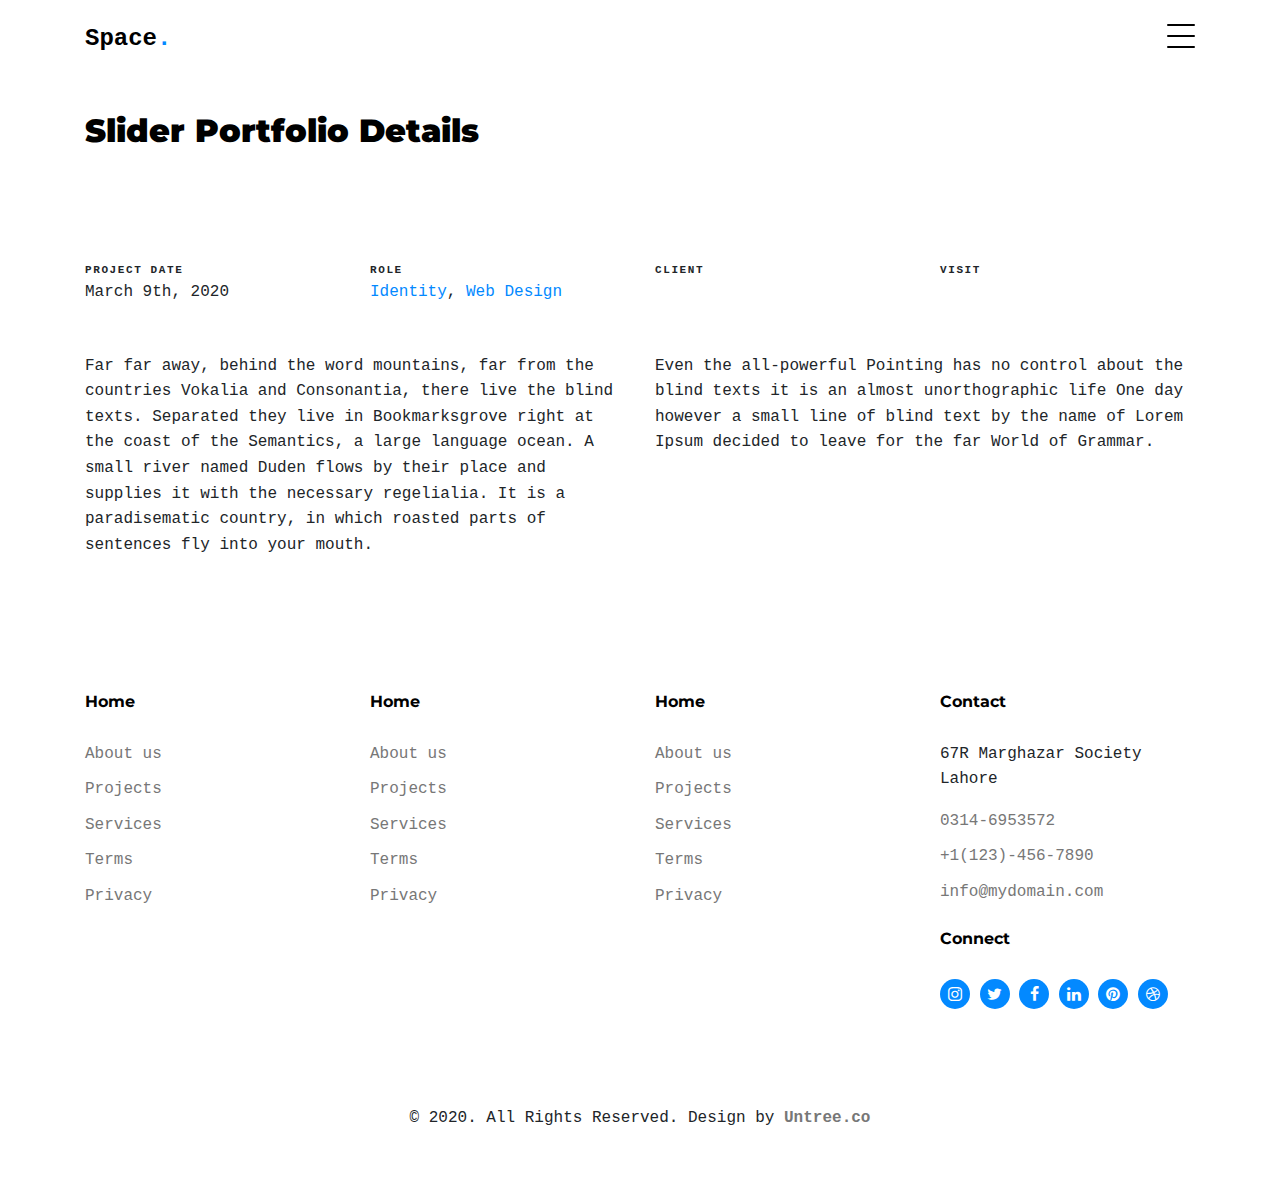
<file: portfolio-single-1.html>
<!doctype html>
<html lang="en">

<head>
  <meta charset="utf-8">
  <meta name="viewport" content="width=device-width, initial-scale=1, shrink-to-fit=no">

  <meta name="description" content="" />
  <meta name="keywords" content="" />

  <link rel="preconnect" href="https://fonts.googleapis.com">
  <link rel="preconnect" href="https://fonts.gstatic.com" crossorigin>
  <link href="https://fonts.googleapis.com/css2?family=Montserrat:wght@400;700&family=PT+Mono&display=swap"
    rel="stylesheet">

  <link rel="stylesheet" href="css/bootstrap.min.css">
  <link rel="stylesheet" href="css/owl.carousel.min.css">
  <link rel="stylesheet" href="css/owl.theme.default.min.css">
  <link rel="stylesheet" href="css/jquery.fancybox.min.css">
  <link rel="stylesheet" href="fonts/icomoon/style.css">
  <link rel="stylesheet" href="fonts/flaticon/font/flaticon.css">
  <link rel="stylesheet" href="css/aos.css">
  <link rel="stylesheet" href="css/style.css">

  <title>Sample Work</title>
</head>

<body data-spy="scroll" data-target=".site-navbar-target" data-offset="100">


  <div class="site-mobile-menu site-navbar-target">
    <div class="site-mobile-menu-header">
      <div class="site-mobile-menu-close">
        <span class="icofont-close js-menu-toggle"></span>
      </div>
    </div>
    <div class="site-mobile-menu-body"></div>
  </div>

  <nav class="site-nav dark mb-5 site-navbar-target">
    <div class="container">
      <div class="site-navigation">
        <a href="index.html" class="logo m-0">Space<span class="text-primary">.</span></a>

        <ul class="js-clone-nav d-none d-lg-inline-none site-menu float-right">
          <li><a href="#home-section" class="nav-link active">Home</a></li>
          <li><a href="#portfolio-section">Portfolio</a></li>

          <li class="has-children">
            <a href="#about-section">About</a>
            <ul class="dropdown">
              <li><a href="elements.html">Elements</a></li>
              <li class="has-children">
                <a href="#">Menu Two</a>
                <ul class="dropdown">
                  <li><a href="#">Sub Menu One</a></li>
                  <li><a href="#">Sub Menu Two</a></li>
                  <li><a href="#">Sub Menu Three</a></li>
                </ul>
              </li>
              <li><a href="#">Menu Three</a></li>
            </ul>
          </li>
          <li><a href="services.html">Services</a></li>
          <li><a href="contact.html">Contact us</a></li>
        </ul>

        <a href="#" class="burger ml-auto float-right site-menu-toggle js-menu-toggle d-inline-block d-lg-inline-block"
          data-toggle="collapse" data-target="#main-navbar">
          <span></span>
        </a>

      </div>
    </div>
  </nav>






  <div class="untree_co-section untree_co-section-4 pb-0" id="portfolio-section">
    <div class="container">
      <div class="portfolio-single-wrap unslate_co--section" id="portfolio-single-section">

        <div class="portfolio-single-inner">
          <h2 class="heading-portfolio-single-h2 text-black">Slider Portfolio Details</h2>

          <div class="row justify-content-between mb-5">
            <div class="col-12 mb-4">
              <div class="owl-carousel single-slider">
                <figure class="mb-4">
                  <img src="images/portfolio_1.jpg" alt="Image" class="img-fluid">
                </figure>
                <figure class="mb-4">
                  <img src="images/portfolio_2.jpg" alt="Image" class="img-fluid">
                </figure>
              </div>
            </div>
            <div class="col-12 my-5">
              <div class="row">
                <div class="col-sm-6 col-md-6 col-lg-3">
                  <div class="detail-v1">
                    <span class="detail-label">Project Date</span>
                    <span class="detail-val">March 9th, 2020</span>
                  </div>
                </div>
                <div class="col-sm-6 col-md-6 col-lg-3">
                  <div class="detail-v1">
                    <span class="detail-label">Role</span>
                    <span class="detail-val"><a href="#">Identity</a>, <a href="#">Web Design</a></span>
                  </div>
                </div>
                <div class="col-sm-6 col-md-6 col-lg-3">
                  <div class="detail-v1">
                    <span class="detail-label">Client</span>
                  </div>
                </div>
                <div class="col-sm-6 col-md-6 col-lg-3">
                  <div class="detail-v1">
                    <span class="detail-label">Visit</span>
                  </div>
                </div>
              </div>
            </div>
            <div class="col-md-6">
              <p>Far far away, behind the word mountains, far from the countries Vokalia and Consonantia, there live the
                blind texts. Separated they live in Bookmarksgrove right at the coast of the Semantics, a large language
                ocean. A small river named Duden flows by their place and supplies it with the necessary regelialia. It
                is a paradisematic country, in which roasted parts of sentences fly into your mouth.</p>
            </div>
            <div class="col-md-6">
              <p>Even the all-powerful Pointing has no control about the blind texts it is an almost unorthographic life
                One day however a small line of blind text by the name of Lorem Ipsum decided to leave for the far World
                of Grammar.</p>
            </div>
          </div>

        </div>
      </div>
    </div>
  </div>


  <div class="site-footer">
    <div class="container">

      <div class="row">
        <div class="col-lg-3">
          <div class="widget">
            <h3>Home</h3>
            <ul class="list-unstyled float-left links">
              <li><a href="#">About us</a></li>
              <li><a href="#">Projects</a></li>
              <li><a href="#">Services</a></li>
              <li><a href="#">Terms</a></li>
              <li><a href="#">Privacy</a></li>
            </ul>
          </div> <!-- /.widget -->
        </div> <!-- /.col-lg-3 -->
        <div class="col-lg-3">
          <div class="widget">
            <h3>Home</h3>
            <ul class="list-unstyled float-left links">
              <li><a href="#">About us</a></li>
              <li><a href="#">Projects</a></li>
              <li><a href="#">Services</a></li>
              <li><a href="#">Terms</a></li>
              <li><a href="#">Privacy</a></li>
            </ul>
          </div> <!-- /.widget -->
        </div> <!-- /.col-lg-3 -->
        <div class="col-lg-3">
          <div class="widget">
            <h3>Home</h3>
            <ul class="list-unstyled float-left links">
              <li><a href="#">About us</a></li>
              <li><a href="#">Projects</a></li>
              <li><a href="#">Services</a></li>
              <li><a href="#">Terms</a></li>
              <li><a href="#">Privacy</a></li>
            </ul>
          </div> <!-- /.widget -->
        </div> <!-- /.col-lg-3 -->

        <div class="col-lg-3">
          <div class="widget">
            <h3>Contact</h3>
            <address>67R Marghazar Society Lahore</address>
            <ul class="list-unstyled links mb-4">
              <li><a href="tel://11234567890">0314-6953572</a></li>
              <li><a href="tel://11234567890">+1(123)-456-7890</a></li>
              <li><a href="mailto:info@mydomain.com">info@mydomain.com</a></li>
            </ul>

            <h3>Connect</h3>
            <ul class="list-unstyled social">
              <li><a href="#"><span class="icon-instagram"></span></a></li>
              <li><a href="#"><span class="icon-twitter"></span></a></li>
              <li><a href="#"><span class="icon-facebook"></span></a></li>
              <li><a href="#"><span class="icon-linkedin"></span></a></li>
              <li><a href="#"><span class="icon-pinterest"></span></a></li>
              <li><a href="#"><span class="icon-dribbble"></span></a></li>
            </ul>

          </div> <!-- /.widget -->
        </div> <!-- /.col-lg-3 -->

      </div> <!-- /.row -->





      <div class="row mt-5">
        <div class="col-12 text-center">
          <p class=" mb-0">&copy; 2020. All Rights Reserved. Design by <a href="https://untree.co/" target="_blank"
              class=""><strong>Untree.co</strong></a></p>


        </div>
      </div>
    </div> <!-- /.container -->
  </div> <!-- /.site-footer -->

  <script src="js/jquery-3.4.1.min.js"></script>
  <script src="js/popper.min.js"></script>
  <script src="js/bootstrap.min.js"></script>
  <script src="js/owl.carousel.min.js"></script>
  <script src="js/jquery.animateNumber.min.js"></script>
  <script src="js/jquery.waypoints.min.js"></script>
  <script src="js/jquery.fancybox.min.js"></script>
  <script src="js/aos.js"></script>
  <script src="js/wave-animate.js"></script>
  <script src="js/circle-progress.js"></script>
  <script src="js/imagesloaded.pkgd.js"></script>
  <script src="js/isotope.pkgd.min.js"></script>
  <script src="js/jquery.easing.1.3.js"></script>
  <script src="js/TweenMax.min.js"></script>
  <script src="js/ScrollMagic.min.js"></script>
  <script src="js/scrollmagic.animation.gsap.min.js"></script>

  <script src="js/custom.js"></script>

</body>

</html>
</file>
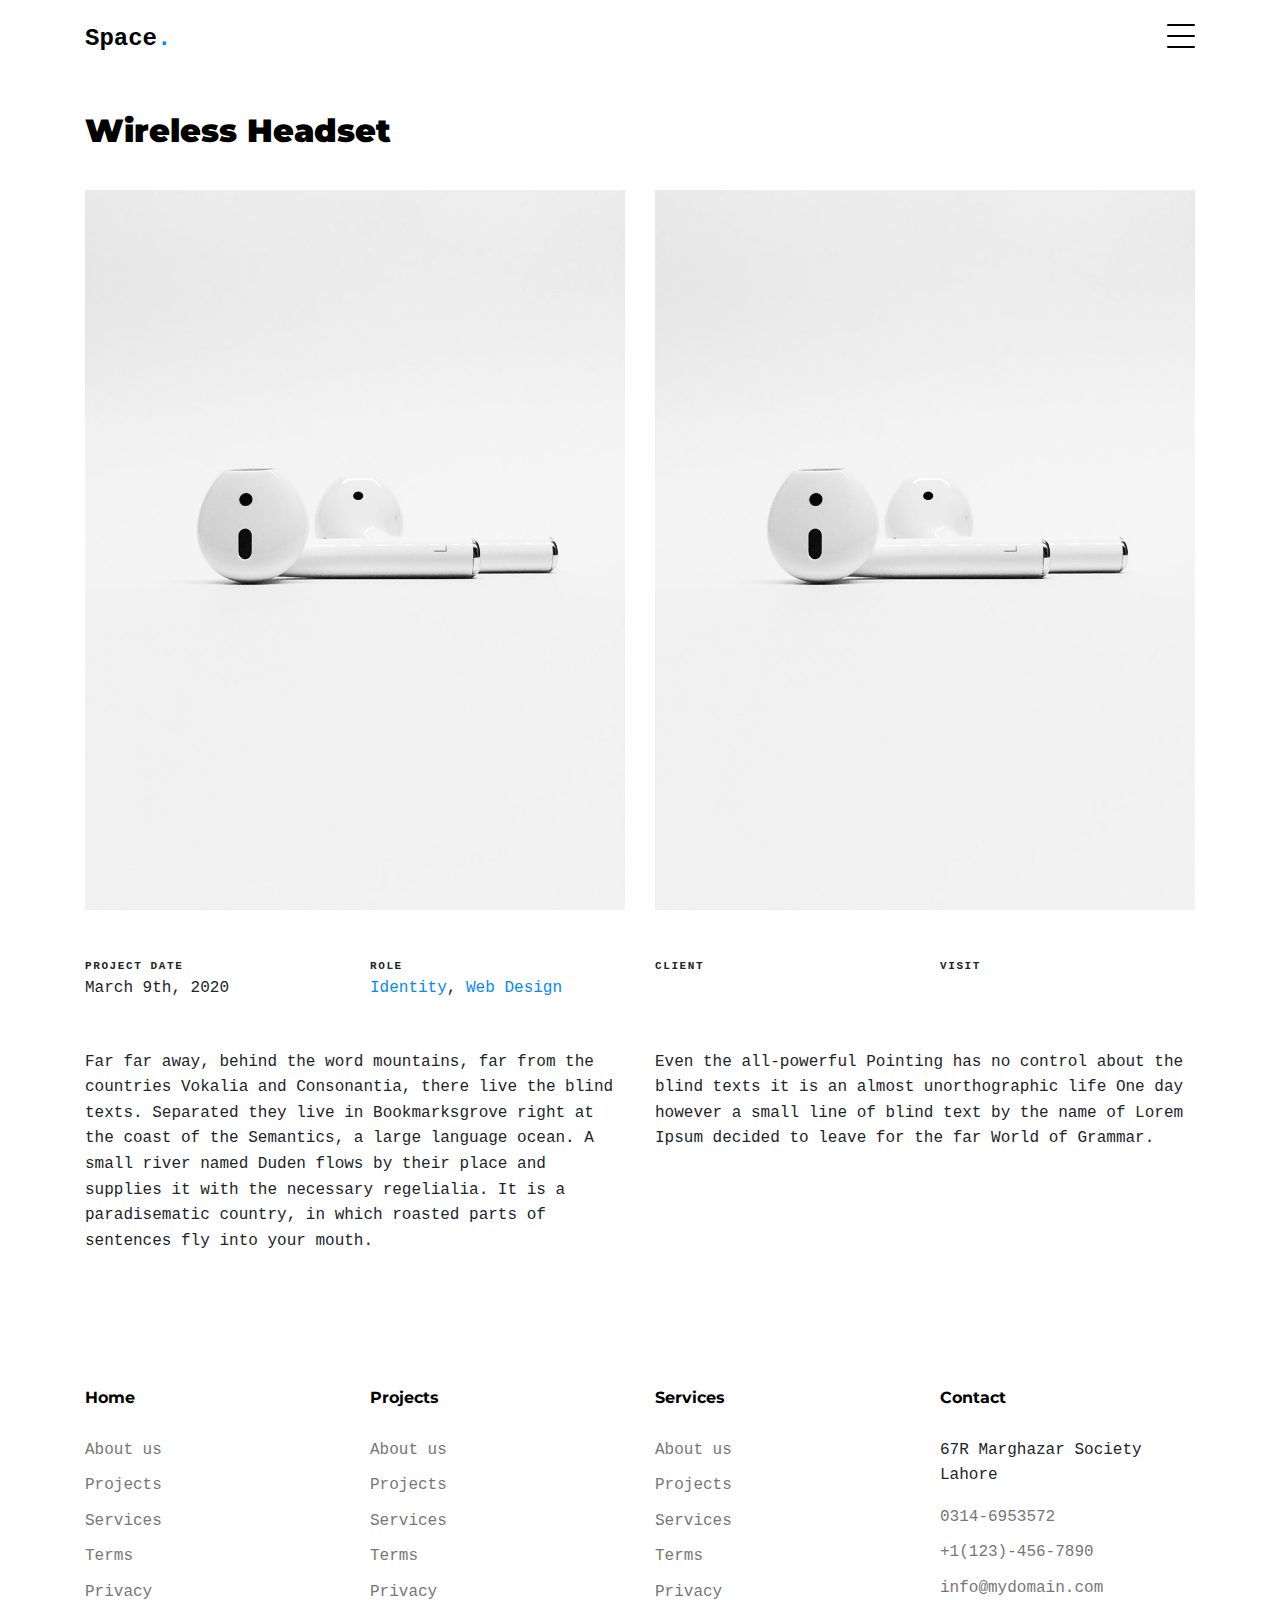
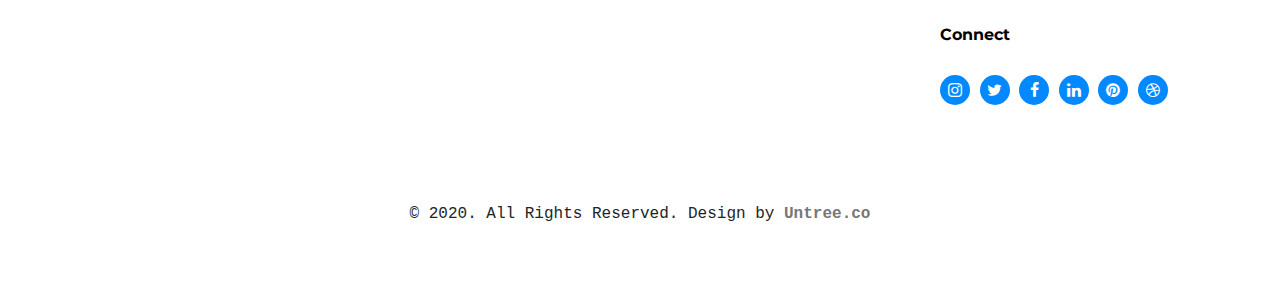
<file: portfolio-single-2.html>
<!doctype html>
<html lang="en">

<head>
  <meta charset="utf-8">
  <meta name="viewport" content="width=device-width, initial-scale=1, shrink-to-fit=no">
  <link rel="shortcut icon" href="favicon.png">

  <meta name="description" content="" />
  <meta name="keywords" content="" />

  <link rel="preconnect" href="https://fonts.googleapis.com">
  <link rel="preconnect" href="https://fonts.gstatic.com" crossorigin>
  <link href="https://fonts.googleapis.com/css2?family=Montserrat:wght@400;700&family=PT+Mono&display=swap"
    rel="stylesheet">

  <link rel="stylesheet" href="css/bootstrap.min.css">
  <link rel="stylesheet" href="css/owl.carousel.min.css">
  <link rel="stylesheet" href="css/owl.theme.default.min.css">
  <link rel="stylesheet" href="css/jquery.fancybox.min.css">
  <link rel="stylesheet" href="fonts/icomoon/style.css">
  <link rel="stylesheet" href="fonts/flaticon/font/flaticon.css">
  <link rel="stylesheet" href="css/aos.css">
  <link rel="stylesheet" href="css/style.css">

  <title>SAmple Work</title>
</head>

<body data-spy="scroll" data-target=".site-navbar-target" data-offset="100">


  <div class="site-mobile-menu site-navbar-target">
    <div class="site-mobile-menu-header">
      <div class="site-mobile-menu-close">
        <span class="icofont-close js-menu-toggle"></span>
      </div>
    </div>
    <div class="site-mobile-menu-body"></div>
  </div>

  <nav class="site-nav dark mb-5 site-navbar-target">
    <div class="container">
      <div class="site-navigation">
        <a href="index.html" class="logo m-0">Space<span class="text-primary">.</span></a>

        <ul class="js-clone-nav d-none d-lg-inline-none site-menu float-right">
          <li><a href="#home-section" class="nav-link active">Home</a></li>
          <li><a href="#portfolio-section">Portfolio</a></li>

          <li class="has-children">
            <a href="#about-section">About</a>
            <ul class="dropdown">
              <li><a href="elements.html">Elements</a></li>
              <li class="has-children">
                <a href="#">Menu Two</a>
                <ul class="dropdown">
                  <li><a href="#">Sub Menu One</a></li>
                  <li><a href="#">Sub Menu Two</a></li>
                  <li><a href="#">Sub Menu Three</a></li>
                </ul>
              </li>
              <li><a href="#">Menu Three</a></li>
            </ul>
          </li>
          <li><a href="services.html">Services</a></li>
          <li><a href="contact.html">Contact us</a></li>
        </ul>

        <a href="#" class="burger ml-auto float-right site-menu-toggle js-menu-toggle d-inline-block d-lg-inline-block"
          data-toggle="collapse" data-target="#main-navbar">
          <span></span>
        </a>

      </div>
    </div>
  </nav>






  <div class="untree_co-section untree_co-section-4 pb-0" id="portfolio-section">
    <div class="container">
      <div class="portfolio-single-wrap unslate_co--section" id="portfolio-single-section">

        <div class="portfolio-single-inner">
          <h2 class="heading-portfolio-single-h2 text-black">Wireless Headset</h2>

          <div class="row justify-content-between mb-5">

            <div class="col-lg-12 mb-5 mb-lg-0">
              <div class="row">
                <div class="col-lg-6">
                  <img src="images/img_5.jpg" alt="Image" class="img-fluid">
                </div>
                <div class="col-lg-6">
                  <img src="images/img_5.jpg" alt="Image" class="img-fluid">
                </div>
              </div>

            </div>

            <div class="col-12 my-5">
              <div class="row">
                <div class="col-sm-6 col-md-6 col-lg-3">
                  <div class="detail-v1">
                    <span class="detail-label">Project Date</span>
                    <span class="detail-val">March 9th, 2020</span>
                  </div>
                </div>
                <div class="col-sm-6 col-md-6 col-lg-3">
                  <div class="detail-v1">
                    <span class="detail-label">Role</span>
                    <span class="detail-val"><a href="#">Identity</a>, <a href="#">Web Design</a></span>
                  </div>
                </div>
                <div class="col-sm-6 col-md-6 col-lg-3">
                  <div class="detail-v1">
                    <span class="detail-label">Client</span>
                  </div>
                </div>
                <div class="col-sm-6 col-md-6 col-lg-3">
                  <div class="detail-v1">
                    <span class="detail-label">Visit</span>
                  </div>
                </div>
              </div>
            </div>
            <div class="col-md-6">
              <p>Far far away, behind the word mountains, far from the countries Vokalia and Consonantia, there live the
                blind texts. Separated they live in Bookmarksgrove right at the coast of the Semantics, a large language
                ocean. A small river named Duden flows by their place and supplies it with the necessary regelialia. It
                is a paradisematic country, in which roasted parts of sentences fly into your mouth.</p>
            </div>
            <div class="col-md-6">
              <p>Even the all-powerful Pointing has no control about the blind texts it is an almost unorthographic life
                One day however a small line of blind text by the name of Lorem Ipsum decided to leave for the far World
                of Grammar.</p>
            </div>
          </div>

        </div>
      </div>
    </div>
  </div>

  <div class="site-footer">
    <div class="container">

      <div class="row">
        <div class="col-lg-3">
          <div class="widget">
            <h3>Home</h3>
            <ul class="list-unstyled float-left links">
              <li><a href="#">About us</a></li>
              <li><a href="#">Projects</a></li>
              <li><a href="#">Services</a></li>
              <li><a href="#">Terms</a></li>
              <li><a href="#">Privacy</a></li>
            </ul>
          </div> <!-- /.widget -->
        </div> <!-- /.col-lg-3 -->

        <div class="col-lg-3">
          <div class="widget">
            <h3>Projects</h3>
            <ul class="list-unstyled float-left links">
              <li><a href="#">About us</a></li>
              <li><a href="#">Projects</a></li>
              <li><a href="#">Services</a></li>
              <li><a href="#">Terms</a></li>
              <li><a href="#">Privacy</a></li>
            </ul>
          </div> <!-- /.widget -->
        </div> <!-- /.col-lg-3 -->

        <div class="col-lg-3">
          <div class="widget">
            <h3>Services</h3>
            <ul class="list-unstyled float-left links">
              <li><a href="#">About us</a></li>
              <li><a href="#">Projects</a></li>
              <li><a href="#">Services</a></li>
              <li><a href="#">Terms</a></li>
              <li><a href="#">Privacy</a></li>
            </ul>
          </div> <!-- /.widget -->
        </div> <!-- /.col-lg-3 -->


        <div class="col-lg-3">
          <div class="widget">
            <h3>Contact</h3>
            <address>67R Marghazar Society Lahore</address>
            <ul class="list-unstyled links mb-4">
              <li><a href="tel://11234567890">0314-6953572</a></li>
              <li><a href="tel://11234567890">+1(123)-456-7890</a></li>
              <li><a href="mailto:info@mydomain.com">info@mydomain.com</a></li>
            </ul>

            <h3>Connect</h3>
            <ul class="list-unstyled social">
              <li><a href="#"><span class="icon-instagram"></span></a></li>
              <li><a href="#"><span class="icon-twitter"></span></a></li>
              <li><a href="#"><span class="icon-facebook"></span></a></li>
              <li><a href="#"><span class="icon-linkedin"></span></a></li>
              <li><a href="#"><span class="icon-pinterest"></span></a></li>
              <li><a href="#"><span class="icon-dribbble"></span></a></li>
            </ul>

          </div> <!-- /.widget -->
        </div> <!-- /.col-lg-3 -->

      </div> <!-- /.row -->





      <div class="row mt-5">
        <div class="col-12 text-center">
          <p class=" mb-0">&copy; 2020. All Rights Reserved. Design by <a href="https://untree.co/" target="_blank"
              class=""><strong>Untree.co</strong></a></p>


        </div>
      </div>
    </div> <!-- /.container -->
  </div> <!-- /.site-footer -->


  <script src="js/jquery-3.4.1.min.js"></script>
  <script src="js/popper.min.js"></script>
  <script src="js/bootstrap.min.js"></script>
  <script src="js/owl.carousel.min.js"></script>
  <script src="js/jquery.animateNumber.min.js"></script>
  <script src="js/jquery.waypoints.min.js"></script>
  <script src="js/jquery.fancybox.min.js"></script>
  <script src="js/aos.js"></script>
  <script src="js/wave-animate.js"></script>
  <script src="js/circle-progress.js"></script>
  <script src="js/imagesloaded.pkgd.js"></script>
  <script src="js/isotope.pkgd.min.js"></script>
  <script src="js/jquery.easing.1.3.js"></script>
  <script src="js/TweenMax.min.js"></script>
  <script src="js/ScrollMagic.min.js"></script>
  <script src="js/scrollmagic.animation.gsap.min.js"></script>

  <script src="js/custom.js"></script>

</body>

</html>
</file>
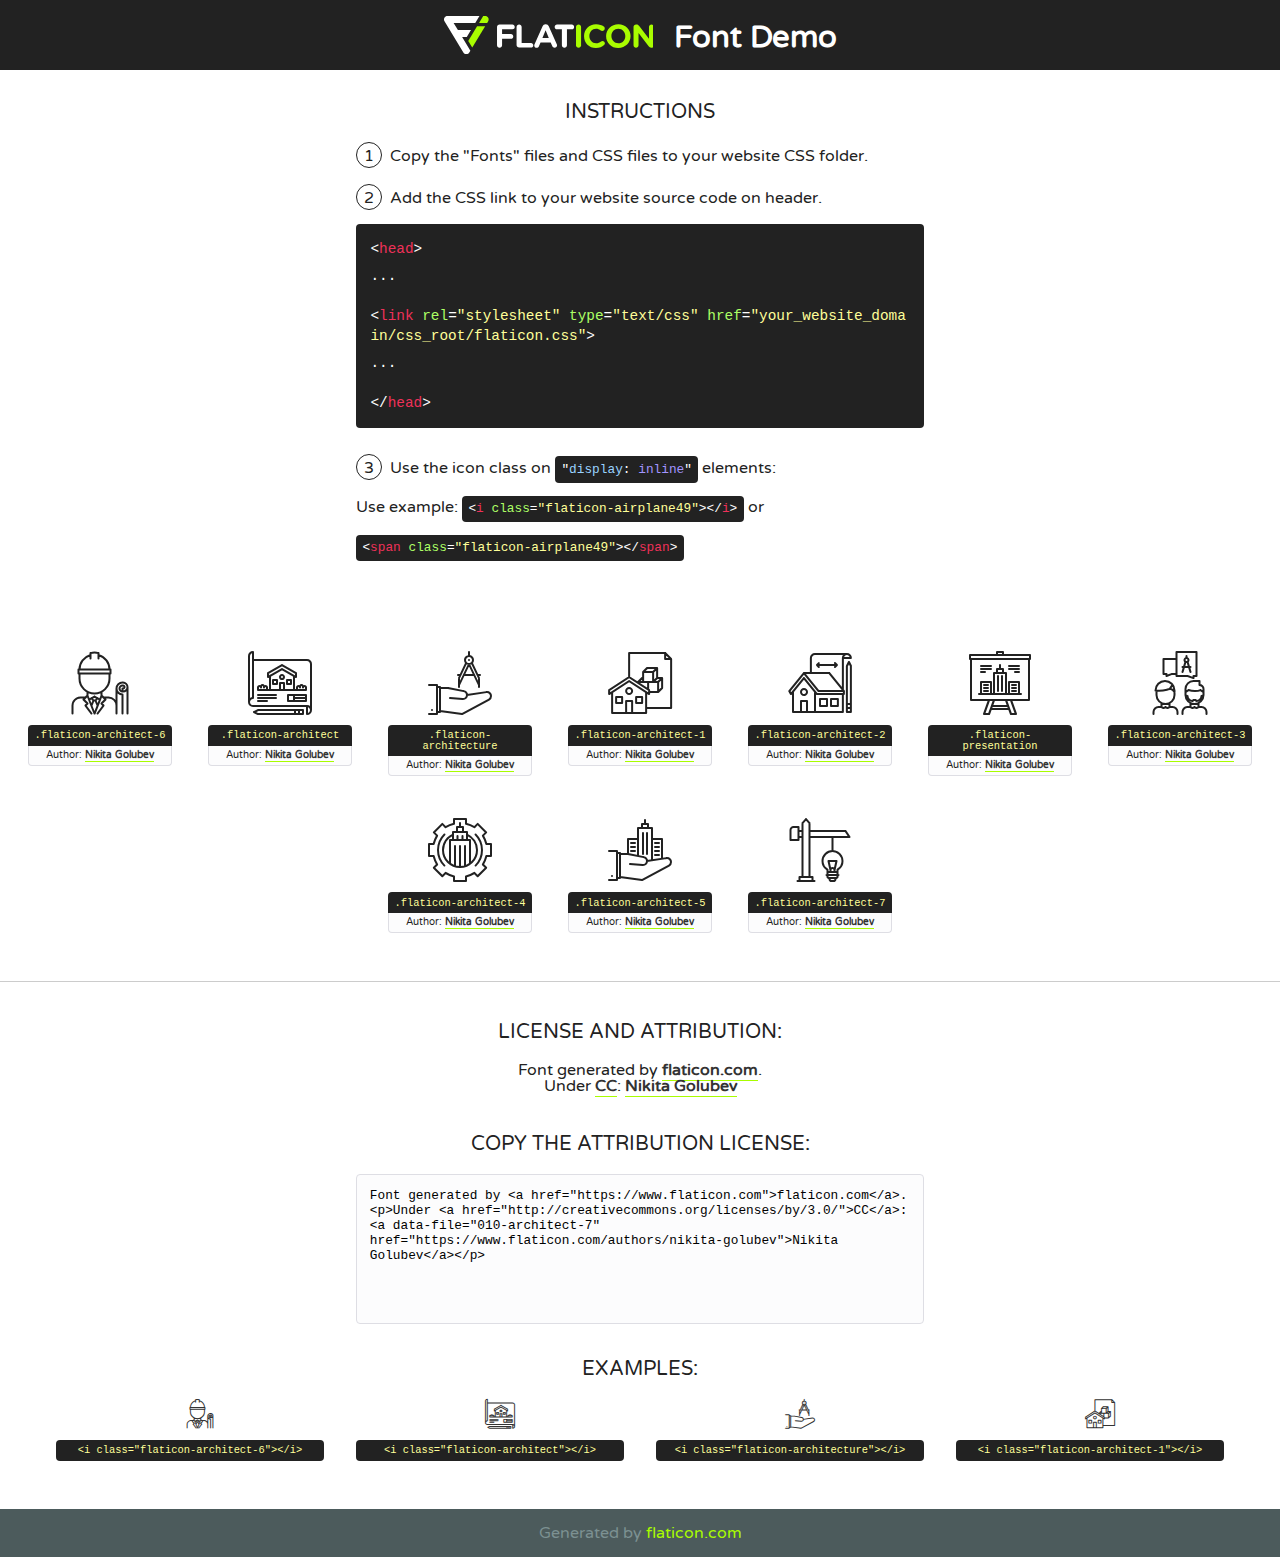
<file: fonts/flaticon/font/flaticon.html>
<!DOCTYPE html>
<!--
  Flaticon icon font: Flaticon
  Creation date: 02/08/2020 11:53
-->
<html>
<!DOCTYPE html>
<html>

<head>
    <title>Flaticon WebFont</title>
    <link href="http://fonts.googleapis.com/css?family=Varela+Round" rel="stylesheet" type="text/css" />
    <link rel="stylesheet" type="text/css" href="flaticon.css">
    <meta charset="UTF-8">
    <style>
    html, body, div, span, applet, object, iframe,
    h1, h2, h3, h4, h5, h6, p, blockquote, pre,
    a, abbr, acronym, address, big, cite, code,
    del, dfn, em, img, ins, kbd, q, s, samp,
    small, strike, strong, sub, sup, tt, var,
    b, u, i, center,
    dl, dt, dd, ol, ul, li,
    fieldset, form, label, legend,
    table, caption, tbody, tfoot, thead, tr, th, td,
    article, aside, canvas, details, embed, 
    figure, figcaption, footer, header, hgroup, 
    menu, nav, output, ruby, section, summary,
    time, mark, audio, video {
        margin: 0;
        padding: 0;
        border: 0;
        font-size: 100%;
        font: inherit;
        vertical-align: baseline;
    }
    /* HTML5 display-role reset for older browsers */
    article, aside, details, figcaption, figure, 
    footer, header, hgroup, menu, nav, section {
        display: block;
    }
    body {
        line-height: 1;
    }
    ol, ul {
        list-style: none;
    }
    blockquote, q {
        quotes: none;
    }
    blockquote:before, blockquote:after,
    q:before, q:after {
        content: '';
        content: none;
    }
    table {
        border-collapse: collapse;
        border-spacing: 0;
    }
    body {
        font-family: 'Varela Round', Helvetica, Arial, sans-serif;
        font-size: 16px;
        color: #222;
    }
    a {
        color: #333;
        border-bottom: 1px solid #a9fd00;
        font-weight: bold;
        text-decoration: none;
    }
    * {
        -moz-box-sizing: border-box;
        -webkit-box-sizing: border-box;
        box-sizing: border-box;
        margin: 0;
        padding: 0;
    }
    [class^="flaticon-"]:before, [class*=" flaticon-"]:before, [class^="flaticon-"]:after, [class*=" flaticon-"]:after {
        font-family: Flaticon;
        font-size: 30px;
        font-style: normal;
        margin-left: 20px;
        color: #333;
    }
    .wrapper {
        max-width: 600px;
        margin: auto;
        padding: 0 1em;
    }
    .title {
        font-size: 1.25em;
        text-align: center;
        margin-bottom: 1em;
        text-transform: uppercase;
    }
    header {
        text-align: center;
        background-color: #222;
        color: #fff;
        padding: 1em;
    }
    header .logo {
        width: 210px;
        height: 38px;
        display: inline-block;
        vertical-align: middle;
        margin-right: 1em;
        border: none;
    }
    header strong {
        font-size: 1.95em;
        font-weight: bold;
        vertical-align: middle;
        margin-top: 5px;
        display: inline-block;
    }
    .demo {
        margin: 2em auto;
        line-height: 1.25em;
    }
    .demo ul li {
        margin-bottom: 1em;
    }
    .demo ul li .num {
        color: #222;
        border-radius: 20px;
        display: inline-block;
        width: 26px;
        padding: 3px;
        height: 26px;
        text-align: center;
        margin-right: 0.5em;
        border: 1px solid #222;
    }
    .demo ul li code {
        background-color: #222;
        border-radius: 4px;
        padding: 0.25em 0.5em;
        display: inline-block;
        color: #fff;
        font-family: Consolas,Monaco,Lucida Console,Liberation Mono,DejaVu Sans Mono,Bitstream Vera Sans Mono,Courier New, monospace;
        font-weight: lighter;
        margin-top: 1em;
        font-size: 0.8em;
        word-break: break-all;
    }
    .demo ul li code.big {
        padding: 1em;
        font-size: 0.9em;
    }
    .demo ul li code .red {
        color: #EF3159;
    }
    .demo ul li code .green {
        color: #ACFF65;
    }
    .demo ul li code .yellow {
        color: #FFFF99;
    }
    .demo ul li code .blue {
        color: #99D3FF;
    }
    .demo ul li code .purple {
        color: #A295FF;
    }
    .demo ul li code .dots {
        margin-top: 0.5em;
        display: block;
    }
    #glyphs {
        border-bottom: 1px solid #ccc;
        padding: 2em 0;
        text-align: center;
    }
    .glyph {
        display: inline-block;
        width: 9em;
        margin: 1em;
        text-align: center;
        vertical-align: top;
        background: #FFF;
    }
    .glyph .glyph-icon {
        padding: 10px;
        display: block;
        font-family:"Flaticon";
        font-size: 64px;
        line-height: 1;
    }
    .glyph .glyph-icon:before {
        font-size: 64px;
        color: #222;
        margin-left: 0;
    }
    .class-name {
        font-size: 0.65em;
        background-color: #222;
        color: #fff;
        border-radius: 4px 4px 0 0;
        padding: 0.5em;
        color: #FFFF99;
        font-family: Consolas,Monaco,Lucida Console,Liberation Mono,DejaVu Sans Mono,Bitstream Vera Sans Mono,Courier New, monospace;
    }
    .author-name {
        font-size: 0.6em;
        background-color: #fcfcfd;
        border: 1px solid #DEDEE4;
        border-top: 0;
        border-radius: 0 0 4px 4px;
        padding: 0.5em;
    }
    .class-name:last-child {
        font-size: 10px;
        color:#888;
    }
    .class-name:last-child a {
        font-size: 10px;
        color:#555;
    }
    .class-name:last-child a:hover {
        color:#a9fd00;
    }
    .glyph > input {
        display: block;
        width: 100px;
        margin: 5px auto;
        text-align: center;
        font-size: 12px;
        cursor: text;
    }
    .glyph > input.icon-input {
        font-family:"Flaticon";
        font-size: 16px;
        margin-bottom: 10px;
    }
    .attribution .title {
        margin-top: 2em;
    }
    .attribution textarea {
        background-color: #fcfcfd;
        padding: 1em;
        border: none;
        box-shadow: none;
        border: 1px solid #DEDEE4;
        border-radius: 4px;
        resize: none;
        width: 100%;
        height: 150px;
        font-size: 0.8em;
        font-family: Consolas,Monaco,Lucida Console,Liberation Mono,DejaVu Sans Mono,Bitstream Vera Sans Mono,Courier New, monospace;
        -webkit-appearance: none;
    }
    .iconsuse {
        margin: 2em auto;
        text-align: center;
        max-width: 1200px;
    }
    .iconsuse:after {
        content: '';
        display: table;
        clear: both;
    }
    .iconsuse .image {
        float: left;
        width: 25%;
        padding: 0 1em;
    }
    .iconsuse .image p {
        margin-bottom: 1em;
    }
    .iconsuse .image span {
        display: block;
        font-size: 0.65em;
        background-color: #222;
        color: #fff;
        border-radius: 4px;
        padding: 0.5em;
        color: #FFFF99;
        margin-top: 1em;
        font-family: Consolas,Monaco,Lucida Console,Liberation Mono,DejaVu Sans Mono,Bitstream Vera Sans Mono,Courier New, monospace;
    }
    #footer {
        text-align: center;
        background-color: #4C5B5C;
        color: #7c9192;
        padding: 1em;
    }
    #footer a {
        border: none;
        color: #a9fd00;
        font-weight: normal;
    }
    @media (max-width: 960px) {
        .iconsuse .image {
            width: 50%;
        }
    }
    @media (max-width: 560px) {
        .iconsuse .image {
            width: 100%;
        }
    }
    </style>
</head>

<body class="characters-off">

    <header>
        <a href="https://www.flaticon.com" target="_blank" class="logo">
            <svg version="1.1" xmlns="http://www.w3.org/2000/svg" xmlns:xlink="http://www.w3.org/1999/xlink" xmlns:a="http://ns.adobe.com/AdobeSVGViewerExtensions/3.0/" viewBox="0 0 560.875 102.036" enable-background="new 0 0 560.875 102.036" xml:space="preserve">
                <defs>
                </defs>
                <g>
                    <g class="letters">
                        <path fill="#ffffff" d="M141.596,29.675c0-3.777,2.985-6.767,6.764-6.767h34.438c3.426,0,6.15,2.728,6.15,6.15
                        c0,3.43-2.724,6.149-6.15,6.149h-27.674v13.091h23.719c3.429,0,6.151,2.724,6.151,6.15c0,3.43-2.723,6.149-6.151,6.149h-23.719
                        v17.574c0,3.773-2.986,6.761-6.764,6.761c-3.779,0-6.764-2.989-6.764-6.761V29.675z"></path>
                        <path fill="#ffffff" d="M193.844,29.149c0-3.781,2.985-6.767,6.764-6.767c3.776,0,6.763,2.985,6.763,6.767v42.957h25.039
                        c3.426,0,6.149,2.726,6.149,6.153c0,3.425-2.723,6.15-6.149,6.15h-31.802c-3.779,0-6.764-2.986-6.764-6.768V29.149z"></path>
                        <path fill="#ffffff" d="M241.891,75.71l21.438-48.407c1.492-3.341,4.215-5.357,7.906-5.357h0.792
                        c3.686,0,6.323,2.017,7.815,5.357l21.439,48.407c0.436,0.967,0.701,1.845,0.701,2.723c0,3.602-2.809,6.501-6.414,6.501
                        c-3.161,0-5.269-1.845-6.499-4.655l-4.132-9.661h-27.059l-4.301,10.102c-1.144,2.631-3.426,4.214-6.237,4.214
                        c-3.517,0-6.24-2.81-6.24-6.325C241.1,77.64,241.451,76.677,241.891,75.71z M279.932,58.666l-8.521-20.297l-8.526,20.297H279.932
                        z"></path>
                        <path fill="#ffffff" d="M314.864,35.387H301.86c-3.429,0-6.239-2.813-6.239-6.238c0-3.429,2.811-6.24,6.239-6.24h39.533
                        c3.426,0,6.237,2.811,6.237,6.24c0,3.425-2.811,6.238-6.237,6.238h-13.001v42.785c0,3.773-2.99,6.761-6.764,6.761
                        c-3.779,0-6.764-2.989-6.764-6.761V35.387z"></path>
                        <path fill="#A9FD00" d="M352.615,29.149c0-3.781,2.985-6.767,6.767-6.767c3.774,0,6.761,2.985,6.761,6.767v49.024
                        c0,3.773-2.987,6.761-6.761,6.761c-3.781,0-6.767-2.989-6.767-6.761V29.149z"></path>
                        <path fill="#A9FD00" d="M374.132,53.836v-0.179c0-17.481,13.178-31.801,32.065-31.801c9.22,0,15.459,2.458,20.557,6.238
                        c1.402,1.054,2.637,2.985,2.637,5.357c0,3.692-2.985,6.59-6.681,6.59c-1.845,0-3.071-0.702-4.044-1.319
                        c-3.776-2.813-7.729-4.393-12.562-4.393c-10.364,0-17.831,8.611-17.831,19.154v0.173c0,10.542,7.291,19.329,17.831,19.329
                        c5.715,0,9.492-1.756,13.359-4.834c1.049-0.874,2.458-1.491,4.039-1.491c3.429,0,6.325,2.813,6.325,6.236
                        c0,2.106-1.056,3.78-2.282,4.834c-5.539,4.834-12.036,7.733-21.878,7.733C387.572,85.464,374.132,71.493,374.132,53.836z"></path>
                        <path fill="#A9FD00" d="M433.009,53.836v-0.179c0-17.481,13.79-31.801,32.766-31.801c18.981,0,32.592,14.143,32.592,31.628v0.173
                        c0,17.483-13.785,31.807-32.769,31.807C446.625,85.464,433.009,71.32,433.009,53.836z M484.224,53.836v-0.179
                        c0-10.539-7.725-19.326-18.626-19.326c-10.893,0-18.449,8.611-18.449,19.154v0.173c0,10.542,7.73,19.329,18.626,19.329
                        C476.676,72.986,484.224,64.378,484.224,53.836z"></path>
                        <path fill="#A9FD00" d="M506.233,29.321c0-3.774,2.99-6.763,6.767-6.763h1.401c3.252,0,5.183,1.583,7.029,3.953l26.093,34.265
                        V29.059c0-3.692,2.99-6.677,6.681-6.677c3.683,0,6.671,2.985,6.671,6.677v48.934c0,3.78-2.987,6.765-6.764,6.765h-0.436
                        c-3.257,0-5.188-1.581-7.034-3.953l-27.056-35.492v32.944c0,3.687-2.985,6.676-6.678,6.676c-3.683,0-6.673-2.989-6.673-6.676
                        V29.321z"></path>
                    </g>
                    <g class="insignia">
                        <path fill="#ffffff" d="M48.372,56.137h12.517l11.156-18.537H37.186L25.688,18.539h57.825L94.668,0H9.271
                        C5.925,0,2.842,1.801,1.198,4.716c-1.644,2.907-1.593,6.482,0.134,9.343l50.38,83.501c1.678,2.781,4.689,4.476,7.938,4.476
                        c3.246,0,6.257-1.695,7.935-4.476l2.898-4.804L48.372,56.137z"></path>
                        <g class="i">
                            <path fill="#A9FD00" d="M93.575,18.539h0.031v0.004l21.652,0.004l2.705-4.488c1.727-2.861,1.778-6.436,0.133-9.343
                            C116.454,1.801,113.371,0,110.026,0h-5.294L93.575,18.539z"></path>
                            <polygon fill="#A9FD00" points="88.291,27.356 64.725,66.486 75.519,84.404 109.942,27.356"></polygon>
                        </g>
                    </g>
                </g>
            </svg>
        </a>
        <strong>Font Demo</strong>
    </header>


    <section class="demo wrapper">

        <p class="title">Instructions</p>

        <ul>
            <li>
                <span class="num">1</span>Copy the "Fonts" files and CSS files to your website CSS folder.
            </li>
            <li>
                <span class="num">2</span>Add the CSS link to your website source code on header.
                <code class="big">
                    &lt;<span class="red">head</span>&gt;
                    <br/><span class="dots">...</span>
                    <br/>&lt;<span class="red">link</span> <span class="green">rel</span>=<span class="yellow">"stylesheet"</span> <span class="green">type</span>=<span class="yellow">"text/css"</span> <span class="green">href</span>=<span class="yellow">"your_website_domain/css_root/flaticon.css"</span>&gt;
                    <br/><span class="dots">...</span>
                    <br/>&lt;/<span class="red">head</span>&gt;
                </code>
            </li>

            <li>
                <p>
                    <span class="num">3</span>Use the icon class on <code>"<span class="blue">display</span>:<span class="purple"> inline</span>"</code> elements:
                    <br />
                    Use example: <code>&lt;<span class="red">i</span> <span class="green">class</span>=<span class="yellow">&quot;flaticon-airplane49&quot;</span>&gt;&lt;/<span class="red">i</span>&gt;</code> or <code>&lt;<span class="red">span</span> <span class="green">class</span>=<span class="yellow">&quot;flaticon-airplane49&quot;</span>&gt;&lt;/<span class="red">span</span>&gt;</code>
            </li>
        </ul>

    </section>




   <section id="glyphs">          
    
      
        <div class="glyph"><div class="glyph-icon flaticon-architect-6"></div>
            <div class="class-name">.flaticon-architect-6</div>
            <div class="author-name">Author: <a data-file="001-architect-6" href="https://www.flaticon.com/authors/nikita-golubev">Nikita Golubev</a> </div> 
        </div>        
        
        <div class="glyph"><div class="glyph-icon flaticon-architect"></div>
            <div class="class-name">.flaticon-architect</div>
            <div class="author-name">Author: <a data-file="002-architect" href="https://www.flaticon.com/authors/nikita-golubev">Nikita Golubev</a> </div> 
        </div>        
        
        <div class="glyph"><div class="glyph-icon flaticon-architecture"></div>
            <div class="class-name">.flaticon-architecture</div>
            <div class="author-name">Author: <a data-file="003-architecture" href="https://www.flaticon.com/authors/nikita-golubev">Nikita Golubev</a> </div> 
        </div>        
        
        <div class="glyph"><div class="glyph-icon flaticon-architect-1"></div>
            <div class="class-name">.flaticon-architect-1</div>
            <div class="author-name">Author: <a data-file="004-architect-1" href="https://www.flaticon.com/authors/nikita-golubev">Nikita Golubev</a> </div> 
        </div>        
        
        <div class="glyph"><div class="glyph-icon flaticon-architect-2"></div>
            <div class="class-name">.flaticon-architect-2</div>
            <div class="author-name">Author: <a data-file="005-architect-2" href="https://www.flaticon.com/authors/nikita-golubev">Nikita Golubev</a> </div> 
        </div>        
        
        <div class="glyph"><div class="glyph-icon flaticon-presentation"></div>
            <div class="class-name">.flaticon-presentation</div>
            <div class="author-name">Author: <a data-file="006-presentation" href="https://www.flaticon.com/authors/nikita-golubev">Nikita Golubev</a> </div> 
        </div>        
        
        <div class="glyph"><div class="glyph-icon flaticon-architect-3"></div>
            <div class="class-name">.flaticon-architect-3</div>
            <div class="author-name">Author: <a data-file="007-architect-3" href="https://www.flaticon.com/authors/nikita-golubev">Nikita Golubev</a> </div> 
        </div>        
        
        <div class="glyph"><div class="glyph-icon flaticon-architect-4"></div>
            <div class="class-name">.flaticon-architect-4</div>
            <div class="author-name">Author: <a data-file="008-architect-4" href="https://www.flaticon.com/authors/nikita-golubev">Nikita Golubev</a> </div> 
        </div>        
        
        <div class="glyph"><div class="glyph-icon flaticon-architect-5"></div>
            <div class="class-name">.flaticon-architect-5</div>
            <div class="author-name">Author: <a data-file="009-architect-5" href="https://www.flaticon.com/authors/nikita-golubev">Nikita Golubev</a> </div> 
        </div>        
        
        <div class="glyph"><div class="glyph-icon flaticon-architect-7"></div>
            <div class="class-name">.flaticon-architect-7</div>
            <div class="author-name">Author: <a data-file="010-architect-7" href="https://www.flaticon.com/authors/nikita-golubev">Nikita Golubev</a> </div> 
        </div>        
        

    </section>



    <section class="attribution wrapper"   style="text-align:center;">

      <div class="title">License and attribution:</div><div class="attrDiv">Font generated by <a href="https://www.flaticon.com">flaticon.com</a>. <div><p>Under <a href="http://creativecommons.org/licenses/by/3.0/">CC</a>: <a data-file="010-architect-7" href="https://www.flaticon.com/authors/nikita-golubev">Nikita Golubev</a></p>  </div>
      </div>
      <div class="title">Copy the Attribution License:</div>

    <textarea onclick="this.focus();this.select();">Font generated by &lt;a href=&quot;https://www.flaticon.com&quot;&gt;flaticon.com&lt;/a&gt;. <p>Under <a href="http://creativecommons.org/licenses/by/3.0/">CC</a>: <a data-file="010-architect-7" href="https://www.flaticon.com/authors/nikita-golubev">Nikita Golubev</a></p>  
     </textarea>

    </section>

    <section class="iconsuse">

          <div class="title">Examples:</div>            
             
            <div class="image">
                <p>
                    <i class="glyph-icon flaticon-architect-6"></i> 
                    <span>&lt;i class=&quot;flaticon-architect-6&quot;&gt;&lt;/i&gt;</span>
                </p>
            </div>
            
            <div class="image">
                <p>
                    <i class="glyph-icon flaticon-architect"></i> 
                    <span>&lt;i class=&quot;flaticon-architect&quot;&gt;&lt;/i&gt;</span>
                </p>
            </div>
            
            <div class="image">
                <p>
                    <i class="glyph-icon flaticon-architecture"></i> 
                    <span>&lt;i class=&quot;flaticon-architecture&quot;&gt;&lt;/i&gt;</span>
                </p>
            </div>
            
            <div class="image">
                <p>
                    <i class="glyph-icon flaticon-architect-1"></i> 
                    <span>&lt;i class=&quot;flaticon-architect-1&quot;&gt;&lt;/i&gt;</span>
                </p>
            </div>
                       
        </div>
                            
    </section>

<div id="footer">
    <div>Generated by <a href="https://www.flaticon.com">flaticon.com</a>
    </div>
</div>



</body>
</html>
</file>
<file: fonts/icomoon/style.css>
@font-face {
  font-family: 'icomoon';
  src:  url('fonts/icomoon.eot?10si43');
  src:  url('fonts/icomoon.eot?10si43#iefix') format('embedded-opentype'),
    url('fonts/icomoon.ttf?10si43') format('truetype'),
    url('fonts/icomoon.woff?10si43') format('woff'),
    url('fonts/icomoon.svg?10si43#icomoon') format('svg');
  font-weight: normal;
  font-style: normal;
}

[class^="icon-"], [class*=" icon-"] {
  /* use !important to prevent issues with browser extensions that change fonts */
  font-family: 'icomoon' !important;
  speak: none;
  font-style: normal;
  font-weight: normal;
  font-variant: normal;
  text-transform: none;
  line-height: 1;

  /* Better Font Rendering =========== */
  -webkit-font-smoothing: antialiased;
  -moz-osx-font-smoothing: grayscale;
}

.icon-asterisk:before {
  content: "\f069";
}
.icon-plus:before {
  content: "\f067";
}
.icon-question:before {
  content: "\f128";
}
.icon-minus:before {
  content: "\f068";
}
.icon-glass:before {
  content: "\f000";
}
.icon-music:before {
  content: "\f001";
}
.icon-search:before {
  content: "\f002";
}
.icon-envelope-o:before {
  content: "\f003";
}
.icon-heart:before {
  content: "\f004";
}
.icon-star:before {
  content: "\f005";
}
.icon-star-o:before {
  content: "\f006";
}
.icon-user:before {
  content: "\f007";
}
.icon-film:before {
  content: "\f008";
}
.icon-th-large:before {
  content: "\f009";
}
.icon-th:before {
  content: "\f00a";
}
.icon-th-list:before {
  content: "\f00b";
}
.icon-check:before {
  content: "\f00c";
}
.icon-close:before {
  content: "\f00d";
}
.icon-remove:before {
  content: "\f00d";
}
.icon-times:before {
  content: "\f00d";
}
.icon-search-plus:before {
  content: "\f00e";
}
.icon-search-minus:before {
  content: "\f010";
}
.icon-power-off:before {
  content: "\f011";
}
.icon-signal:before {
  content: "\f012";
}
.icon-cog:before {
  content: "\f013";
}
.icon-gear:before {
  content: "\f013";
}
.icon-trash-o:before {
  content: "\f014";
}
.icon-home:before {
  content: "\f015";
}
.icon-file-o:before {
  content: "\f016";
}
.icon-clock-o:before {
  content: "\f017";
}
.icon-road:before {
  content: "\f018";
}
.icon-download:before {
  content: "\f019";
}
.icon-arrow-circle-o-down:before {
  content: "\f01a";
}
.icon-arrow-circle-o-up:before {
  content: "\f01b";
}
.icon-inbox:before {
  content: "\f01c";
}
.icon-play-circle-o:before {
  content: "\f01d";
}
.icon-repeat:before {
  content: "\f01e";
}
.icon-rotate-right:before {
  content: "\f01e";
}
.icon-refresh:before {
  content: "\f021";
}
.icon-list-alt:before {
  content: "\f022";
}
.icon-lock:before {
  content: "\f023";
}
.icon-flag:before {
  content: "\f024";
}
.icon-headphones:before {
  content: "\f025";
}
.icon-volume-off:before {
  content: "\f026";
}
.icon-volume-down:before {
  content: "\f027";
}
.icon-volume-up:before {
  content: "\f028";
}
.icon-qrcode:before {
  content: "\f029";
}
.icon-barcode:before {
  content: "\f02a";
}
.icon-tag:before {
  content: "\f02b";
}
.icon-tags:before {
  content: "\f02c";
}
.icon-book:before {
  content: "\f02d";
}
.icon-bookmark:before {
  content: "\f02e";
}
.icon-print:before {
  content: "\f02f";
}
.icon-camera:before {
  content: "\f030";
}
.icon-font:before {
  content: "\f031";
}
.icon-bold:before {
  content: "\f032";
}
.icon-italic:before {
  content: "\f033";
}
.icon-text-height:before {
  content: "\f034";
}
.icon-text-width:before {
  content: "\f035";
}
.icon-align-left:before {
  content: "\f036";
}
.icon-align-center:before {
  content: "\f037";
}
.icon-align-right:before {
  content: "\f038";
}
.icon-align-justify:before {
  content: "\f039";
}
.icon-list:before {
  content: "\f03a";
}
.icon-dedent:before {
  content: "\f03b";
}
.icon-outdent:before {
  content: "\f03b";
}
.icon-indent:before {
  content: "\f03c";
}
.icon-video-camera:before {
  content: "\f03d";
}
.icon-image:before {
  content: "\f03e";
}
.icon-photo:before {
  content: "\f03e";
}
.icon-picture-o:before {
  content: "\f03e";
}
.icon-pencil:before {
  content: "\f040";
}
.icon-map-marker:before {
  content: "\f041";
}
.icon-adjust:before {
  content: "\f042";
}
.icon-tint:before {
  content: "\f043";
}
.icon-edit:before {
  content: "\f044";
}
.icon-pencil-square-o:before {
  content: "\f044";
}
.icon-share-square-o:before {
  content: "\f045";
}
.icon-check-square-o:before {
  content: "\f046";
}
.icon-arrows:before {
  content: "\f047";
}
.icon-step-backward:before {
  content: "\f048";
}
.icon-fast-backward:before {
  content: "\f049";
}
.icon-backward:before {
  content: "\f04a";
}
.icon-play:before {
  content: "\f04b";
}
.icon-pause:before {
  content: "\f04c";
}
.icon-stop:before {
  content: "\f04d";
}
.icon-forward:before {
  content: "\f04e";
}
.icon-fast-forward:before {
  content: "\f050";
}
.icon-step-forward:before {
  content: "\f051";
}
.icon-eject:before {
  content: "\f052";
}
.icon-chevron-left:before {
  content: "\f053";
}
.icon-chevron-right:before {
  content: "\f054";
}
.icon-plus-circle:before {
  content: "\f055";
}
.icon-minus-circle:before {
  content: "\f056";
}
.icon-times-circle:before {
  content: "\f057";
}
.icon-check-circle:before {
  content: "\f058";
}
.icon-question-circle:before {
  content: "\f059";
}
.icon-info-circle:before {
  content: "\f05a";
}
.icon-crosshairs:before {
  content: "\f05b";
}
.icon-times-circle-o:before {
  content: "\f05c";
}
.icon-check-circle-o:before {
  content: "\f05d";
}
.icon-ban:before {
  content: "\f05e";
}
.icon-arrow-left:before {
  content: "\f060";
}
.icon-arrow-right:before {
  content: "\f061";
}
.icon-arrow-up:before {
  content: "\f062";
}
.icon-arrow-down:before {
  content: "\f063";
}
.icon-mail-forward:before {
  content: "\f064";
}
.icon-share:before {
  content: "\f064";
}
.icon-expand:before {
  content: "\f065";
}
.icon-compress:before {
  content: "\f066";
}
.icon-exclamation-circle:before {
  content: "\f06a";
}
.icon-gift:before {
  content: "\f06b";
}
.icon-leaf:before {
  content: "\f06c";
}
.icon-fire:before {
  content: "\f06d";
}
.icon-eye:before {
  content: "\f06e";
}
.icon-eye-slash:before {
  content: "\f070";
}
.icon-exclamation-triangle:before {
  content: "\f071";
}
.icon-warning:before {
  content: "\f071";
}
.icon-plane:before {
  content: "\f072";
}
.icon-calendar:before {
  content: "\f073";
}
.icon-random:before {
  content: "\f074";
}
.icon-comment:before {
  content: "\f075";
}
.icon-magnet:before {
  content: "\f076";
}
.icon-chevron-up:before {
  content: "\f077";
}
.icon-chevron-down:before {
  content: "\f078";
}
.icon-retweet:before {
  content: "\f079";
}
.icon-shopping-cart:before {
  content: "\f07a";
}
.icon-folder:before {
  content: "\f07b";
}
.icon-folder-open:before {
  content: "\f07c";
}
.icon-arrows-v:before {
  content: "\f07d";
}
.icon-arrows-h:before {
  content: "\f07e";
}
.icon-bar-chart:before {
  content: "\f080";
}
.icon-bar-chart-o:before {
  content: "\f080";
}
.icon-twitter-square:before {
  content: "\f081";
}
.icon-facebook-square:before {
  content: "\f082";
}
.icon-camera-retro:before {
  content: "\f083";
}
.icon-key:before {
  content: "\f084";
}
.icon-cogs:before {
  content: "\f085";
}
.icon-gears:before {
  content: "\f085";
}
.icon-comments:before {
  content: "\f086";
}
.icon-thumbs-o-up:before {
  content: "\f087";
}
.icon-thumbs-o-down:before {
  content: "\f088";
}
.icon-star-half:before {
  content: "\f089";
}
.icon-heart-o:before {
  content: "\f08a";
}
.icon-sign-out:before {
  content: "\f08b";
}
.icon-linkedin-square:before {
  content: "\f08c";
}
.icon-thumb-tack:before {
  content: "\f08d";
}
.icon-external-link:before {
  content: "\f08e";
}
.icon-sign-in:before {
  content: "\f090";
}
.icon-trophy:before {
  content: "\f091";
}
.icon-github-square:before {
  content: "\f092";
}
.icon-upload:before {
  content: "\f093";
}
.icon-lemon-o:before {
  content: "\f094";
}
.icon-phone:before {
  content: "\f095";
}
.icon-square-o:before {
  content: "\f096";
}
.icon-bookmark-o:before {
  content: "\f097";
}
.icon-phone-square:before {
  content: "\f098";
}
.icon-twitter:before {
  content: "\f099";
}
.icon-facebook:before {
  content: "\f09a";
}
.icon-facebook-f:before {
  content: "\f09a";
}
.icon-github:before {
  content: "\f09b";
}
.icon-unlock:before {
  content: "\f09c";
}
.icon-credit-card:before {
  content: "\f09d";
}
.icon-feed:before {
  content: "\f09e";
}
.icon-rss:before {
  content: "\f09e";
}
.icon-hdd-o:before {
  content: "\f0a0";
}
.icon-bullhorn:before {
  content: "\f0a1";
}
.icon-bell-o:before {
  content: "\f0a2";
}
.icon-certificate:before {
  content: "\f0a3";
}
.icon-hand-o-right:before {
  content: "\f0a4";
}
.icon-hand-o-left:before {
  content: "\f0a5";
}
.icon-hand-o-up:before {
  content: "\f0a6";
}
.icon-hand-o-down:before {
  content: "\f0a7";
}
.icon-arrow-circle-left:before {
  content: "\f0a8";
}
.icon-arrow-circle-right:before {
  content: "\f0a9";
}
.icon-arrow-circle-up:before {
  content: "\f0aa";
}
.icon-arrow-circle-down:before {
  content: "\f0ab";
}
.icon-globe:before {
  content: "\f0ac";
}
.icon-wrench:before {
  content: "\f0ad";
}
.icon-tasks:before {
  content: "\f0ae";
}
.icon-filter:before {
  content: "\f0b0";
}
.icon-briefcase:before {
  content: "\f0b1";
}
.icon-arrows-alt:before {
  content: "\f0b2";
}
.icon-group:before {
  content: "\f0c0";
}
.icon-users:before {
  content: "\f0c0";
}
.icon-chain:before {
  content: "\f0c1";
}
.icon-link:before {
  content: "\f0c1";
}
.icon-cloud:before {
  content: "\f0c2";
}
.icon-flask:before {
  content: "\f0c3";
}
.icon-cut:before {
  content: "\f0c4";
}
.icon-scissors:before {
  content: "\f0c4";
}
.icon-copy:before {
  content: "\f0c5";
}
.icon-files-o:before {
  content: "\f0c5";
}
.icon-paperclip:before {
  content: "\f0c6";
}
.icon-floppy-o:before {
  content: "\f0c7";
}
.icon-save:before {
  content: "\f0c7";
}
.icon-square:before {
  content: "\f0c8";
}
.icon-bars:before {
  content: "\f0c9";
}
.icon-navicon:before {
  content: "\f0c9";
}
.icon-reorder:before {
  content: "\f0c9";
}
.icon-list-ul:before {
  content: "\f0ca";
}
.icon-list-ol:before {
  content: "\f0cb";
}
.icon-strikethrough:before {
  content: "\f0cc";
}
.icon-underline:before {
  content: "\f0cd";
}
.icon-table:before {
  content: "\f0ce";
}
.icon-magic:before {
  content: "\f0d0";
}
.icon-truck:before {
  content: "\f0d1";
}
.icon-pinterest:before {
  content: "\f0d2";
}
.icon-pinterest-square:before {
  content: "\f0d3";
}
.icon-google-plus-square:before {
  content: "\f0d4";
}
.icon-google-plus:before {
  content: "\f0d5";
}
.icon-money:before {
  content: "\f0d6";
}
.icon-caret-down:before {
  content: "\f0d7";
}
.icon-caret-up:before {
  content: "\f0d8";
}
.icon-caret-left:before {
  content: "\f0d9";
}
.icon-caret-right:before {
  content: "\f0da";
}
.icon-columns:before {
  content: "\f0db";
}
.icon-sort:before {
  content: "\f0dc";
}
.icon-unsorted:before {
  content: "\f0dc";
}
.icon-sort-desc:before {
  content: "\f0dd";
}
.icon-sort-down:before {
  content: "\f0dd";
}
.icon-sort-asc:before {
  content: "\f0de";
}
.icon-sort-up:before {
  content: "\f0de";
}
.icon-envelope:before {
  content: "\f0e0";
}
.icon-linkedin:before {
  content: "\f0e1";
}
.icon-rotate-left:before {
  content: "\f0e2";
}
.icon-undo:before {
  content: "\f0e2";
}
.icon-gavel:before {
  content: "\f0e3";
}
.icon-legal:before {
  content: "\f0e3";
}
.icon-dashboard:before {
  content: "\f0e4";
}
.icon-tachometer:before {
  content: "\f0e4";
}
.icon-comment-o:before {
  content: "\f0e5";
}
.icon-comments-o:before {
  content: "\f0e6";
}
.icon-bolt:before {
  content: "\f0e7";
}
.icon-flash:before {
  content: "\f0e7";
}
.icon-sitemap:before {
  content: "\f0e8";
}
.icon-umbrella:before {
  content: "\f0e9";
}
.icon-clipboard:before {
  content: "\f0ea";
}
.icon-paste:before {
  content: "\f0ea";
}
.icon-lightbulb-o:before {
  content: "\f0eb";
}
.icon-exchange:before {
  content: "\f0ec";
}
.icon-cloud-download:before {
  content: "\f0ed";
}
.icon-cloud-upload:before {
  content: "\f0ee";
}
.icon-user-md:before {
  content: "\f0f0";
}
.icon-stethoscope:before {
  content: "\f0f1";
}
.icon-suitcase:before {
  content: "\f0f2";
}
.icon-bell:before {
  content: "\f0f3";
}
.icon-coffee:before {
  content: "\f0f4";
}
.icon-cutlery:before {
  content: "\f0f5";
}
.icon-file-text-o:before {
  content: "\f0f6";
}
.icon-building-o:before {
  content: "\f0f7";
}
.icon-hospital-o:before {
  content: "\f0f8";
}
.icon-ambulance:before {
  content: "\f0f9";
}
.icon-medkit:before {
  content: "\f0fa";
}
.icon-fighter-jet:before {
  content: "\f0fb";
}
.icon-beer:before {
  content: "\f0fc";
}
.icon-h-square:before {
  content: "\f0fd";
}
.icon-plus-square:before {
  content: "\f0fe";
}
.icon-angle-double-left:before {
  content: "\f100";
}
.icon-angle-double-right:before {
  content: "\f101";
}
.icon-angle-double-up:before {
  content: "\f102";
}
.icon-angle-double-down:before {
  content: "\f103";
}
.icon-angle-left:before {
  content: "\f104";
}
.icon-angle-right:before {
  content: "\f105";
}
.icon-angle-up:before {
  content: "\f106";
}
.icon-angle-down:before {
  content: "\f107";
}
.icon-desktop:before {
  content: "\f108";
}
.icon-laptop:before {
  content: "\f109";
}
.icon-tablet:before {
  content: "\f10a";
}
.icon-mobile:before {
  content: "\f10b";
}
.icon-mobile-phone:before {
  content: "\f10b";
}
.icon-circle-o:before {
  content: "\f10c";
}
.icon-quote-left:before {
  content: "\f10d";
}
.icon-quote-right:before {
  content: "\f10e";
}
.icon-spinner:before {
  content: "\f110";
}
.icon-circle:before {
  content: "\f111";
}
.icon-mail-reply:before {
  content: "\f112";
}
.icon-reply:before {
  content: "\f112";
}
.icon-github-alt:before {
  content: "\f113";
}
.icon-folder-o:before {
  content: "\f114";
}
.icon-folder-open-o:before {
  content: "\f115";
}
.icon-smile-o:before {
  content: "\f118";
}
.icon-frown-o:before {
  content: "\f119";
}
.icon-meh-o:before {
  content: "\f11a";
}
.icon-gamepad:before {
  content: "\f11b";
}
.icon-keyboard-o:before {
  content: "\f11c";
}
.icon-flag-o:before {
  content: "\f11d";
}
.icon-flag-checkered:before {
  content: "\f11e";
}
.icon-terminal:before {
  content: "\f120";
}
.icon-code:before {
  content: "\f121";
}
.icon-mail-reply-all:before {
  content: "\f122";
}
.icon-reply-all:before {
  content: "\f122";
}
.icon-star-half-empty:before {
  content: "\f123";
}
.icon-star-half-full:before {
  content: "\f123";
}
.icon-star-half-o:before {
  content: "\f123";
}
.icon-location-arrow:before {
  content: "\f124";
}
.icon-crop:before {
  content: "\f125";
}
.icon-code-fork:before {
  content: "\f126";
}
.icon-chain-broken:before {
  content: "\f127";
}
.icon-unlink:before {
  content: "\f127";
}
.icon-info:before {
  content: "\f129";
}
.icon-exclamation:before {
  content: "\f12a";
}
.icon-superscript:before {
  content: "\f12b";
}
.icon-subscript:before {
  content: "\f12c";
}
.icon-eraser:before {
  content: "\f12d";
}
.icon-puzzle-piece:before {
  content: "\f12e";
}
.icon-microphone:before {
  content: "\f130";
}
.icon-microphone-slash:before {
  content: "\f131";
}
.icon-shield:before {
  content: "\f132";
}
.icon-calendar-o:before {
  content: "\f133";
}
.icon-fire-extinguisher:before {
  content: "\f134";
}
.icon-rocket:before {
  content: "\f135";
}
.icon-maxcdn:before {
  content: "\f136";
}
.icon-chevron-circle-left:before {
  content: "\f137";
}
.icon-chevron-circle-right:before {
  content: "\f138";
}
.icon-chevron-circle-up:before {
  content: "\f139";
}
.icon-chevron-circle-down:before {
  content: "\f13a";
}
.icon-html5:before {
  content: "\f13b";
}
.icon-css3:before {
  content: "\f13c";
}
.icon-anchor:before {
  content: "\f13d";
}
.icon-unlock-alt:before {
  content: "\f13e";
}
.icon-bullseye:before {
  content: "\f140";
}
.icon-ellipsis-h:before {
  content: "\f141";
}
.icon-ellipsis-v:before {
  content: "\f142";
}
.icon-rss-square:before {
  content: "\f143";
}
.icon-play-circle:before {
  content: "\f144";
}
.icon-ticket:before {
  content: "\f145";
}
.icon-minus-square:before {
  content: "\f146";
}
.icon-minus-square-o:before {
  content: "\f147";
}
.icon-level-up:before {
  content: "\f148";
}
.icon-level-down:before {
  content: "\f149";
}
.icon-check-square:before {
  content: "\f14a";
}
.icon-pencil-square:before {
  content: "\f14b";
}
.icon-external-link-square:before {
  content: "\f14c";
}
.icon-share-square:before {
  content: "\f14d";
}
.icon-compass:before {
  content: "\f14e";
}
.icon-caret-square-o-down:before {
  content: "\f150";
}
.icon-toggle-down:before {
  content: "\f150";
}
.icon-caret-square-o-up:before {
  content: "\f151";
}
.icon-toggle-up:before {
  content: "\f151";
}
.icon-caret-square-o-right:before {
  content: "\f152";
}
.icon-toggle-right:before {
  content: "\f152";
}
.icon-eur:before {
  content: "\f153";
}
.icon-euro:before {
  content: "\f153";
}
.icon-gbp:before {
  content: "\f154";
}
.icon-dollar:before {
  content: "\f155";
}
.icon-usd:before {
  content: "\f155";
}
.icon-inr:before {
  content: "\f156";
}
.icon-rupee:before {
  content: "\f156";
}
.icon-cny:before {
  content: "\f157";
}
.icon-jpy:before {
  content: "\f157";
}
.icon-rmb:before {
  content: "\f157";
}
.icon-yen:before {
  content: "\f157";
}
.icon-rouble:before {
  content: "\f158";
}
.icon-rub:before {
  content: "\f158";
}
.icon-ruble:before {
  content: "\f158";
}
.icon-krw:before {
  content: "\f159";
}
.icon-won:before {
  content: "\f159";
}
.icon-bitcoin:before {
  content: "\f15a";
}
.icon-btc:before {
  content: "\f15a";
}
.icon-file:before {
  content: "\f15b";
}
.icon-file-text:before {
  content: "\f15c";
}
.icon-sort-alpha-asc:before {
  content: "\f15d";
}
.icon-sort-alpha-desc:before {
  content: "\f15e";
}
.icon-sort-amount-asc:before {
  content: "\f160";
}
.icon-sort-amount-desc:before {
  content: "\f161";
}
.icon-sort-numeric-asc:before {
  content: "\f162";
}
.icon-sort-numeric-desc:before {
  content: "\f163";
}
.icon-thumbs-up:before {
  content: "\f164";
}
.icon-thumbs-down:before {
  content: "\f165";
}
.icon-youtube-square:before {
  content: "\f166";
}
.icon-youtube:before {
  content: "\f167";
}
.icon-xing:before {
  content: "\f168";
}
.icon-xing-square:before {
  content: "\f169";
}
.icon-youtube-play:before {
  content: "\f16a";
}
.icon-dropbox:before {
  content: "\f16b";
}
.icon-stack-overflow:before {
  content: "\f16c";
}
.icon-instagram:before {
  content: "\f16d";
}
.icon-flickr:before {
  content: "\f16e";
}
.icon-adn:before {
  content: "\f170";
}
.icon-bitbucket:before {
  content: "\f171";
}
.icon-bitbucket-square:before {
  content: "\f172";
}
.icon-tumblr:before {
  content: "\f173";
}
.icon-tumblr-square:before {
  content: "\f174";
}
.icon-long-arrow-down:before {
  content: "\f175";
}
.icon-long-arrow-up:before {
  content: "\f176";
}
.icon-long-arrow-left:before {
  content: "\f177";
}
.icon-long-arrow-right:before {
  content: "\f178";
}
.icon-apple:before {
  content: "\f179";
}
.icon-windows:before {
  content: "\f17a";
}
.icon-android:before {
  content: "\f17b";
}
.icon-linux:before {
  content: "\f17c";
}
.icon-dribbble:before {
  content: "\f17d";
}
.icon-skype:before {
  content: "\f17e";
}
.icon-foursquare:before {
  content: "\f180";
}
.icon-trello:before {
  content: "\f181";
}
.icon-female:before {
  content: "\f182";
}
.icon-male:before {
  content: "\f183";
}
.icon-gittip:before {
  content: "\f184";
}
.icon-gratipay:before {
  content: "\f184";
}
.icon-sun-o:before {
  content: "\f185";
}
.icon-moon-o:before {
  content: "\f186";
}
.icon-archive:before {
  content: "\f187";
}
.icon-bug:before {
  content: "\f188";
}
.icon-vk:before {
  content: "\f189";
}
.icon-weibo:before {
  content: "\f18a";
}
.icon-renren:before {
  content: "\f18b";
}
.icon-pagelines:before {
  content: "\f18c";
}
.icon-stack-exchange:before {
  content: "\f18d";
}
.icon-arrow-circle-o-right:before {
  content: "\f18e";
}
.icon-arrow-circle-o-left:before {
  content: "\f190";
}
.icon-caret-square-o-left:before {
  content: "\f191";
}
.icon-toggle-left:before {
  content: "\f191";
}
.icon-dot-circle-o:before {
  content: "\f192";
}
.icon-wheelchair:before {
  content: "\f193";
}
.icon-vimeo-square:before {
  content: "\f194";
}
.icon-try:before {
  content: "\f195";
}
.icon-turkish-lira:before {
  content: "\f195";
}
.icon-plus-square-o:before {
  content: "\f196";
}
.icon-space-shuttle:before {
  content: "\f197";
}
.icon-slack:before {
  content: "\f198";
}
.icon-envelope-square:before {
  content: "\f199";
}
.icon-wordpress:before {
  content: "\f19a";
}
.icon-openid:before {
  content: "\f19b";
}
.icon-bank:before {
  content: "\f19c";
}
.icon-institution:before {
  content: "\f19c";
}
.icon-university:before {
  content: "\f19c";
}
.icon-graduation-cap:before {
  content: "\f19d";
}
.icon-mortar-board:before {
  content: "\f19d";
}
.icon-yahoo:before {
  content: "\f19e";
}
.icon-google:before {
  content: "\f1a0";
}
.icon-reddit:before {
  content: "\f1a1";
}
.icon-reddit-square:before {
  content: "\f1a2";
}
.icon-stumbleupon-circle:before {
  content: "\f1a3";
}
.icon-stumbleupon:before {
  content: "\f1a4";
}
.icon-delicious:before {
  content: "\f1a5";
}
.icon-digg:before {
  content: "\f1a6";
}
.icon-pied-piper-pp:before {
  content: "\f1a7";
}
.icon-pied-piper-alt:before {
  content: "\f1a8";
}
.icon-drupal:before {
  content: "\f1a9";
}
.icon-joomla:before {
  content: "\f1aa";
}
.icon-language:before {
  content: "\f1ab";
}
.icon-fax:before {
  content: "\f1ac";
}
.icon-building:before {
  content: "\f1ad";
}
.icon-child:before {
  content: "\f1ae";
}
.icon-paw:before {
  content: "\f1b0";
}
.icon-spoon:before {
  content: "\f1b1";
}
.icon-cube:before {
  content: "\f1b2";
}
.icon-cubes:before {
  content: "\f1b3";
}
.icon-behance:before {
  content: "\f1b4";
}
.icon-behance-square:before {
  content: "\f1b5";
}
.icon-steam:before {
  content: "\f1b6";
}
.icon-steam-square:before {
  content: "\f1b7";
}
.icon-recycle:before {
  content: "\f1b8";
}
.icon-automobile:before {
  content: "\f1b9";
}
.icon-car:before {
  content: "\f1b9";
}
.icon-cab:before {
  content: "\f1ba";
}
.icon-taxi:before {
  content: "\f1ba";
}
.icon-tree:before {
  content: "\f1bb";
}
.icon-spotify:before {
  content: "\f1bc";
}
.icon-deviantart:before {
  content: "\f1bd";
}
.icon-soundcloud:before {
  content: "\f1be";
}
.icon-database:before {
  content: "\f1c0";
}
.icon-file-pdf-o:before {
  content: "\f1c1";
}
.icon-file-word-o:before {
  content: "\f1c2";
}
.icon-file-excel-o:before {
  content: "\f1c3";
}
.icon-file-powerpoint-o:before {
  content: "\f1c4";
}
.icon-file-image-o:before {
  content: "\f1c5";
}
.icon-file-photo-o:before {
  content: "\f1c5";
}
.icon-file-picture-o:before {
  content: "\f1c5";
}
.icon-file-archive-o:before {
  content: "\f1c6";
}
.icon-file-zip-o:before {
  content: "\f1c6";
}
.icon-file-audio-o:before {
  content: "\f1c7";
}
.icon-file-sound-o:before {
  content: "\f1c7";
}
.icon-file-movie-o:before {
  content: "\f1c8";
}
.icon-file-video-o:before {
  content: "\f1c8";
}
.icon-file-code-o:before {
  content: "\f1c9";
}
.icon-vine:before {
  content: "\f1ca";
}
.icon-codepen:before {
  content: "\f1cb";
}
.icon-jsfiddle:before {
  content: "\f1cc";
}
.icon-life-bouy:before {
  content: "\f1cd";
}
.icon-life-buoy:before {
  content: "\f1cd";
}
.icon-life-ring:before {
  content: "\f1cd";
}
.icon-life-saver:before {
  content: "\f1cd";
}
.icon-support:before {
  content: "\f1cd";
}
.icon-circle-o-notch:before {
  content: "\f1ce";
}
.icon-ra:before {
  content: "\f1d0";
}
.icon-rebel:before {
  content: "\f1d0";
}
.icon-resistance:before {
  content: "\f1d0";
}
.icon-empire:before {
  content: "\f1d1";
}
.icon-ge:before {
  content: "\f1d1";
}
.icon-git-square:before {
  content: "\f1d2";
}
.icon-git:before {
  content: "\f1d3";
}
.icon-hacker-news:before {
  content: "\f1d4";
}
.icon-y-combinator-square:before {
  content: "\f1d4";
}
.icon-yc-square:before {
  content: "\f1d4";
}
.icon-tencent-weibo:before {
  content: "\f1d5";
}
.icon-qq:before {
  content: "\f1d6";
}
.icon-wechat:before {
  content: "\f1d7";
}
.icon-weixin:before {
  content: "\f1d7";
}
.icon-paper-plane:before {
  content: "\f1d8";
}
.icon-send:before {
  content: "\f1d8";
}
.icon-paper-plane-o:before {
  content: "\f1d9";
}
.icon-send-o:before {
  content: "\f1d9";
}
.icon-history:before {
  content: "\f1da";
}
.icon-circle-thin:before {
  content: "\f1db";
}
.icon-header:before {
  content: "\f1dc";
}
.icon-paragraph:before {
  content: "\f1dd";
}
.icon-sliders:before {
  content: "\f1de";
}
.icon-share-alt:before {
  content: "\f1e0";
}
.icon-share-alt-square:before {
  content: "\f1e1";
}
.icon-bomb:before {
  content: "\f1e2";
}
.icon-futbol-o:before {
  content: "\f1e3";
}
.icon-soccer-ball-o:before {
  content: "\f1e3";
}
.icon-tty:before {
  content: "\f1e4";
}
.icon-binoculars:before {
  content: "\f1e5";
}
.icon-plug:before {
  content: "\f1e6";
}
.icon-slideshare:before {
  content: "\f1e7";
}
.icon-twitch:before {
  content: "\f1e8";
}
.icon-yelp:before {
  content: "\f1e9";
}
.icon-newspaper-o:before {
  content: "\f1ea";
}
.icon-wifi:before {
  content: "\f1eb";
}
.icon-calculator:before {
  content: "\f1ec";
}
.icon-paypal:before {
  content: "\f1ed";
}
.icon-google-wallet:before {
  content: "\f1ee";
}
.icon-cc-visa:before {
  content: "\f1f0";
}
.icon-cc-mastercard:before {
  content: "\f1f1";
}
.icon-cc-discover:before {
  content: "\f1f2";
}
.icon-cc-amex:before {
  content: "\f1f3";
}
.icon-cc-paypal:before {
  content: "\f1f4";
}
.icon-cc-stripe:before {
  content: "\f1f5";
}
.icon-bell-slash:before {
  content: "\f1f6";
}
.icon-bell-slash-o:before {
  content: "\f1f7";
}
.icon-trash:before {
  content: "\f1f8";
}
.icon-copyright:before {
  content: "\f1f9";
}
.icon-at:before {
  content: "\f1fa";
}
.icon-eyedropper:before {
  content: "\f1fb";
}
.icon-paint-brush:before {
  content: "\f1fc";
}
.icon-birthday-cake:before {
  content: "\f1fd";
}
.icon-area-chart:before {
  content: "\f1fe";
}
.icon-pie-chart:before {
  content: "\f200";
}
.icon-line-chart:before {
  content: "\f201";
}
.icon-lastfm:before {
  content: "\f202";
}
.icon-lastfm-square:before {
  content: "\f203";
}
.icon-toggle-off:before {
  content: "\f204";
}
.icon-toggle-on:before {
  content: "\f205";
}
.icon-bicycle:before {
  content: "\f206";
}
.icon-bus:before {
  content: "\f207";
}
.icon-ioxhost:before {
  content: "\f208";
}
.icon-angellist:before {
  content: "\f209";
}
.icon-cc:before {
  content: "\f20a";
}
.icon-ils:before {
  content: "\f20b";
}
.icon-shekel:before {
  content: "\f20b";
}
.icon-sheqel:before {
  content: "\f20b";
}
.icon-meanpath:before {
  content: "\f20c";
}
.icon-buysellads:before {
  content: "\f20d";
}
.icon-connectdevelop:before {
  content: "\f20e";
}
.icon-dashcube:before {
  content: "\f210";
}
.icon-forumbee:before {
  content: "\f211";
}
.icon-leanpub:before {
  content: "\f212";
}
.icon-sellsy:before {
  content: "\f213";
}
.icon-shirtsinbulk:before {
  content: "\f214";
}
.icon-simplybuilt:before {
  content: "\f215";
}
.icon-skyatlas:before {
  content: "\f216";
}
.icon-cart-plus:before {
  content: "\f217";
}
.icon-cart-arrow-down:before {
  content: "\f218";
}
.icon-diamond:before {
  content: "\f219";
}
.icon-ship:before {
  content: "\f21a";
}
.icon-user-secret:before {
  content: "\f21b";
}
.icon-motorcycle:before {
  content: "\f21c";
}
.icon-street-view:before {
  content: "\f21d";
}
.icon-heartbeat:before {
  content: "\f21e";
}
.icon-venus:before {
  content: "\f221";
}
.icon-mars:before {
  content: "\f222";
}
.icon-mercury:before {
  content: "\f223";
}
.icon-intersex:before {
  content: "\f224";
}
.icon-transgender:before {
  content: "\f224";
}
.icon-transgender-alt:before {
  content: "\f225";
}
.icon-venus-double:before {
  content: "\f226";
}
.icon-mars-double:before {
  content: "\f227";
}
.icon-venus-mars:before {
  content: "\f228";
}
.icon-mars-stroke:before {
  content: "\f229";
}
.icon-mars-stroke-v:before {
  content: "\f22a";
}
.icon-mars-stroke-h:before {
  content: "\f22b";
}
.icon-neuter:before {
  content: "\f22c";
}
.icon-genderless:before {
  content: "\f22d";
}
.icon-facebook-official:before {
  content: "\f230";
}
.icon-pinterest-p:before {
  content: "\f231";
}
.icon-whatsapp:before {
  content: "\f232";
}
.icon-server:before {
  content: "\f233";
}
.icon-user-plus:before {
  content: "\f234";
}
.icon-user-times:before {
  content: "\f235";
}
.icon-bed:before {
  content: "\f236";
}
.icon-hotel:before {
  content: "\f236";
}
.icon-viacoin:before {
  content: "\f237";
}
.icon-train:before {
  content: "\f238";
}
.icon-subway:before {
  content: "\f239";
}
.icon-medium:before {
  content: "\f23a";
}
.icon-y-combinator:before {
  content: "\f23b";
}
.icon-yc:before {
  content: "\f23b";
}
.icon-optin-monster:before {
  content: "\f23c";
}
.icon-opencart:before {
  content: "\f23d";
}
.icon-expeditedssl:before {
  content: "\f23e";
}
.icon-battery:before {
  content: "\f240";
}
.icon-battery-4:before {
  content: "\f240";
}
.icon-battery-full:before {
  content: "\f240";
}
.icon-battery-3:before {
  content: "\f241";
}
.icon-battery-three-quarters:before {
  content: "\f241";
}
.icon-battery-2:before {
  content: "\f242";
}
.icon-battery-half:before {
  content: "\f242";
}
.icon-battery-1:before {
  content: "\f243";
}
.icon-battery-quarter:before {
  content: "\f243";
}
.icon-battery-0:before {
  content: "\f244";
}
.icon-battery-empty:before {
  content: "\f244";
}
.icon-mouse-pointer:before {
  content: "\f245";
}
.icon-i-cursor:before {
  content: "\f246";
}
.icon-object-group:before {
  content: "\f247";
}
.icon-object-ungroup:before {
  content: "\f248";
}
.icon-sticky-note:before {
  content: "\f249";
}
.icon-sticky-note-o:before {
  content: "\f24a";
}
.icon-cc-jcb:before {
  content: "\f24b";
}
.icon-cc-diners-club:before {
  content: "\f24c";
}
.icon-clone:before {
  content: "\f24d";
}
.icon-balance-scale:before {
  content: "\f24e";
}
.icon-hourglass-o:before {
  content: "\f250";
}
.icon-hourglass-1:before {
  content: "\f251";
}
.icon-hourglass-start:before {
  content: "\f251";
}
.icon-hourglass-2:before {
  content: "\f252";
}
.icon-hourglass-half:before {
  content: "\f252";
}
.icon-hourglass-3:before {
  content: "\f253";
}
.icon-hourglass-end:before {
  content: "\f253";
}
.icon-hourglass:before {
  content: "\f254";
}
.icon-hand-grab-o:before {
  content: "\f255";
}
.icon-hand-rock-o:before {
  content: "\f255";
}
.icon-hand-paper-o:before {
  content: "\f256";
}
.icon-hand-stop-o:before {
  content: "\f256";
}
.icon-hand-scissors-o:before {
  content: "\f257";
}
.icon-hand-lizard-o:before {
  content: "\f258";
}
.icon-hand-spock-o:before {
  content: "\f259";
}
.icon-hand-pointer-o:before {
  content: "\f25a";
}
.icon-hand-peace-o:before {
  content: "\f25b";
}
.icon-trademark:before {
  content: "\f25c";
}
.icon-registered:before {
  content: "\f25d";
}
.icon-creative-commons:before {
  content: "\f25e";
}
.icon-gg:before {
  content: "\f260";
}
.icon-gg-circle:before {
  content: "\f261";
}
.icon-tripadvisor:before {
  content: "\f262";
}
.icon-odnoklassniki:before {
  content: "\f263";
}
.icon-odnoklassniki-square:before {
  content: "\f264";
}
.icon-get-pocket:before {
  content: "\f265";
}
.icon-wikipedia-w:before {
  content: "\f266";
}
.icon-safari:before {
  content: "\f267";
}
.icon-chrome:before {
  content: "\f268";
}
.icon-firefox:before {
  content: "\f269";
}
.icon-opera:before {
  content: "\f26a";
}
.icon-internet-explorer:before {
  content: "\f26b";
}
.icon-television:before {
  content: "\f26c";
}
.icon-tv:before {
  content: "\f26c";
}
.icon-contao:before {
  content: "\f26d";
}
.icon-500px:before {
  content: "\f26e";
}
.icon-amazon:before {
  content: "\f270";
}
.icon-calendar-plus-o:before {
  content: "\f271";
}
.icon-calendar-minus-o:before {
  content: "\f272";
}
.icon-calendar-times-o:before {
  content: "\f273";
}
.icon-calendar-check-o:before {
  content: "\f274";
}
.icon-industry:before {
  content: "\f275";
}
.icon-map-pin:before {
  content: "\f276";
}
.icon-map-signs:before {
  content: "\f277";
}
.icon-map-o:before {
  content: "\f278";
}
.icon-map:before {
  content: "\f279";
}
.icon-commenting:before {
  content: "\f27a";
}
.icon-commenting-o:before {
  content: "\f27b";
}
.icon-houzz:before {
  content: "\f27c";
}
.icon-vimeo:before {
  content: "\f27d";
}
.icon-black-tie:before {
  content: "\f27e";
}
.icon-fonticons:before {
  content: "\f280";
}
.icon-reddit-alien:before {
  content: "\f281";
}
.icon-edge:before {
  content: "\f282";
}
.icon-credit-card-alt:before {
  content: "\f283";
}
.icon-codiepie:before {
  content: "\f284";
}
.icon-modx:before {
  content: "\f285";
}
.icon-fort-awesome:before {
  content: "\f286";
}
.icon-usb:before {
  content: "\f287";
}
.icon-product-hunt:before {
  content: "\f288";
}
.icon-mixcloud:before {
  content: "\f289";
}
.icon-scribd:before {
  content: "\f28a";
}
.icon-pause-circle:before {
  content: "\f28b";
}
.icon-pause-circle-o:before {
  content: "\f28c";
}
.icon-stop-circle:before {
  content: "\f28d";
}
.icon-stop-circle-o:before {
  content: "\f28e";
}
.icon-shopping-bag:before {
  content: "\f290";
}
.icon-shopping-basket:before {
  content: "\f291";
}
.icon-hashtag:before {
  content: "\f292";
}
.icon-bluetooth:before {
  content: "\f293";
}
.icon-bluetooth-b:before {
  content: "\f294";
}
.icon-percent:before {
  content: "\f295";
}
.icon-gitlab:before {
  content: "\f296";
}
.icon-wpbeginner:before {
  content: "\f297";
}
.icon-wpforms:before {
  content: "\f298";
}
.icon-envira:before {
  content: "\f299";
}
.icon-universal-access:before {
  content: "\f29a";
}
.icon-wheelchair-alt:before {
  content: "\f29b";
}
.icon-question-circle-o:before {
  content: "\f29c";
}
.icon-blind:before {
  content: "\f29d";
}
.icon-audio-description:before {
  content: "\f29e";
}
.icon-volume-control-phone:before {
  content: "\f2a0";
}
.icon-braille:before {
  content: "\f2a1";
}
.icon-assistive-listening-systems:before {
  content: "\f2a2";
}
.icon-american-sign-language-interpreting:before {
  content: "\f2a3";
}
.icon-asl-interpreting:before {
  content: "\f2a3";
}
.icon-deaf:before {
  content: "\f2a4";
}
.icon-deafness:before {
  content: "\f2a4";
}
.icon-hard-of-hearing:before {
  content: "\f2a4";
}
.icon-glide:before {
  content: "\f2a5";
}
.icon-glide-g:before {
  content: "\f2a6";
}
.icon-sign-language:before {
  content: "\f2a7";
}
.icon-signing:before {
  content: "\f2a7";
}
.icon-low-vision:before {
  content: "\f2a8";
}
.icon-viadeo:before {
  content: "\f2a9";
}
.icon-viadeo-square:before {
  content: "\f2aa";
}
.icon-snapchat:before {
  content: "\f2ab";
}
.icon-snapchat-ghost:before {
  content: "\f2ac";
}
.icon-snapchat-square:before {
  content: "\f2ad";
}
.icon-pied-piper:before {
  content: "\f2ae";
}
.icon-first-order:before {
  content: "\f2b0";
}
.icon-yoast:before {
  content: "\f2b1";
}
.icon-themeisle:before {
  content: "\f2b2";
}
.icon-google-plus-circle:before {
  content: "\f2b3";
}
.icon-google-plus-official:before {
  content: "\f2b3";
}
.icon-fa:before {
  content: "\f2b4";
}
.icon-font-awesome:before {
  content: "\f2b4";
}
.icon-handshake-o:before {
  content: "\f2b5";
}
.icon-envelope-open:before {
  content: "\f2b6";
}
.icon-envelope-open-o:before {
  content: "\f2b7";
}
.icon-linode:before {
  content: "\f2b8";
}
.icon-address-book:before {
  content: "\f2b9";
}
.icon-address-book-o:before {
  content: "\f2ba";
}
.icon-address-card:before {
  content: "\f2bb";
}
.icon-vcard:before {
  content: "\f2bb";
}
.icon-address-card-o:before {
  content: "\f2bc";
}
.icon-vcard-o:before {
  content: "\f2bc";
}
.icon-user-circle:before {
  content: "\f2bd";
}
.icon-user-circle-o:before {
  content: "\f2be";
}
.icon-user-o:before {
  content: "\f2c0";
}
.icon-id-badge:before {
  content: "\f2c1";
}
.icon-drivers-license:before {
  content: "\f2c2";
}
.icon-id-card:before {
  content: "\f2c2";
}
.icon-drivers-license-o:before {
  content: "\f2c3";
}
.icon-id-card-o:before {
  content: "\f2c3";
}
.icon-quora:before {
  content: "\f2c4";
}
.icon-free-code-camp:before {
  content: "\f2c5";
}
.icon-telegram:before {
  content: "\f2c6";
}
.icon-thermometer:before {
  content: "\f2c7";
}
.icon-thermometer-4:before {
  content: "\f2c7";
}
.icon-thermometer-full:before {
  content: "\f2c7";
}
.icon-thermometer-3:before {
  content: "\f2c8";
}
.icon-thermometer-three-quarters:before {
  content: "\f2c8";
}
.icon-thermometer-2:before {
  content: "\f2c9";
}
.icon-thermometer-half:before {
  content: "\f2c9";
}
.icon-thermometer-1:before {
  content: "\f2ca";
}
.icon-thermometer-quarter:before {
  content: "\f2ca";
}
.icon-thermometer-0:before {
  content: "\f2cb";
}
.icon-thermometer-empty:before {
  content: "\f2cb";
}
.icon-shower:before {
  content: "\f2cc";
}
.icon-bath:before {
  content: "\f2cd";
}
.icon-bathtub:before {
  content: "\f2cd";
}
.icon-s15:before {
  content: "\f2cd";
}
.icon-podcast:before {
  content: "\f2ce";
}
.icon-window-maximize:before {
  content: "\f2d0";
}
.icon-window-minimize:before {
  content: "\f2d1";
}
.icon-window-restore:before {
  content: "\f2d2";
}
.icon-times-rectangle:before {
  content: "\f2d3";
}
.icon-window-close:before {
  content: "\f2d3";
}
.icon-times-rectangle-o:before {
  content: "\f2d4";
}
.icon-window-close-o:before {
  content: "\f2d4";
}
.icon-bandcamp:before {
  content: "\f2d5";
}
.icon-grav:before {
  content: "\f2d6";
}
.icon-etsy:before {
  content: "\f2d7";
}
.icon-imdb:before {
  content: "\f2d8";
}
.icon-ravelry:before {
  content: "\f2d9";
}
.icon-eercast:before {
  content: "\f2da";
}
.icon-microchip:before {
  content: "\f2db";
}
.icon-snowflake-o:before {
  content: "\f2dc";
}
.icon-superpowers:before {
  content: "\f2dd";
}
.icon-wpexplorer:before {
  content: "\f2de";
}
.icon-meetup:before {
  content: "\f2e0";
}
.icon-3d_rotation:before {
  content: "\e84d";
}
.icon-ac_unit:before {
  content: "\eb3b";
}
.icon-alarm:before {
  content: "\e855";
}
.icon-access_alarms:before {
  content: "\e191";
}
.icon-schedule:before {
  content: "\e8b5";
}
.icon-accessibility:before {
  content: "\e84e";
}
.icon-accessible:before {
  content: "\e914";
}
.icon-account_balance:before {
  content: "\e84f";
}
.icon-account_balance_wallet:before {
  content: "\e850";
}
.icon-account_box:before {
  content: "\e851";
}
.icon-account_circle:before {
  content: "\e853";
}
.icon-adb:before {
  content: "\e60e";
}
.icon-add:before {
  content: "\e145";
}
.icon-add_a_photo:before {
  content: "\e439";
}
.icon-alarm_add:before {
  content: "\e856";
}
.icon-add_alert:before {
  content: "\e003";
}
.icon-add_box:before {
  content: "\e146";
}
.icon-add_circle:before {
  content: "\e147";
}
.icon-control_point:before {
  content: "\e3ba";
}
.icon-add_location:before {
  content: "\e567";
}
.icon-add_shopping_cart:before {
  content: "\e854";
}
.icon-queue:before {
  content: "\e03c";
}
.icon-add_to_queue:before {
  content: "\e05c";
}
.icon-adjust2:before {
  content: "\e39e";
}
.icon-airline_seat_flat:before {
  content: "\e630";
}
.icon-airline_seat_flat_angled:before {
  content: "\e631";
}
.icon-airline_seat_individual_suite:before {
  content: "\e632";
}
.icon-airline_seat_legroom_extra:before {
  content: "\e633";
}
.icon-airline_seat_legroom_normal:before {
  content: "\e634";
}
.icon-airline_seat_legroom_reduced:before {
  content: "\e635";
}
.icon-airline_seat_recline_extra:before {
  content: "\e636";
}
.icon-airline_seat_recline_normal:before {
  content: "\e637";
}
.icon-flight:before {
  content: "\e539";
}
.icon-airplanemode_inactive:before {
  content: "\e194";
}
.icon-airplay:before {
  content: "\e055";
}
.icon-airport_shuttle:before {
  content: "\eb3c";
}
.icon-alarm_off:before {
  content: "\e857";
}
.icon-alarm_on:before {
  content: "\e858";
}
.icon-album:before {
  content: "\e019";
}
.icon-all_inclusive:before {
  content: "\eb3d";
}
.icon-all_out:before {
  content: "\e90b";
}
.icon-android2:before {
  content: "\e859";
}
.icon-announcement:before {
  content: "\e85a";
}
.icon-apps:before {
  content: "\e5c3";
}
.icon-archive2:before {
  content: "\e149";
}
.icon-arrow_back:before {
  content: "\e5c4";
}
.icon-arrow_downward:before {
  content: "\e5db";
}
.icon-arrow_drop_down:before {
  content: "\e5c5";
}
.icon-arrow_drop_down_circle:before {
  content: "\e5c6";
}
.icon-arrow_drop_up:before {
  content: "\e5c7";
}
.icon-arrow_forward:before {
  content: "\e5c8";
}
.icon-arrow_upward:before {
  content: "\e5d8";
}
.icon-art_track:before {
  content: "\e060";
}
.icon-aspect_ratio:before {
  content: "\e85b";
}
.icon-poll:before {
  content: "\e801";
}
.icon-assignment:before {
  content: "\e85d";
}
.icon-assignment_ind:before {
  content: "\e85e";
}
.icon-assignment_late:before {
  content: "\e85f";
}
.icon-assignment_return:before {
  content: "\e860";
}
.icon-assignment_returned:before {
  content: "\e861";
}
.icon-assignment_turned_in:before {
  content: "\e862";
}
.icon-assistant:before {
  content: "\e39f";
}
.icon-flag2:before {
  content: "\e153";
}
.icon-attach_file:before {
  content: "\e226";
}
.icon-attach_money:before {
  content: "\e227";
}
.icon-attachment:before {
  content: "\e2bc";
}
.icon-audiotrack:before {
  content: "\e3a1";
}
.icon-autorenew:before {
  content: "\e863";
}
.icon-av_timer:before {
  content: "\e01b";
}
.icon-backspace:before {
  content: "\e14a";
}
.icon-cloud_upload:before {
  content: "\e2c3";
}
.icon-battery_alert:before {
  content: "\e19c";
}
.icon-battery_charging_full:before {
  content: "\e1a3";
}
.icon-battery_std:before {
  content: "\e1a5";
}
.icon-battery_unknown:before {
  content: "\e1a6";
}
.icon-beach_access:before {
  content: "\eb3e";
}
.icon-beenhere:before {
  content: "\e52d";
}
.icon-block:before {
  content: "\e14b";
}
.icon-bluetooth2:before {
  content: "\e1a7";
}
.icon-bluetooth_searching:before {
  content: "\e1aa";
}
.icon-bluetooth_connected:before {
  content: "\e1a8";
}
.icon-bluetooth_disabled:before {
  content: "\e1a9";
}
.icon-blur_circular:before {
  content: "\e3a2";
}
.icon-blur_linear:before {
  content: "\e3a3";
}
.icon-blur_off:before {
  content: "\e3a4";
}
.icon-blur_on:before {
  content: "\e3a5";
}
.icon-class:before {
  content: "\e86e";
}
.icon-turned_in:before {
  content: "\e8e6";
}
.icon-turned_in_not:before {
  content: "\e8e7";
}
.icon-border_all:before {
  content: "\e228";
}
.icon-border_bottom:before {
  content: "\e229";
}
.icon-border_clear:before {
  content: "\e22a";
}
.icon-border_color:before {
  content: "\e22b";
}
.icon-border_horizontal:before {
  content: "\e22c";
}
.icon-border_inner:before {
  content: "\e22d";
}
.icon-border_left:before {
  content: "\e22e";
}
.icon-border_outer:before {
  content: "\e22f";
}
.icon-border_right:before {
  content: "\e230";
}
.icon-border_style:before {
  content: "\e231";
}
.icon-border_top:before {
  content: "\e232";
}
.icon-border_vertical:before {
  content: "\e233";
}
.icon-branding_watermark:before {
  content: "\e06b";
}
.icon-brightness_1:before {
  content: "\e3a6";
}
.icon-brightness_2:before {
  content: "\e3a7";
}
.icon-brightness_3:before {
  content: "\e3a8";
}
.icon-brightness_4:before {
  content: "\e3a9";
}
.icon-brightness_low:before {
  content: "\e1ad";
}
.icon-brightness_medium:before {
  content: "\e1ae";
}
.icon-brightness_high:before {
  content: "\e1ac";
}
.icon-brightness_auto:before {
  content: "\e1ab";
}
.icon-broken_image:before {
  content: "\e3ad";
}
.icon-brush:before {
  content: "\e3ae";
}
.icon-bubble_chart:before {
  content: "\e6dd";
}
.icon-bug_report:before {
  content: "\e868";
}
.icon-build:before {
  content: "\e869";
}
.icon-burst_mode:before {
  content: "\e43c";
}
.icon-domain:before {
  content: "\e7ee";
}
.icon-business_center:before {
  content: "\eb3f";
}
.icon-cached:before {
  content: "\e86a";
}
.icon-cake:before {
  content: "\e7e9";
}
.icon-phone2:before {
  content: "\e0cd";
}
.icon-call_end:before {
  content: "\e0b1";
}
.icon-call_made:before {
  content: "\e0b2";
}
.icon-merge_type:before {
  content: "\e252";
}
.icon-call_missed:before {
  content: "\e0b4";
}
.icon-call_missed_outgoing:before {
  content: "\e0e4";
}
.icon-call_received:before {
  content: "\e0b5";
}
.icon-call_split:before {
  content: "\e0b6";
}
.icon-call_to_action:before {
  content: "\e06c";
}
.icon-camera2:before {
  content: "\e3af";
}
.icon-photo_camera:before {
  content: "\e412";
}
.icon-camera_enhance:before {
  content: "\e8fc";
}
.icon-camera_front:before {
  content: "\e3b1";
}
.icon-camera_rear:before {
  content: "\e3b2";
}
.icon-camera_roll:before {
  content: "\e3b3";
}
.icon-cancel:before {
  content: "\e5c9";
}
.icon-redeem:before {
  content: "\e8b1";
}
.icon-card_membership:before {
  content: "\e8f7";
}
.icon-card_travel:before {
  content: "\e8f8";
}
.icon-casino:before {
  content: "\eb40";
}
.icon-cast:before {
  content: "\e307";
}
.icon-cast_connected:before {
  content: "\e308";
}
.icon-center_focus_strong:before {
  content: "\e3b4";
}
.icon-center_focus_weak:before {
  content: "\e3b5";
}
.icon-change_history:before {
  content: "\e86b";
}
.icon-chat:before {
  content: "\e0b7";
}
.icon-chat_bubble:before {
  content: "\e0ca";
}
.icon-chat_bubble_outline:before {
  content: "\e0cb";
}
.icon-check2:before {
  content: "\e5ca";
}
.icon-check_box:before {
  content: "\e834";
}
.icon-check_box_outline_blank:before {
  content: "\e835";
}
.icon-check_circle:before {
  content: "\e86c";
}
.icon-navigate_before:before {
  content: "\e408";
}
.icon-navigate_next:before {
  content: "\e409";
}
.icon-child_care:before {
  content: "\eb41";
}
.icon-child_friendly:before {
  content: "\eb42";
}
.icon-chrome_reader_mode:before {
  content: "\e86d";
}
.icon-close2:before {
  content: "\e5cd";
}
.icon-clear_all:before {
  content: "\e0b8";
}
.icon-closed_caption:before {
  content: "\e01c";
}
.icon-wb_cloudy:before {
  content: "\e42d";
}
.icon-cloud_circle:before {
  content: "\e2be";
}
.icon-cloud_done:before {
  content: "\e2bf";
}
.icon-cloud_download:before {
  content: "\e2c0";
}
.icon-cloud_off:before {
  content: "\e2c1";
}
.icon-cloud_queue:before {
  content: "\e2c2";
}
.icon-code2:before {
  content: "\e86f";
}
.icon-photo_library:before {
  content: "\e413";
}
.icon-collections_bookmark:before {
  content: "\e431";
}
.icon-palette:before {
  content: "\e40a";
}
.icon-colorize:before {
  content: "\e3b8";
}
.icon-comment2:before {
  content: "\e0b9";
}
.icon-compare:before {
  content: "\e3b9";
}
.icon-compare_arrows:before {
  content: "\e915";
}
.icon-laptop2:before {
  content: "\e31e";
}
.icon-confirmation_number:before {
  content: "\e638";
}
.icon-contact_mail:before {
  content: "\e0d0";
}
.icon-contact_phone:before {
  content: "\e0cf";
}
.icon-contacts:before {
  content: "\e0ba";
}
.icon-content_copy:before {
  content: "\e14d";
}
.icon-content_cut:before {
  content: "\e14e";
}
.icon-content_paste:before {
  content: "\e14f";
}
.icon-control_point_duplicate:before {
  content: "\e3bb";
}
.icon-copyright2:before {
  content: "\e90c";
}
.icon-mode_edit:before {
  content: "\e254";
}
.icon-create_new_folder:before {
  content: "\e2cc";
}
.icon-payment:before {
  content: "\e8a1";
}
.icon-crop2:before {
  content: "\e3be";
}
.icon-crop_16_9:before {
  content: "\e3bc";
}
.icon-crop_3_2:before {
  content: "\e3bd";
}
.icon-crop_landscape:before {
  content: "\e3c3";
}
.icon-crop_7_5:before {
  content: "\e3c0";
}
.icon-crop_din:before {
  content: "\e3c1";
}
.icon-crop_free:before {
  content: "\e3c2";
}
.icon-crop_original:before {
  content: "\e3c4";
}
.icon-crop_portrait:before {
  content: "\e3c5";
}
.icon-crop_rotate:before {
  content: "\e437";
}
.icon-crop_square:before {
  content: "\e3c6";
}
.icon-dashboard2:before {
  content: "\e871";
}
.icon-data_usage:before {
  content: "\e1af";
}
.icon-date_range:before {
  content: "\e916";
}
.icon-dehaze:before {
  content: "\e3c7";
}
.icon-delete:before {
  content: "\e872";
}
.icon-delete_forever:before {
  content: "\e92b";
}
.icon-delete_sweep:before {
  content: "\e16c";
}
.icon-description:before {
  content: "\e873";
}
.icon-desktop_mac:before {
  content: "\e30b";
}
.icon-desktop_windows:before {
  content: "\e30c";
}
.icon-details:before {
  content: "\e3c8";
}
.icon-developer_board:before {
  content: "\e30d";
}
.icon-developer_mode:before {
  content: "\e1b0";
}
.icon-device_hub:before {
  content: "\e335";
}
.icon-phonelink:before {
  content: "\e326";
}
.icon-devices_other:before {
  content: "\e337";
}
.icon-dialer_sip:before {
  content: "\e0bb";
}
.icon-dialpad:before {
  content: "\e0bc";
}
.icon-directions:before {
  content: "\e52e";
}
.icon-directions_bike:before {
  content: "\e52f";
}
.icon-directions_boat:before {
  content: "\e532";
}
.icon-directions_bus:before {
  content: "\e530";
}
.icon-directions_car:before {
  content: "\e531";
}
.icon-directions_railway:before {
  content: "\e534";
}
.icon-directions_run:before {
  content: "\e566";
}
.icon-directions_transit:before {
  content: "\e535";
}
.icon-directions_walk:before {
  content: "\e536";
}
.icon-disc_full:before {
  content: "\e610";
}
.icon-dns:before {
  content: "\e875";
}
.icon-not_interested:before {
  content: "\e033";
}
.icon-do_not_disturb_alt:before {
  content: "\e611";
}
.icon-do_not_disturb_off:before {
  content: "\e643";
}
.icon-remove_circle:before {
  content: "\e15c";
}
.icon-dock:before {
  content: "\e30e";
}
.icon-done:before {
  content: "\e876";
}
.icon-done_all:before {
  content: "\e877";
}
.icon-donut_large:before {
  content: "\e917";
}
.icon-donut_small:before {
  content: "\e918";
}
.icon-drafts:before {
  content: "\e151";
}
.icon-drag_handle:before {
  content: "\e25d";
}
.icon-time_to_leave:before {
  content: "\e62c";
}
.icon-dvr:before {
  content: "\e1b2";
}
.icon-edit_location:before {
  content: "\e568";
}
.icon-eject2:before {
  content: "\e8fb";
}
.icon-markunread:before {
  content: "\e159";
}
.icon-enhanced_encryption:before {
  content: "\e63f";
}
.icon-equalizer:before {
  content: "\e01d";
}
.icon-error:before {
  content: "\e000";
}
.icon-error_outline:before {
  content: "\e001";
}
.icon-euro_symbol:before {
  content: "\e926";
}
.icon-ev_station:before {
  content: "\e56d";
}
.icon-insert_invitation:before {
  content: "\e24f";
}
.icon-event_available:before {
  content: "\e614";
}
.icon-event_busy:before {
  content: "\e615";
}
.icon-event_note:before {
  content: "\e616";
}
.icon-event_seat:before {
  content: "\e903";
}
.icon-exit_to_app:before {
  content: "\e879";
}
.icon-expand_less:before {
  content: "\e5ce";
}
.icon-expand_more:before {
  content: "\e5cf";
}
.icon-explicit:before {
  content: "\e01e";
}
.icon-explore:before {
  content: "\e87a";
}
.icon-exposure:before {
  content: "\e3ca";
}
.icon-exposure_neg_1:before {
  content: "\e3cb";
}
.icon-exposure_neg_2:before {
  content: "\e3cc";
}
.icon-exposure_plus_1:before {
  content: "\e3cd";
}
.icon-exposure_plus_2:before {
  content: "\e3ce";
}
.icon-exposure_zero:before {
  content: "\e3cf";
}
.icon-extension:before {
  content: "\e87b";
}
.icon-face:before {
  content: "\e87c";
}
.icon-fast_forward:before {
  content: "\e01f";
}
.icon-fast_rewind:before {
  content: "\e020";
}
.icon-favorite:before {
  content: "\e87d";
}
.icon-favorite_border:before {
  content: "\e87e";
}
.icon-featured_play_list:before {
  content: "\e06d";
}
.icon-featured_video:before {
  content: "\e06e";
}
.icon-sms_failed:before {
  content: "\e626";
}
.icon-fiber_dvr:before {
  content: "\e05d";
}
.icon-fiber_manual_record:before {
  content: "\e061";
}
.icon-fiber_new:before {
  content: "\e05e";
}
.icon-fiber_pin:before {
  content: "\e06a";
}
.icon-fiber_smart_record:before {
  content: "\e062";
}
.icon-get_app:before {
  content: "\e884";
}
.icon-file_upload:before {
  content: "\e2c6";
}
.icon-filter2:before {
  content: "\e3d3";
}
.icon-filter_1:before {
  content: "\e3d0";
}
.icon-filter_2:before {
  content: "\e3d1";
}
.icon-filter_3:before {
  content: "\e3d2";
}
.icon-filter_4:before {
  content: "\e3d4";
}
.icon-filter_5:before {
  content: "\e3d5";
}
.icon-filter_6:before {
  content: "\e3d6";
}
.icon-filter_7:before {
  content: "\e3d7";
}
.icon-filter_8:before {
  content: "\e3d8";
}
.icon-filter_9:before {
  content: "\e3d9";
}
.icon-filter_9_plus:before {
  content: "\e3da";
}
.icon-filter_b_and_w:before {
  content: "\e3db";
}
.icon-filter_center_focus:before {
  content: "\e3dc";
}
.icon-filter_drama:before {
  content: "\e3dd";
}
.icon-filter_frames:before {
  content: "\e3de";
}
.icon-terrain:before {
  content: "\e564";
}
.icon-filter_list:before {
  content: "\e152";
}
.icon-filter_none:before {
  content: "\e3e0";
}
.icon-filter_tilt_shift:before {
  content: "\e3e2";
}
.icon-filter_vintage:before {
  content: "\e3e3";
}
.icon-find_in_page:before {
  content: "\e880";
}
.icon-find_replace:before {
  content: "\e881";
}
.icon-fingerprint:before {
  content: "\e90d";
}
.icon-first_page:before {
  content: "\e5dc";
}
.icon-fitness_center:before {
  content: "\eb43";
}
.icon-flare:before {
  content: "\e3e4";
}
.icon-flash_auto:before {
  content: "\e3e5";
}
.icon-flash_off:before {
  content: "\e3e6";
}
.icon-flash_on:before {
  content: "\e3e7";
}
.icon-flight_land:before {
  content: "\e904";
}
.icon-flight_takeoff:before {
  content: "\e905";
}
.icon-flip:before {
  content: "\e3e8";
}
.icon-flip_to_back:before {
  content: "\e882";
}
.icon-flip_to_front:before {
  content: "\e883";
}
.icon-folder2:before {
  content: "\e2c7";
}
.icon-folder_open:before {
  content: "\e2c8";
}
.icon-folder_shared:before {
  content: "\e2c9";
}
.icon-folder_special:before {
  content: "\e617";
}
.icon-font_download:before {
  content: "\e167";
}
.icon-format_align_center:before {
  content: "\e234";
}
.icon-format_align_justify:before {
  content: "\e235";
}
.icon-format_align_left:before {
  content: "\e236";
}
.icon-format_align_right:before {
  content: "\e237";
}
.icon-format_bold:before {
  content: "\e238";
}
.icon-format_clear:before {
  content: "\e239";
}
.icon-format_color_fill:before {
  content: "\e23a";
}
.icon-format_color_reset:before {
  content: "\e23b";
}
.icon-format_color_text:before {
  content: "\e23c";
}
.icon-format_indent_decrease:before {
  content: "\e23d";
}
.icon-format_indent_increase:before {
  content: "\e23e";
}
.icon-format_italic:before {
  content: "\e23f";
}
.icon-format_line_spacing:before {
  content: "\e240";
}
.icon-format_list_bulleted:before {
  content: "\e241";
}
.icon-format_list_numbered:before {
  content: "\e242";
}
.icon-format_paint:before {
  content: "\e243";
}
.icon-format_quote:before {
  content: "\e244";
}
.icon-format_shapes:before {
  content: "\e25e";
}
.icon-format_size:before {
  content: "\e245";
}
.icon-format_strikethrough:before {
  content: "\e246";
}
.icon-format_textdirection_l_to_r:before {
  content: "\e247";
}
.icon-format_textdirection_r_to_l:before {
  content: "\e248";
}
.icon-format_underlined:before {
  content: "\e249";
}
.icon-question_answer:before {
  content: "\e8af";
}
.icon-forward2:before {
  content: "\e154";
}
.icon-forward_10:before {
  content: "\e056";
}
.icon-forward_30:before {
  content: "\e057";
}
.icon-forward_5:before {
  content: "\e058";
}
.icon-free_breakfast:before {
  content: "\eb44";
}
.icon-fullscreen:before {
  content: "\e5d0";
}
.icon-fullscreen_exit:before {
  content: "\e5d1";
}
.icon-functions:before {
  content: "\e24a";
}
.icon-g_translate:before {
  content: "\e927";
}
.icon-games:before {
  content: "\e021";
}
.icon-gavel2:before {
  content: "\e90e";
}
.icon-gesture:before {
  content: "\e155";
}
.icon-gif:before {
  content: "\e908";
}
.icon-goat:before {
  content: "\e900";
}
.icon-golf_course:before {
  content: "\eb45";
}
.icon-my_location:before {
  content: "\e55c";
}
.icon-location_searching:before {
  content: "\e1b7";
}
.icon-location_disabled:before {
  content: "\e1b6";
}
.icon-star2:before {
  content: "\e838";
}
.icon-gradient:before {
  content: "\e3e9";
}
.icon-grain:before {
  content: "\e3ea";
}
.icon-graphic_eq:before {
  content: "\e1b8";
}
.icon-grid_off:before {
  content: "\e3eb";
}
.icon-grid_on:before {
  content: "\e3ec";
}
.icon-people:before {
  content: "\e7fb";
}
.icon-group_add:before {
  content: "\e7f0";
}
.icon-group_work:before {
  content: "\e886";
}
.icon-hd:before {
  content: "\e052";
}
.icon-hdr_off:before {
  content: "\e3ed";
}
.icon-hdr_on:before {
  content: "\e3ee";
}
.icon-hdr_strong:before {
  content: "\e3f1";
}
.icon-hdr_weak:before {
  content: "\e3f2";
}
.icon-headset:before {
  content: "\e310";
}
.icon-headset_mic:before {
  content: "\e311";
}
.icon-healing:before {
  content: "\e3f3";
}
.icon-hearing:before {
  content: "\e023";
}
.icon-help:before {
  content: "\e887";
}
.icon-help_outline:before {
  content: "\e8fd";
}
.icon-high_quality:before {
  content: "\e024";
}
.icon-highlight:before {
  content: "\e25f";
}
.icon-highlight_off:before {
  content: "\e888";
}
.icon-restore:before {
  content: "\e8b3";
}
.icon-home2:before {
  content: "\e88a";
}
.icon-hot_tub:before {
  content: "\eb46";
}
.icon-local_hotel:before {
  content: "\e549";
}
.icon-hourglass_empty:before {
  content: "\e88b";
}
.icon-hourglass_full:before {
  content: "\e88c";
}
.icon-http:before {
  content: "\e902";
}
.icon-lock2:before {
  content: "\e897";
}
.icon-photo2:before {
  content: "\e410";
}
.icon-image_aspect_ratio:before {
  content: "\e3f5";
}
.icon-import_contacts:before {
  content: "\e0e0";
}
.icon-import_export:before {
  content: "\e0c3";
}
.icon-important_devices:before {
  content: "\e912";
}
.icon-inbox2:before {
  content: "\e156";
}
.icon-indeterminate_check_box:before {
  content: "\e909";
}
.icon-info2:before {
  content: "\e88e";
}
.icon-info_outline:before {
  content: "\e88f";
}
.icon-input:before {
  content: "\e890";
}
.icon-insert_comment:before {
  content: "\e24c";
}
.icon-insert_drive_file:before {
  content: "\e24d";
}
.icon-tag_faces:before {
  content: "\e420";
}
.icon-link2:before {
  content: "\e157";
}
.icon-invert_colors:before {
  content: "\e891";
}
.icon-invert_colors_off:before {
  content: "\e0c4";
}
.icon-iso:before {
  content: "\e3f6";
}
.icon-keyboard:before {
  content: "\e312";
}
.icon-keyboard_arrow_down:before {
  content: "\e313";
}
.icon-keyboard_arrow_left:before {
  content: "\e314";
}
.icon-keyboard_arrow_right:before {
  content: "\e315";
}
.icon-keyboard_arrow_up:before {
  content: "\e316";
}
.icon-keyboard_backspace:before {
  content: "\e317";
}
.icon-keyboard_capslock:before {
  content: "\e318";
}
.icon-keyboard_hide:before {
  content: "\e31a";
}
.icon-keyboard_return:before {
  content: "\e31b";
}
.icon-keyboard_tab:before {
  content: "\e31c";
}
.icon-keyboard_voice:before {
  content: "\e31d";
}
.icon-kitchen:before {
  content: "\eb47";
}
.icon-label:before {
  content: "\e892";
}
.icon-label_outline:before {
  content: "\e893";
}
.icon-language2:before {
  content: "\e894";
}
.icon-laptop_chromebook:before {
  content: "\e31f";
}
.icon-laptop_mac:before {
  content: "\e320";
}
.icon-laptop_windows:before {
  content: "\e321";
}
.icon-last_page:before {
  content: "\e5dd";
}
.icon-open_in_new:before {
  content: "\e89e";
}
.icon-layers:before {
  content: "\e53b";
}
.icon-layers_clear:before {
  content: "\e53c";
}
.icon-leak_add:before {
  content: "\e3f8";
}
.icon-leak_remove:before {
  content: "\e3f9";
}
.icon-lens:before {
  content: "\e3fa";
}
.icon-library_books:before {
  content: "\e02f";
}
.icon-library_music:before {
  content: "\e030";
}
.icon-lightbulb_outline:before {
  content: "\e90f";
}
.icon-line_style:before {
  content: "\e919";
}
.icon-line_weight:before {
  content: "\e91a";
}
.icon-linear_scale:before {
  content: "\e260";
}
.icon-linked_camera:before {
  content: "\e438";
}
.icon-list2:before {
  content: "\e896";
}
.icon-live_help:before {
  content: "\e0c6";
}
.icon-live_tv:before {
  content: "\e639";
}
.icon-local_play:before {
  content: "\e553";
}
.icon-local_airport:before {
  content: "\e53d";
}
.icon-local_atm:before {
  content: "\e53e";
}
.icon-local_bar:before {
  content: "\e540";
}
.icon-local_cafe:before {
  content: "\e541";
}
.icon-local_car_wash:before {
  content: "\e542";
}
.icon-local_convenience_store:before {
  content: "\e543";
}
.icon-restaurant_menu:before {
  content: "\e561";
}
.icon-local_drink:before {
  content: "\e544";
}
.icon-local_florist:before {
  content: "\e545";
}
.icon-local_gas_station:before {
  content: "\e546";
}
.icon-shopping_cart:before {
  content: "\e8cc";
}
.icon-local_hospital:before {
  content: "\e548";
}
.icon-local_laundry_service:before {
  content: "\e54a";
}
.icon-local_library:before {
  content: "\e54b";
}
.icon-local_mall:before {
  content: "\e54c";
}
.icon-theaters:before {
  content: "\e8da";
}
.icon-local_offer:before {
  content: "\e54e";
}
.icon-local_parking:before {
  content: "\e54f";
}
.icon-local_pharmacy:before {
  content: "\e550";
}
.icon-local_pizza:before {
  content: "\e552";
}
.icon-print2:before {
  content: "\e8ad";
}
.icon-local_shipping:before {
  content: "\e558";
}
.icon-local_taxi:before {
  content: "\e559";
}
.icon-location_city:before {
  content: "\e7f1";
}
.icon-location_off:before {
  content: "\e0c7";
}
.icon-room:before {
  content: "\e8b4";
}
.icon-lock_open:before {
  content: "\e898";
}
.icon-lock_outline:before {
  content: "\e899";
}
.icon-looks:before {
  content: "\e3fc";
}
.icon-looks_3:before {
  content: "\e3fb";
}
.icon-looks_4:before {
  content: "\e3fd";
}
.icon-looks_5:before {
  content: "\e3fe";
}
.icon-looks_6:before {
  content: "\e3ff";
}
.icon-looks_one:before {
  content: "\e400";
}
.icon-looks_two:before {
  content: "\e401";
}
.icon-sync:before {
  content: "\e627";
}
.icon-loupe:before {
  content: "\e402";
}
.icon-low_priority:before {
  content: "\e16d";
}
.icon-loyalty:before {
  content: "\e89a";
}
.icon-mail_outline:before {
  content: "\e0e1";
}
.icon-map2:before {
  content: "\e55b";
}
.icon-markunread_mailbox:before {
  content: "\e89b";
}
.icon-memory:before {
  content: "\e322";
}
.icon-menu:before {
  content: "\e5d2";
}
.icon-message:before {
  content: "\e0c9";
}
.icon-mic:before {
  content: "\e029";
}
.icon-mic_none:before {
  content: "\e02a";
}
.icon-mic_off:before {
  content: "\e02b";
}
.icon-mms:before {
  content: "\e618";
}
.icon-mode_comment:before {
  content: "\e253";
}
.icon-monetization_on:before {
  content: "\e263";
}
.icon-money_off:before {
  content: "\e25c";
}
.icon-monochrome_photos:before {
  content: "\e403";
}
.icon-mood_bad:before {
  content: "\e7f3";
}
.icon-more:before {
  content: "\e619";
}
.icon-more_horiz:before {
  content: "\e5d3";
}
.icon-more_vert:before {
  content: "\e5d4";
}
.icon-motorcycle2:before {
  content: "\e91b";
}
.icon-mouse:before {
  content: "\e323";
}
.icon-move_to_inbox:before {
  content: "\e168";
}
.icon-movie_creation:before {
  content: "\e404";
}
.icon-movie_filter:before {
  content: "\e43a";
}
.icon-multiline_chart:before {
  content: "\e6df";
}
.icon-music_note:before {
  content: "\e405";
}
.icon-music_video:before {
  content: "\e063";
}
.icon-nature:before {
  content: "\e406";
}
.icon-nature_people:before {
  content: "\e407";
}
.icon-navigation:before {
  content: "\e55d";
}
.icon-near_me:before {
  content: "\e569";
}
.icon-network_cell:before {
  content: "\e1b9";
}
.icon-network_check:before {
  content: "\e640";
}
.icon-network_locked:before {
  content: "\e61a";
}
.icon-network_wifi:before {
  content: "\e1ba";
}
.icon-new_releases:before {
  content: "\e031";
}
.icon-next_week:before {
  content: "\e16a";
}
.icon-nfc:before {
  content: "\e1bb";
}
.icon-no_encryption:before {
  content: "\e641";
}
.icon-signal_cellular_no_sim:before {
  content: "\e1ce";
}
.icon-note:before {
  content: "\e06f";
}
.icon-note_add:before {
  content: "\e89c";
}
.icon-notifications:before {
  content: "\e7f4";
}
.icon-notifications_active:before {
  content: "\e7f7";
}
.icon-notifications_none:before {
  content: "\e7f5";
}
.icon-notifications_off:before {
  content: "\e7f6";
}
.icon-notifications_paused:before {
  content: "\e7f8";
}
.icon-offline_pin:before {
  content: "\e90a";
}
.icon-ondemand_video:before {
  content: "\e63a";
}
.icon-opacity:before {
  content: "\e91c";
}
.icon-open_in_browser:before {
  content: "\e89d";
}
.icon-open_with:before {
  content: "\e89f";
}
.icon-pages:before {
  content: "\e7f9";
}
.icon-pageview:before {
  content: "\e8a0";
}
.icon-pan_tool:before {
  content: "\e925";
}
.icon-panorama:before {
  content: "\e40b";
}
.icon-radio_button_unchecked:before {
  content: "\e836";
}
.icon-panorama_horizontal:before {
  content: "\e40d";
}
.icon-panorama_vertical:before {
  content: "\e40e";
}
.icon-panorama_wide_angle:before {
  content: "\e40f";
}
.icon-party_mode:before {
  content: "\e7fa";
}
.icon-pause2:before {
  content: "\e034";
}
.icon-pause_circle_filled:before {
  content: "\e035";
}
.icon-pause_circle_outline:before {
  content: "\e036";
}
.icon-people_outline:before {
  content: "\e7fc";
}
.icon-perm_camera_mic:before {
  content: "\e8a2";
}
.icon-perm_contact_calendar:before {
  content: "\e8a3";
}
.icon-perm_data_setting:before {
  content: "\e8a4";
}
.icon-perm_device_information:before {
  content: "\e8a5";
}
.icon-person_outline:before {
  content: "\e7ff";
}
.icon-perm_media:before {
  content: "\e8a7";
}
.icon-perm_phone_msg:before {
  content: "\e8a8";
}
.icon-perm_scan_wifi:before {
  content: "\e8a9";
}
.icon-person:before {
  content: "\e7fd";
}
.icon-person_add:before {
  content: "\e7fe";
}
.icon-person_pin:before {
  content: "\e55a";
}
.icon-person_pin_circle:before {
  content: "\e56a";
}
.icon-personal_video:before {
  content: "\e63b";
}
.icon-pets:before {
  content: "\e91d";
}
.icon-phone_android:before {
  content: "\e324";
}
.icon-phone_bluetooth_speaker:before {
  content: "\e61b";
}
.icon-phone_forwarded:before {
  content: "\e61c";
}
.icon-phone_in_talk:before {
  content: "\e61d";
}
.icon-phone_iphone:before {
  content: "\e325";
}
.icon-phone_locked:before {
  content: "\e61e";
}
.icon-phone_missed:before {
  content: "\e61f";
}
.icon-phone_paused:before {
  content: "\e620";
}
.icon-phonelink_erase:before {
  content: "\e0db";
}
.icon-phonelink_lock:before {
  content: "\e0dc";
}
.icon-phonelink_off:before {
  content: "\e327";
}
.icon-phonelink_ring:before {
  content: "\e0dd";
}
.icon-phonelink_setup:before {
  content: "\e0de";
}
.icon-photo_album:before {
  content: "\e411";
}
.icon-photo_filter:before {
  content: "\e43b";
}
.icon-photo_size_select_actual:before {
  content: "\e432";
}
.icon-photo_size_select_large:before {
  content: "\e433";
}
.icon-photo_size_select_small:before {
  content: "\e434";
}
.icon-picture_as_pdf:before {
  content: "\e415";
}
.icon-picture_in_picture:before {
  content: "\e8aa";
}
.icon-picture_in_picture_alt:before {
  content: "\e911";
}
.icon-pie_chart:before {
  content: "\e6c4";
}
.icon-pie_chart_outlined:before {
  content: "\e6c5";
}
.icon-pin_drop:before {
  content: "\e55e";
}
.icon-play_arrow:before {
  content: "\e037";
}
.icon-play_circle_filled:before {
  content: "\e038";
}
.icon-play_circle_outline:before {
  content: "\e039";
}
.icon-play_for_work:before {
  content: "\e906";
}
.icon-playlist_add:before {
  content: "\e03b";
}
.icon-playlist_add_check:before {
  content: "\e065";
}
.icon-playlist_play:before {
  content: "\e05f";
}
.icon-plus_one:before {
  content: "\e800";
}
.icon-polymer:before {
  content: "\e8ab";
}
.icon-pool:before {
  content: "\eb48";
}
.icon-portable_wifi_off:before {
  content: "\e0ce";
}
.icon-portrait:before {
  content: "\e416";
}
.icon-power:before {
  content: "\e63c";
}
.icon-power_input:before {
  content: "\e336";
}
.icon-power_settings_new:before {
  content: "\e8ac";
}
.icon-pregnant_woman:before {
  content: "\e91e";
}
.icon-present_to_all:before {
  content: "\e0df";
}
.icon-priority_high:before {
  content: "\e645";
}
.icon-public:before {
  content: "\e80b";
}
.icon-publish:before {
  content: "\e255";
}
.icon-queue_music:before {
  content: "\e03d";
}
.icon-queue_play_next:before {
  content: "\e066";
}
.icon-radio:before {
  content: "\e03e";
}
.icon-radio_button_checked:before {
  content: "\e837";
}
.icon-rate_review:before {
  content: "\e560";
}
.icon-receipt:before {
  content: "\e8b0";
}
.icon-recent_actors:before {
  content: "\e03f";
}
.icon-record_voice_over:before {
  content: "\e91f";
}
.icon-redo:before {
  content: "\e15a";
}
.icon-refresh2:before {
  content: "\e5d5";
}
.icon-remove2:before {
  content: "\e15b";
}
.icon-remove_circle_outline:before {
  content: "\e15d";
}
.icon-remove_from_queue:before {
  content: "\e067";
}
.icon-visibility:before {
  content: "\e8f4";
}
.icon-remove_shopping_cart:before {
  content: "\e928";
}
.icon-reorder2:before {
  content: "\e8fe";
}
.icon-repeat2:before {
  content: "\e040";
}
.icon-repeat_one:before {
  content: "\e041";
}
.icon-replay:before {
  content: "\e042";
}
.icon-replay_10:before {
  content: "\e059";
}
.icon-replay_30:before {
  content: "\e05a";
}
.icon-replay_5:before {
  content: "\e05b";
}
.icon-reply2:before {
  content: "\e15e";
}
.icon-reply_all:before {
  content: "\e15f";
}
.icon-report:before {
  content: "\e160";
}
.icon-warning2:before {
  content: "\e002";
}
.icon-restaurant:before {
  content: "\e56c";
}
.icon-restore_page:before {
  content: "\e929";
}
.icon-ring_volume:before {
  content: "\e0d1";
}
.icon-room_service:before {
  content: "\eb49";
}
.icon-rotate_90_degrees_ccw:before {
  content: "\e418";
}
.icon-rotate_left:before {
  content: "\e419";
}
.icon-rotate_right:before {
  content: "\e41a";
}
.icon-rounded_corner:before {
  content: "\e920";
}
.icon-router:before {
  content: "\e328";
}
.icon-rowing:before {
  content: "\e921";
}
.icon-rss_feed:before {
  content: "\e0e5";
}
.icon-rv_hookup:before {
  content: "\e642";
}
.icon-satellite:before {
  content: "\e562";
}
.icon-save2:before {
  content: "\e161";
}
.icon-scanner:before {
  content: "\e329";
}
.icon-school:before {
  content: "\e80c";
}
.icon-screen_lock_landscape:before {
  content: "\e1be";
}
.icon-screen_lock_portrait:before {
  content: "\e1bf";
}
.icon-screen_lock_rotation:before {
  content: "\e1c0";
}
.icon-screen_rotation:before {
  content: "\e1c1";
}
.icon-screen_share:before {
  content: "\e0e2";
}
.icon-sd_storage:before {
  content: "\e1c2";
}
.icon-search2:before {
  content: "\e8b6";
}
.icon-security:before {
  content: "\e32a";
}
.icon-select_all:before {
  content: "\e162";
}
.icon-send2:before {
  content: "\e163";
}
.icon-sentiment_dissatisfied:before {
  content: "\e811";
}
.icon-sentiment_neutral:before {
  content: "\e812";
}
.icon-sentiment_satisfied:before {
  content: "\e813";
}
.icon-sentiment_very_dissatisfied:before {
  content: "\e814";
}
.icon-sentiment_very_satisfied:before {
  content: "\e815";
}
.icon-settings:before {
  content: "\e8b8";
}
.icon-settings_applications:before {
  content: "\e8b9";
}
.icon-settings_backup_restore:before {
  content: "\e8ba";
}
.icon-settings_bluetooth:before {
  content: "\e8bb";
}
.icon-settings_brightness:before {
  content: "\e8bd";
}
.icon-settings_cell:before {
  content: "\e8bc";
}
.icon-settings_ethernet:before {
  content: "\e8be";
}
.icon-settings_input_antenna:before {
  content: "\e8bf";
}
.icon-settings_input_composite:before {
  content: "\e8c1";
}
.icon-settings_input_hdmi:before {
  content: "\e8c2";
}
.icon-settings_input_svideo:before {
  content: "\e8c3";
}
.icon-settings_overscan:before {
  content: "\e8c4";
}
.icon-settings_phone:before {
  content: "\e8c5";
}
.icon-settings_power:before {
  content: "\e8c6";
}
.icon-settings_remote:before {
  content: "\e8c7";
}
.icon-settings_system_daydream:before {
  content: "\e1c3";
}
.icon-settings_voice:before {
  content: "\e8c8";
}
.icon-share2:before {
  content: "\e80d";
}
.icon-shop:before {
  content: "\e8c9";
}
.icon-shop_two:before {
  content: "\e8ca";
}
.icon-shopping_basket:before {
  content: "\e8cb";
}
.icon-short_text:before {
  content: "\e261";
}
.icon-show_chart:before {
  content: "\e6e1";
}
.icon-shuffle:before {
  content: "\e043";
}
.icon-signal_cellular_4_bar:before {
  content: "\e1c8";
}
.icon-signal_cellular_connected_no_internet_4_bar:before {
  content: "\e1cd";
}
.icon-signal_cellular_null:before {
  content: "\e1cf";
}
.icon-signal_cellular_off:before {
  content: "\e1d0";
}
.icon-signal_wifi_4_bar:before {
  content: "\e1d8";
}
.icon-signal_wifi_4_bar_lock:before {
  content: "\e1d9";
}
.icon-signal_wifi_off:before {
  content: "\e1da";
}
.icon-sim_card:before {
  content: "\e32b";
}
.icon-sim_card_alert:before {
  content: "\e624";
}
.icon-skip_next:before {
  content: "\e044";
}
.icon-skip_previous:before {
  content: "\e045";
}
.icon-slideshow:before {
  content: "\e41b";
}
.icon-slow_motion_video:before {
  content: "\e068";
}
.icon-stay_primary_portrait:before {
  content: "\e0d6";
}
.icon-smoke_free:before {
  content: "\eb4a";
}
.icon-smoking_rooms:before {
  content: "\eb4b";
}
.icon-textsms:before {
  content: "\e0d8";
}
.icon-snooze:before {
  content: "\e046";
}
.icon-sort2:before {
  content: "\e164";
}
.icon-sort_by_alpha:before {
  content: "\e053";
}
.icon-spa:before {
  content: "\eb4c";
}
.icon-space_bar:before {
  content: "\e256";
}
.icon-speaker:before {
  content: "\e32d";
}
.icon-speaker_group:before {
  content: "\e32e";
}
.icon-speaker_notes:before {
  content: "\e8cd";
}
.icon-speaker_notes_off:before {
  content: "\e92a";
}
.icon-speaker_phone:before {
  content: "\e0d2";
}
.icon-spellcheck:before {
  content: "\e8ce";
}
.icon-star_border:before {
  content: "\e83a";
}
.icon-star_half:before {
  content: "\e839";
}
.icon-stars:before {
  content: "\e8d0";
}
.icon-stay_primary_landscape:before {
  content: "\e0d5";
}
.icon-stop2:before {
  content: "\e047";
}
.icon-stop_screen_share:before {
  content: "\e0e3";
}
.icon-storage:before {
  content: "\e1db";
}
.icon-store_mall_directory:before {
  content: "\e563";
}
.icon-straighten:before {
  content: "\e41c";
}
.icon-streetview:before {
  content: "\e56e";
}
.icon-strikethrough_s:before {
  content: "\e257";
}
.icon-style:before {
  content: "\e41d";
}
.icon-subdirectory_arrow_left:before {
  content: "\e5d9";
}
.icon-subdirectory_arrow_right:before {
  content: "\e5da";
}
.icon-subject:before {
  content: "\e8d2";
}
.icon-subscriptions:before {
  content: "\e064";
}
.icon-subtitles:before {
  content: "\e048";
}
.icon-subway2:before {
  content: "\e56f";
}
.icon-supervisor_account:before {
  content: "\e8d3";
}
.icon-surround_sound:before {
  content: "\e049";
}
.icon-swap_calls:before {
  content: "\e0d7";
}
.icon-swap_horiz:before {
  content: "\e8d4";
}
.icon-swap_vert:before {
  content: "\e8d5";
}
.icon-swap_vertical_circle:before {
  content: "\e8d6";
}
.icon-switch_camera:before {
  content: "\e41e";
}
.icon-switch_video:before {
  content: "\e41f";
}
.icon-sync_disabled:before {
  content: "\e628";
}
.icon-sync_problem:before {
  content: "\e629";
}
.icon-system_update:before {
  content: "\e62a";
}
.icon-system_update_alt:before {
  content: "\e8d7";
}
.icon-tab:before {
  content: "\e8d8";
}
.icon-tab_unselected:before {
  content: "\e8d9";
}
.icon-tablet2:before {
  content: "\e32f";
}
.icon-tablet_android:before {
  content: "\e330";
}
.icon-tablet_mac:before {
  content: "\e331";
}
.icon-tap_and_play:before {
  content: "\e62b";
}
.icon-text_fields:before {
  content: "\e262";
}
.icon-text_format:before {
  content: "\e165";
}
.icon-texture:before {
  content: "\e421";
}
.icon-thumb_down:before {
  content: "\e8db";
}
.icon-thumb_up:before {
  content: "\e8dc";
}
.icon-thumbs_up_down:before {
  content: "\e8dd";
}
.icon-timelapse:before {
  content: "\e422";
}
.icon-timeline:before {
  content: "\e922";
}
.icon-timer:before {
  content: "\e425";
}
.icon-timer_10:before {
  content: "\e423";
}
.icon-timer_3:before {
  content: "\e424";
}
.icon-timer_off:before {
  content: "\e426";
}
.icon-title:before {
  content: "\e264";
}
.icon-toc:before {
  content: "\e8de";
}
.icon-today:before {
  content: "\e8df";
}
.icon-toll:before {
  content: "\e8e0";
}
.icon-tonality:before {
  content: "\e427";
}
.icon-touch_app:before {
  content: "\e913";
}
.icon-toys:before {
  content: "\e332";
}
.icon-track_changes:before {
  content: "\e8e1";
}
.icon-traffic:before {
  content: "\e565";
}
.icon-train2:before {
  content: "\e570";
}
.icon-tram:before {
  content: "\e571";
}
.icon-transfer_within_a_station:before {
  content: "\e572";
}
.icon-transform:before {
  content: "\e428";
}
.icon-translate:before {
  content: "\e8e2";
}
.icon-trending_down:before {
  content: "\e8e3";
}
.icon-trending_flat:before {
  content: "\e8e4";
}
.icon-trending_up:before {
  content: "\e8e5";
}
.icon-tune:before {
  content: "\e429";
}
.icon-tv2:before {
  content: "\e333";
}
.icon-unarchive:before {
  content: "\e169";
}
.icon-undo2:before {
  content: "\e166";
}
.icon-unfold_less:before {
  content: "\e5d6";
}
.icon-unfold_more:before {
  content: "\e5d7";
}
.icon-update:before {
  content: "\e923";
}
.icon-usb2:before {
  content: "\e1e0";
}
.icon-verified_user:before {
  content: "\e8e8";
}
.icon-vertical_align_bottom:before {
  content: "\e258";
}
.icon-vertical_align_center:before {
  content: "\e259";
}
.icon-vertical_align_top:before {
  content: "\e25a";
}
.icon-vibration:before {
  content: "\e62d";
}
.icon-video_call:before {
  content: "\e070";
}
.icon-video_label:before {
  content: "\e071";
}
.icon-video_library:before {
  content: "\e04a";
}
.icon-videocam:before {
  content: "\e04b";
}
.icon-videocam_off:before {
  content: "\e04c";
}
.icon-videogame_asset:before {
  content: "\e338";
}
.icon-view_agenda:before {
  content: "\e8e9";
}
.icon-view_array:before {
  content: "\e8ea";
}
.icon-view_carousel:before {
  content: "\e8eb";
}
.icon-view_column:before {
  content: "\e8ec";
}
.icon-view_comfy:before {
  content: "\e42a";
}
.icon-view_compact:before {
  content: "\e42b";
}
.icon-view_day:before {
  content: "\e8ed";
}
.icon-view_headline:before {
  content: "\e8ee";
}
.icon-view_list:before {
  content: "\e8ef";
}
.icon-view_module:before {
  content: "\e8f0";
}
.icon-view_quilt:before {
  content: "\e8f1";
}
.icon-view_stream:before {
  content: "\e8f2";
}
.icon-view_week:before {
  content: "\e8f3";
}
.icon-vignette:before {
  content: "\e435";
}
.icon-visibility_off:before {
  content: "\e8f5";
}
.icon-voice_chat:before {
  content: "\e62e";
}
.icon-voicemail:before {
  content: "\e0d9";
}
.icon-volume_down:before {
  content: "\e04d";
}
.icon-volume_mute:before {
  content: "\e04e";
}
.icon-volume_off:before {
  content: "\e04f";
}
.icon-volume_up:before {
  content: "\e050";
}
.icon-vpn_key:before {
  content: "\e0da";
}
.icon-vpn_lock:before {
  content: "\e62f";
}
.icon-wallpaper:before {
  content: "\e1bc";
}
.icon-watch:before {
  content: "\e334";
}
.icon-watch_later:before {
  content: "\e924";
}
.icon-wb_auto:before {
  content: "\e42c";
}
.icon-wb_incandescent:before {
  content: "\e42e";
}
.icon-wb_iridescent:before {
  content: "\e436";
}
.icon-wb_sunny:before {
  content: "\e430";
}
.icon-wc:before {
  content: "\e63d";
}
.icon-web:before {
  content: "\e051";
}
.icon-web_asset:before {
  content: "\e069";
}
.icon-weekend:before {
  content: "\e16b";
}
.icon-whatshot:before {
  content: "\e80e";
}
.icon-widgets:before {
  content: "\e1bd";
}
.icon-wifi2:before {
  content: "\e63e";
}
.icon-wifi_lock:before {
  content: "\e1e1";
}
.icon-wifi_tethering:before {
  content: "\e1e2";
}
.icon-work:before {
  content: "\e8f9";
}
.icon-wrap_text:before {
  content: "\e25b";
}
.icon-youtube_searched_for:before {
  content: "\e8fa";
}
.icon-zoom_in:before {
  content: "\e8ff";
}
.icon-zoom_out:before {
  content: "\e901";
}
.icon-zoom_out_map:before {
  content: "\e56b";
}
</file>
<file: fonts/flaticon/font/flaticon.css>
/*
  	Flaticon icon font: Flaticon
  	Creation date: 02/08/2020 11:53
  	*/

    @font-face {
      font-family: "Flaticon";
      src: url("./Flaticon.eot");
      src: url("./Flaticon.eot?#iefix") format("embedded-opentype"),
      url("./Flaticon.woff2") format("woff2"),
      url("./Flaticon.woff") format("woff"),
      url("./Flaticon.ttf") format("truetype"),
      url("./Flaticon.svg#Flaticon") format("svg");
      font-weight: normal;
      font-style: normal;
    }

    @media screen and (-webkit-min-device-pixel-ratio:0) {
      @font-face {
        font-family: "Flaticon";
        src: url("./Flaticon.svg#Flaticon") format("svg");
      }
    }

    [class^="flaticon-"]:before, [class*=" flaticon-"]:before,
    [class^="flaticon-"]:after, [class*=" flaticon-"]:after {   
      font-family: Flaticon;
      speak: none;
      font-style: normal;
      font-weight: normal;
      font-variant: normal;
      text-transform: none;
      line-height: 1;

      /* Better Font Rendering =========== */
      -webkit-font-smoothing: antialiased;
      -moz-osx-font-smoothing: grayscale;
    }

    .flaticon-architect-6:before { content: "\f100"; }
    .flaticon-architect:before { content: "\f101"; }
    .flaticon-architecture:before { content: "\f102"; }
    .flaticon-architect-1:before { content: "\f103"; }
    .flaticon-architect-2:before { content: "\f104"; }
    .flaticon-presentation:before { content: "\f105"; }
    .flaticon-architect-3:before { content: "\f106"; }
    .flaticon-architect-4:before { content: "\f107"; }
    .flaticon-architect-5:before { content: "\f108"; }
    .flaticon-architect-7:before { content: "\f109"; }
</file>
<file: css/style.css>
/*
* Template Name: Space
* Template Author: Untree.co
* Author URI: https://untree.co/
* License: https://creativecommons.org/licenses/by/3.0/
*/
body {
  font-family: "PT Mono", monospace;
  line-height: 1.6;
  background: #ffffff;
  overflow-x: hidden;
  font-size: 16px;
}

body:before {
  content: "";
  position: fixed;
  top: 0;
  left: 0;
  z-index: 99;
  right: 0;
  bottom: 0;
  background: rgba(0, 0, 0, 0.2);
  opacity: 0;
  visibility: hidden;
  -webkit-transition: .3s all ease;
  -o-transition: .3s all ease;
  transition: .3s all ease;
}

body.offcanvas-menu:before {
  opacity: 1;
  visibility: visible;
}

.text-black {
  color: #000000 !important;
}

.text-secondary {
  color: #000000 !important;
}

.bg-primary-light {
  background-color: rgba(3, 137, 255, 0.05);
}

.bg-secondary-light {
  background-color: rgba(0, 0, 0, 0.05);
}

a {
  color: #0389ff;
  -webkit-transition: .3s all ease;
  -o-transition: .3s all ease;
  transition: .3s all ease;
}

a:hover {
  color: #0389ff;
  text-decoration: none;
}

::-moz-selection {
  background: #000000;
  color: #ffffff;
}

::selection {
  background: #000000;
  color: #ffffff;
}

.text-primary {
  color: #0389ff !important;
}

a.text-primary {
  color: #0389ff !important;
}

a.text-primary:hover {
  color: #0389ff !important;
}

h1,
.h1,
h2,
.h2,
h3,
.h3,
h4,
.h4 {
  font-family: "Montserrat", sans-serif;
  color: #dddde6;
}

.btn {
  padding-top: 14px;
  padding-bottom: 14px;
  padding-left: 20px;
  padding-right: 20px;
  border-radius: 0px;
  font-size: 14px;
  border: 1px solid transparent;
}

.btn:active,
.btn:focus {
  outline: none;
  -webkit-box-shadow: none;
  box-shadow: none;
}

.btn.btn-primary {
  background: #0389ff;
  border-color: #0389ff;
}

.btn.btn-primary:hover {
  border-color: #1793ff;
  background: #1793ff;
}

.btn.btn-black {
  background: #000000;
  color: #ffffff;
}

.btn.btn-black:hover {
  border-color: #000000;
  background: transparent;
  color: #000000;
}

.btn.btn-outline-black {
  background: transparent;
  color: #000000;
  border-color: #000000;
}

.btn.btn-outline-black:hover {
  border-color: #000000;
  background: #000000;
  color: #ffffff;
}

.btn.btn-secondary {
  background: #000000;
  border-color: #000000;
}

.btn.btn-secondary:hover {
  background: #0a0a0a;
  border-color: #0a0a0a;
}

.form-control,
.custom-select {
  border: none;
  font-size: 16px;
  height: 45px;
  padding-left: 0;
  padding-right: 0;
  background: transparent;
  border-bottom: 1px solid #43434d;
  border-radius: 0;
}

.form-control:active,
.form-control:focus,
.custom-select:active,
.custom-select:focus {
  border-color: #0389ff;
  -webkit-box-shadow: none;
  box-shadow: none;
  background: transparent;
}

.gutter-v1 {
  margin-right: -20px;
  margin-left: -20px;
}

@media (max-width: 991.98px) {
  .gutter-v1 {
    margin-left: -15px;
    margin-right: -15px;
  }
}

.gutter-v1>.col,
.gutter-v1>[class*="col-"] {
  padding-right: 20px;
  padding-left: 20px;
}

@media (max-width: 991.98px) {

  .gutter-v1>.col,
  .gutter-v1>[class*="col-"] {
    padding-right: 15px;
    padding-left: 15px;
  }
}

.gutter-v2 {
  margin-right: -5px;
  margin-left: -5px;
}

@media (max-width: 991.98px) {
  .gutter-v2 {
    margin-left: -15px;
    margin-right: -15px;
  }
}

.gutter-v2>.col,
.gutter-v2>[class*="col-"] {
  padding-right: 5px;
  padding-left: 5px;
}

@media (max-width: 991.98px) {

  .gutter-v2>.col,
  .gutter-v2>[class*="col-"] {
    padding-right: 15px;
    padding-left: 15px;
  }
}

.gutter-v3 {
  margin-right: -40px;
  margin-left: -40px;
}

@media (max-width: 991.98px) {
  .gutter-v3 {
    margin-left: -15px;
    margin-right: -15px;
  }
}

.gutter-v3>.col,
.gutter-v3>[class*="col-"] {
  padding-right: 40px;
  padding-left: 40px;
}

@media (max-width: 991.98px) {

  .gutter-v3>.col,
  .gutter-v3>[class*="col-"] {
    padding-right: 15px;
    padding-left: 15px;
  }
}

.spinner-border {
  color: #0389ff;
}

/*PRELOADING------------ */
#overlayer {
  width: 100%;
  height: 100%;
  position: fixed;
  z-index: 7100;
  background: #ffffff;
  top: 0;
  left: 0;
  right: 0;
  bottom: 0;
}

.loader {
  z-index: 7700;
  position: fixed;
  top: 50%;
  left: 50%;
  -webkit-transform: translate(-50%, -50%);
  -ms-transform: translate(-50%, -50%);
  transform: translate(-50%, -50%);
}

.logo {
  font-size: 24px;
  color: #ffffff;
  font-weight: 700;
}

.logo:hover {
  color: #ffffff;
}

.site-nav {
  position: absolute;
  width: 100%;
  z-index: 7;
}

.site-nav a {
  position: relative;
  z-index: 9;
  cursor: pointer;
}

.site-nav {
  padding-top: 20px;
  padding-bottom: 20px;
}

.site-nav h1 {
  margin: 0;
  padding: 0;
  font-size: 24px;
}

.site-nav .site-navigation .site-menu {
  margin-bottom: 0;
}

.site-nav .site-navigation .site-menu>li {
  display: inline-block;
}

.site-nav .site-navigation .site-menu>li>a {
  font-size: 14px;
  padding: 10px 15px;
  display: inline-block;
  text-decoration: none !important;
  color: rgba(255, 255, 255, 0.5);
  position: relative;
  font-weight: 700;
}

.site-nav .site-navigation .site-menu>li>a:hover {
  color: #ffffff;
}

.site-nav .site-navigation .site-menu>li.cta-button a {
  padding: 5px 22px;
  border: 1px solid rgba(0, 0, 0, 0.1);
  color: #000000;
  border-radius: 30px;
}

.site-nav .site-navigation .site-menu>li.cta-button a:hover {
  color: #ffffff;
  background: #ffffff;
  border-color: #ffffff;
}

.site-nav .site-navigation .site-menu>li.cta-button.active a {
  color: #000000;
  background: #ffffff;
  border-color: #ffffff;
}

.site-nav .site-navigation .site-menu>li.active>a {
  color: #ffffff;
}

.site-nav .site-navigation .site-menu .has-children {
  position: relative;
}

.site-nav .site-navigation .site-menu .has-children>a {
  position: relative;
  padding-right: 20px;
}

.site-nav .site-navigation .site-menu .has-children>a:before {
  position: absolute;
  content: "\e313";
  font-size: 14px;
  top: 50%;
  right: 0;
  -webkit-transform: translateY(-50%);
  -ms-transform: translateY(-50%);
  transform: translateY(-50%);
  font-family: 'icomoon';
}

.site-nav .site-navigation .site-menu .has-children .dropdown {
  visibility: hidden;
  opacity: 0;
  top: 100%;
  z-index: 999;
  position: absolute;
  text-align: left;
  -webkit-box-shadow: 0 2px 10px -2px rgba(0, 0, 0, 0.1);
  box-shadow: 0 2px 10px -2px rgba(0, 0, 0, 0.1);
  padding: 20px 0;
  margin-top: 20px;
  margin-left: 0px;
  background: #ffffff;
  -webkit-transition: 0.2s 0s;
  -o-transition: 0.2s 0s;
  transition: 0.2s 0s;
}

.site-nav .site-navigation .site-menu .has-children .dropdown.arrow-top {
  position: absolute;
}

.site-nav .site-navigation .site-menu .has-children .dropdown.arrow-top:before {
  display: none;
  bottom: 100%;
  left: 20%;
  border: solid transparent;
  content: " ";
  height: 0;
  width: 0;
  position: absolute;
  pointer-events: none;
}

.site-nav .site-navigation .site-menu .has-children .dropdown.arrow-top:before {
  display: none;
  border-color: rgba(136, 183, 213, 0);
  border-bottom-color: #ffffff;
  border-width: 10px;
  margin-left: -10px;
}

.site-nav .site-navigation .site-menu .has-children .dropdown a {
  font-size: 14px;
  text-transform: none;
  letter-spacing: normal;
  -webkit-transition: 0s all;
  -o-transition: 0s all;
  transition: 0s all;
  color: #000000;
}

.site-nav .site-navigation .site-menu .has-children .dropdown .active {
  color: #0389ff !important;
}

.site-nav .site-navigation .site-menu .has-children .dropdown>li {
  list-style: none;
  padding: 0;
  margin: 0;
  min-width: 180px;
}

.site-nav .site-navigation .site-menu .has-children .dropdown>li>a {
  padding: 5px 20px;
  display: block;
}

.site-nav .site-navigation .site-menu .has-children .dropdown>li>a:hover {
  color: #0389ff;
}

.site-nav .site-navigation .site-menu .has-children .dropdown>li.active>a {
  color: #0389ff;
}

.site-nav .site-navigation .site-menu .has-children .dropdown>li.has-children>a:before {
  content: "\e315";
  right: 20px;
}

.site-nav .site-navigation .site-menu .has-children .dropdown>li.has-children>.dropdown,
.site-nav .site-navigation .site-menu .has-children .dropdown>li.has-children>ul {
  left: 100%;
  top: 0;
}

.site-nav .site-navigation .site-menu .has-children .dropdown>li.has-children>.dropdown li a:hover,
.site-nav .site-navigation .site-menu .has-children .dropdown>li.has-children>ul li a:hover {
  color: #0389ff;
}

.site-nav .site-navigation .site-menu .has-children .dropdown>li.has-children:hover>a,
.site-nav .site-navigation .site-menu .has-children .dropdown>li.has-children:active>a,
.site-nav .site-navigation .site-menu .has-children .dropdown>li.has-children:focus>a {
  color: #0389ff;
}

.site-nav .site-navigation .site-menu .has-children:hover>a,
.site-nav .site-navigation .site-menu .has-children:focus>a,
.site-nav .site-navigation .site-menu .has-children:active>a {
  color: #ffffff;
}

.site-nav .site-navigation .site-menu .has-children:hover,
.site-nav .site-navigation .site-menu .has-children:focus,
.site-nav .site-navigation .site-menu .has-children:active {
  cursor: pointer;
}

.site-nav .site-navigation .site-menu .has-children:hover>.dropdown,
.site-nav .site-navigation .site-menu .has-children:focus>.dropdown,
.site-nav .site-navigation .site-menu .has-children:active>.dropdown {
  -webkit-transition-delay: 0s;
  -o-transition-delay: 0s;
  transition-delay: 0s;
  margin-top: 0px;
  visibility: visible;
  opacity: 1;
}

.site-nav.dark a {
  color: #000000;
}

.site-nav.dark .site-navigation .site-menu>li>a {
  color: rgba(0, 0, 0, 0.5);
}

.site-nav.dark .site-navigation .site-menu>li>a:hover {
  color: #000000;
}

.site-nav.dark .site-navigation .site-menu>li.active>a {
  color: #000000;
}

.site-nav.dark .site-navigation .site-menu>li.has-children.dropdown:hover>a,
.site-nav.dark .site-navigation .site-menu>li.has-children.dropdown:focus>a,
.site-nav.dark .site-navigation .site-menu>li.has-children.dropdown:active>a {
  color: #0389ff;
}

.site-nav.dark .site-navigation .site-menu>li.has-children:hover>a,
.site-nav.dark .site-navigation .site-menu>li.has-children:focus>a,
.site-nav.dark .site-navigation .site-menu>li.has-children:active>a {
  color: #000000;
}

.site-mobile-menu-close {
  display: block;
  position: relative;
  height: 30px;
  width: 30px;
  z-index: 99;
  cursor: pointer;
  top: -20px;
}

.site-mobile-menu-close>span {
  cursor: pointer;
  display: block;
  position: absolute;
  height: 30px;
  width: 30px;
}

.site-mobile-menu-close>span:before,
.site-mobile-menu-close>span:after {
  position: absolute;
  content: "";
  width: 2px;
  height: 30px;
  background: #000000;
}

.site-mobile-menu-close>span:before {
  -webkit-transform: rotate(45deg);
  -ms-transform: rotate(45deg);
  transform: rotate(45deg);
}

.site-mobile-menu-close>span:after {
  -webkit-transform: rotate(-45deg);
  -ms-transform: rotate(-45deg);
  transform: rotate(-45deg);
}

.site-mobile-menu {
  width: 300px;
  position: fixed;
  right: 0;
  z-index: 2000;
  padding-top: 20px;
  background: #ffffff;
  height: calc(100vh);
  -webkit-transform: translateX(100%);
  -ms-transform: translateX(100%);
  transform: translateX(100%);
  -webkit-transition: 0.8s all cubic-bezier(0.23, 1, 0.32, 1);
  -o-transition: 0.8s all cubic-bezier(0.23, 1, 0.32, 1);
  transition: 0.8s all cubic-bezier(0.23, 1, 0.32, 1);
}

.offcanvas-menu .site-mobile-menu {
  -webkit-box-shadow: -10px 0 20px -10px rgba(0, 0, 0, 0.1);
  box-shadow: -10px 0 20px -10px rgba(0, 0, 0, 0.1);
  -webkit-transform: translateX(0%);
  -ms-transform: translateX(0%);
  transform: translateX(0%);
}

.site-mobile-menu .site-mobile-menu-header {
  width: 100%;
  float: left;
  padding-left: 20px;
  padding-right: 20px;
}

.site-mobile-menu .site-mobile-menu-header .site-mobile-menu-close {
  float: right;
  margin-top: 8px;
}

.site-mobile-menu .site-mobile-menu-header .site-mobile-menu-close span {
  font-size: 30px;
  display: inline-block;
  padding-left: 10px;
  padding-right: 0px;
  line-height: 1;
  cursor: pointer;
  -webkit-transition: .3s all ease;
  -o-transition: .3s all ease;
  transition: .3s all ease;
}

.site-mobile-menu .site-mobile-menu-header .site-mobile-menu-logo {
  float: left;
  margin-top: 10px;
  margin-left: 0px;
}

.site-mobile-menu .site-mobile-menu-header .site-mobile-menu-logo a {
  display: inline-block;
  text-transform: uppercase;
}

.site-mobile-menu .site-mobile-menu-header .site-mobile-menu-logo a img {
  max-width: 70px;
}

.site-mobile-menu .site-mobile-menu-header .site-mobile-menu-logo a:hover {
  text-decoration: none;
}

.site-mobile-menu .site-mobile-menu-body {
  overflow-y: scroll;
  -webkit-overflow-scrolling: touch;
  position: relative;
  padding: 0 20px 20px 20px;
  height: calc(100vh - 52px);
  padding-bottom: 150px;
}

.site-mobile-menu .site-nav-wrap {
  padding: 0;
  margin: 0;
  list-style: none;
  position: relative;
}

.site-mobile-menu .site-nav-wrap a {
  padding: 5px 20px;
  display: block;
  position: relative;
  color: #000000;
}

.site-mobile-menu .site-nav-wrap a.active,
.site-mobile-menu .site-nav-wrap a:hover {
  color: #0389ff;
}

.site-mobile-menu .site-nav-wrap li {
  position: relative;
  display: block;
}

.site-mobile-menu .site-nav-wrap li.active>a {
  color: #0389ff;
}

.site-mobile-menu .site-nav-wrap .arrow-collapse {
  position: absolute;
  right: 0px;
  top: 0px;
  z-index: 20;
  width: 36px;
  height: 36px;
  text-align: center;
  cursor: pointer;
  border-radius: 50%;
  border: 1px solid #f8f9fa;
}

.site-mobile-menu .site-nav-wrap .arrow-collapse:before {
  font-size: 14px;
  z-index: 20;
  font-family: "icomoon";
  content: "\e313";
  position: absolute;
  top: 50%;
  left: 50%;
  -webkit-transform: translate(-50%, -50%) rotate(-180deg);
  -ms-transform: translate(-50%, -50%) rotate(-180deg);
  transform: translate(-50%, -50%) rotate(-180deg);
  -webkit-transition: .3s all ease;
  -o-transition: .3s all ease;
  transition: .3s all ease;
}

.site-mobile-menu .site-nav-wrap .arrow-collapse.collapsed:before {
  -webkit-transform: translate(-50%, -50%);
  -ms-transform: translate(-50%, -50%);
  transform: translate(-50%, -50%);
}

.site-mobile-menu .site-nav-wrap>li {
  display: block;
  position: relative;
  float: left;
  width: 100%;
}

.site-mobile-menu .site-nav-wrap>li>a {
  padding-left: 20px;
  font-size: 14px;
}

.site-mobile-menu .site-nav-wrap>li>ul {
  padding: 0;
  margin: 0;
  list-style: none;
}

.site-mobile-menu .site-nav-wrap>li>ul>li {
  display: block;
}

.site-mobile-menu .site-nav-wrap>li>ul>li>a {
  padding-left: 40px;
  font-size: 14px;
}

.site-mobile-menu .site-nav-wrap>li>ul>li>ul {
  padding: 0;
  margin: 0;
}

.site-mobile-menu .site-nav-wrap>li>ul>li>ul>li {
  display: block;
}

.site-mobile-menu .site-nav-wrap>li>ul>li>ul>li>a {
  font-size: 14px;
  padding-left: 60px;
}

.sticky-wrapper {
  position: absolute;
  z-index: 100;
  width: 100%;
}

.sticky-wrapper .site-navbar {
  -webkit-transition: .3s all ease;
  -o-transition: .3s all ease;
  transition: .3s all ease;
}

.sticky-wrapper .site-navbar .site-menu-toggle {
  color: #000000;
}

.sticky-wrapper .site-navbar .site-logo a {
  color: #000000;
}

.sticky-wrapper .site-navbar .site-menu>li>a {
  color: rgba(0, 0, 0, 0.8) !important;
}

.sticky-wrapper .site-navbar .site-menu>li>a:hover,
.sticky-wrapper .site-navbar .site-menu>li>a.active {
  color: #000000 !important;
}

.sticky-wrapper.is-sticky .burger:before,
.sticky-wrapper.is-sticky .burger span,
.sticky-wrapper.is-sticky .burger:after {
  background: #000000;
  -webkit-transition: .0s all ease;
  -o-transition: .0s all ease;
  transition: .0s all ease;
}

.sticky-wrapper.is-sticky .site-navbar {
  background: #000000;
  border-bottom: 1px solid transparent;
  -webkit-box-shadow: 4px 0 20px -5px rgba(0, 0, 0, 0.1);
  box-shadow: 4px 0 20px -5px rgba(0, 0, 0, 0.1);
}

.sticky-wrapper.is-sticky .site-navbar .site-logo a {
  color: #000000 !important;
}

.sticky-wrapper.is-sticky .site-navbar .site-menu>li>a {
  color: #000000 !important;
}

.sticky-wrapper.is-sticky .site-navbar .site-menu>li>a:hover,
.sticky-wrapper.is-sticky .site-navbar .site-menu>li>a.active {
  color: #0389ff !important;
}

.sticky-wrapper.is-sticky .site-navbar .site-menu>li.active a {
  color: #0389ff !important;
}

.sticky-wrapper .shrink {
  padding-top: 0px !important;
  padding-bottom: 0px !important;
}

/* Burger */
.burger {
  width: 28px;
  height: 32px;
  cursor: pointer;
  position: relative;
}

.burger.light:before,
.burger.light span,
.burger.light:after {
  background: #ffffff;
}

.burger:before,
.burger span,
.burger:after {
  width: 100%;
  height: 2px;
  display: block;
  background: #000;
  border-radius: 2px;
  position: absolute;
  opacity: 1;
}

.burger:before,
.burger:after {
  -webkit-transition: top 0.35s cubic-bezier(0.23, 1, 0.32, 1), opacity 0.35s cubic-bezier(0.23, 1, 0.32, 1), background-color 1.15s cubic-bezier(0.86, 0, 0.07, 1), -webkit-transform 0.35s cubic-bezier(0.23, 1, 0.32, 1);
  transition: top 0.35s cubic-bezier(0.23, 1, 0.32, 1), opacity 0.35s cubic-bezier(0.23, 1, 0.32, 1), background-color 1.15s cubic-bezier(0.86, 0, 0.07, 1), -webkit-transform 0.35s cubic-bezier(0.23, 1, 0.32, 1);
  -o-transition: top 0.35s cubic-bezier(0.23, 1, 0.32, 1), transform 0.35s cubic-bezier(0.23, 1, 0.32, 1), opacity 0.35s cubic-bezier(0.23, 1, 0.32, 1), background-color 1.15s cubic-bezier(0.86, 0, 0.07, 1);
  transition: top 0.35s cubic-bezier(0.23, 1, 0.32, 1), transform 0.35s cubic-bezier(0.23, 1, 0.32, 1), opacity 0.35s cubic-bezier(0.23, 1, 0.32, 1), background-color 1.15s cubic-bezier(0.86, 0, 0.07, 1);
  transition: top 0.35s cubic-bezier(0.23, 1, 0.32, 1), transform 0.35s cubic-bezier(0.23, 1, 0.32, 1), opacity 0.35s cubic-bezier(0.23, 1, 0.32, 1), background-color 1.15s cubic-bezier(0.86, 0, 0.07, 1), -webkit-transform 0.35s cubic-bezier(0.23, 1, 0.32, 1);
  -webkit-transition: top 0.35s cubic-bezier(0.23, 1, 0.32, 1), -webkit-transform 0.35s cubic-bezier(0.23, 1, 0.32, 1), opacity 0.35s cubic-bezier(0.23, 1, 0.32, 1), background-color 1.15s cubic-bezier(0.86, 0, 0.07, 1);
  content: "";
}

.burger:before {
  top: 4px;
}

.burger span {
  top: 15px;
}

.burger:after {
  top: 26px;
}

/* Hover */
.burger:hover:before {
  top: 7px;
}

.burger:hover:after {
  top: 23px;
}

/* Click */
.burger.active span {
  opacity: 0;
}

.burger.active:before,
.burger.active:after {
  top: 40%;
}

.burger.active:before {
  -webkit-transform: rotate(45deg);
  -moz-transform: rotate(45deg);
  filter: progid:DXImageTransform.Microsoft.BasicImage(rotation=5);
  /*for IE*/
}

.burger.active:after {
  -webkit-transform: rotate(-45deg);
  -moz-transform: rotate(-45deg);
  filter: progid:DXImageTransform.Microsoft.BasicImage(rotation=-5);
  /*for IE*/
}

.burger:focus {
  outline: none;
}

.untree_co-section {
  padding: 7rem 0;
}

.untree_co-section .heading,
.untree_co-section .subheading {
  color: #000000;
}

.untree_co-section .heading strong,
.untree_co-section .subheading strong {
  font-weight: 700;
}

.untree_co-section .heading {
  font-size: 40px;
}

.untree_co-section .subheading {
  font-size: 18px;
  font-family: "PT Mono", monospace;
}

.section-heading {
  font-size: 30px;
  color: #000000;
}

.item {
  border: none;
  margin-bottom: 30px;
  border-radius: 4px;
}

.item a {
  display: block;
  overflow: hidden;
  position: relative;
  border-radius: 4px;
}

.item a img {
  position: relative;
  -webkit-transform: scale(1);
  -ms-transform: scale(1);
  transform: scale(1);
  -webkit-transition: .3s all ease-in-out;
  -o-transition: .3s all ease-in-out;
  transition: .3s all ease-in-out;
}

.item .item-wrap {
  display: block;
  position: relative;
}

.item .item-wrap:after {
  z-index: 2;
  position: absolute;
  content: "";
  top: 0;
  left: 0;
  right: 0;
  bottom: 0;
  background: rgba(0, 0, 0, 0.4);
  visibility: hidden;
  opacity: 0;
  -webkit-transition: .3s all ease-in-out;
  -o-transition: .3s all ease-in-out;
  transition: .3s all ease-in-out;
}

.item .item-wrap>span {
  position: absolute;
  top: 50%;
  left: 50%;
  z-index: 3;
  -webkit-transform: translate(-50%, -50%) scale(0);
  -ms-transform: translate(-50%, -50%) scale(0);
  transform: translate(-50%, -50%) scale(0);
  color: #ffffff;
  font-size: 1.7rem;
  opacity: 0;
  visibility: hidden;
  -webkit-transition: .3s all ease;
  -o-transition: .3s all ease;
  transition: .3s all ease;
}

.item .item-wrap:hover:after {
  opacity: 1;
  visibility: visible;
}

.item .item-wrap:hover span {
  margin-top: 0px;
  opacity: 1;
  visibility: visible;
  -webkit-transform: translate(-50%, -50%) scale(1);
  -ms-transform: translate(-50%, -50%) scale(1);
  transform: translate(-50%, -50%) scale(1);
}

.item:hover a img {
  -webkit-transform: scale(1.05);
  -ms-transform: scale(1.05);
  transform: scale(1.05);
  -webkit-transition: .3s all ease-in-out;
  -o-transition: .3s all ease-in-out;
  transition: .3s all ease-in-out;
}

.gsap-reveal-img {
  line-height: 0;
}

.gsap-reveal-img .reveal-wrap {
  position: relative;
  overflow: hidden;
}

.gsap-reveal-img .reveal-wrap .cover {
  position: absolute;
  top: 0;
  left: 0;
  width: 100%;
  height: 100%;
  background: #eeeeee;
  margin-left: -100%;
  z-index: 9;
}

.gsap-reveal-img .reveal-wrap .reveal-content {
  opacity: 0;
  visibility: hidden;
}

.gsap-reveal-img .reveal-wrap .reveal-content .portfolio-item-content h3 {
  margin-bottom: 10px;
  font-size: 16px;
  font-weight: bold;
}

.gsap-reveal {
  position: relative;
  display: inline-block;
  overflow: hidden;
}

@media (max-width: 991.98px) {
  .gsap-reveal.gsap-reveal-filter {
    overflow: visible !important;
  }
}

.gsap-reveal .cover {
  position: absolute;
  top: 0;
  left: 0;
  right: 0;
  bottom: 0;
  background: black;
}

.gsap-reveal-hero {
  line-height: 0;
}

.gsap-reveal-hero .reveal-wrap {
  position: relative;
  overflow: hidden;
  display: inline-block;
}

.gsap-reveal-hero .reveal-wrap .cover {
  position: absolute;
  top: 0;
  left: 0;
  width: 100%;
  height: 100%;
  background: #eeeeee;
  margin-left: -100%;
  z-index: 2;
}

.gsap-reveal-hero .reveal-wrap .reveal-content {
  line-height: 1.5;
  z-index: 1;
  display: inline-block;
  -webkit-transform: translateX(-100%);
  -ms-transform: translateX(-100%);
  transform: translateX(-100%);
}

/* circle progress bar*/
.progressbar {
  display: inline-block;
  margin: 25px;
}

.progressbar .caption {
  font-size: 14px;
}

.progressbar .number {
  font-size: 16px;
}

.circle {
  width: 100%;
  margin: 0 auto;
  margin-top: 10px;
  display: inline-block;
  position: relative;
  text-align: center;
}

.circle canvas {
  vertical-align: middle;
  margin-bottom: 20px;
}

.circle div {
  position: absolute;
  top: 30px;
  left: 0;
  width: 100%;
  text-align: center;
  line-height: 40px;
  font-size: 20px;
}

.circle strong i {
  font-style: normal;
  font-size: 0.6em;
  font-weight: normal;
}

.circle span {
  display: block;
  margin-top: 12px;
}

.wave {
  margin-bottom: 10px;
}

.wave svg {
  width: 90px;
  height: 20px;
}

.wave path {
  stroke: #0389ff;
  stroke-width: 2px;
  stroke-linecap: round;
  fill: none;
}

.testimonial-wrap .owl-stage-outer {
  padding-top: 7rem;
  padding-bottom: 7rem;
}

.testimonial-v1 {
  text-align: center;
  padding: 20px;
  border: 1px solid #f8f9fa;
  -webkit-transition: .3s all ease;
  -o-transition: .3s all ease;
  transition: .3s all ease;
  position: relative;
  border-radius: 10px;
}

.testimonial-v1 img {
  width: 80px !important;
  border-radius: 50%;
  margin: 0 auto 20px auto;
  margin-top: -70px;
}

.testimonial-v1 h3 {
  font-size: 16px;
  font-weight: 700;
  color: #000000;
  line-height: 1;
}

.testimonial-v1 p {
  font-size: 14px;
}

.testimonial-v1 .caption {
  font-size: 13px;
}

.testimonial-v1:hover {
  border-color: #0389ff;
}

.owl-3-slider .owl-nav,
.single-slider .owl-nav {
  position: absolute;
  top: 50%;
  width: 100%;
  -webkit-transform: translateY(-50%);
  -ms-transform: translateY(-50%);
  transform: translateY(-50%);
}

@media (max-width: 767.98px) {

  .owl-3-slider .owl-nav,
  .single-slider .owl-nav {
    display: none;
  }
}

.owl-3-slider .owl-nav .owl-next,
.owl-3-slider .owl-nav .owl-prev,
.single-slider .owl-nav .owl-next,
.single-slider .owl-nav .owl-prev {
  position: absolute;
  top: 50%;
  -webkit-transform: translateY(-50%);
  -ms-transform: translateY(-50%);
  transform: translateY(-50%);
}

.owl-3-slider .owl-nav .owl-next span,
.owl-3-slider .owl-nav .owl-prev span,
.single-slider .owl-nav .owl-next span,
.single-slider .owl-nav .owl-prev span {
  font-size: 1.2rem;
}

.owl-3-slider .owl-nav .owl-prev,
.single-slider .owl-nav .owl-prev {
  -webkit-transition: .3s all ease;
  -o-transition: .3s all ease;
  transition: .3s all ease;
  left: -30px;
}

.owl-3-slider .owl-nav .owl-prev:hover,
.single-slider .owl-nav .owl-prev:hover {
  left: -35px;
  color: #0389ff;
}

.owl-3-slider .owl-nav .owl-next,
.single-slider .owl-nav .owl-next {
  right: -30px;
  -webkit-transition: .3s all ease;
  -o-transition: .3s all ease;
  transition: .3s all ease;
}

.owl-3-slider .owl-nav .owl-next span,
.single-slider .owl-nav .owl-next span {
  display: block;
  -webkit-transform: rotate(-180deg);
  -ms-transform: rotate(-180deg);
  transform: rotate(-180deg);
}

.owl-3-slider .owl-nav .owl-next:hover,
.single-slider .owl-nav .owl-next:hover {
  right: -35px;
  color: #0389ff;
}

figure.dotted-bg {
  position: relative;
}

figure.dotted-bg:before {
  z-index: -1;
  content: "";
  position: absolute;
  top: -50px;
  right: -50px;
  width: 268px;
  height: 224px;
  background-image: url("../images/dots.png");
  background-repeat: no-repeat;
}

@media (max-width: 991.98px) {
  figure.dotted-bg:before {
    right: 0px;
  }
}

.experience-wrap {
  position: absolute;
  top: 50%;
  right: 0;
  z-index: 2;
}

.experience-wrap .experience {
  background: #0389ff;
  padding: 20px;
  color: #ffffff;
  padding-left: 30px;
}

.experience-wrap .experience>span {
  font-size: 20px;
}

.experience-wrap .experience>a {
  display: block;
  color: #ffffff;
}

.loader-portfolio-wrap {
  text-align: center;
  display: none;
  opacity: 0;
  visibility: hidden;
  left: 50%;
  top: 0px;
  -webkit-transform: translateX(-50%);
  -ms-transform: translateX(-50%);
  transform: translateX(-50%);
  position: absolute;
}

.loader-portfolio,
.site-loader {
  width: 2rem;
  height: 2rem;
  margin: 2rem auto;
  border-radius: 50%;
  border: 0.3rem solid rgba(255, 255, 255, 0.3);
  border-top-color: #ffffff;
  -webkit-animation: 1.5s spin infinite linear;
  animation: 1.5s spin infinite linear;
}

.loader-portfolio.dark,
.site-loader.dark {
  border: 0.3rem solid rgba(0, 0, 0, 0.3);
  border-top-color: #000000;
}

@-webkit-keyframes spin {
  to {
    -webkit-transform: rotate(360deg);
    transform: rotate(360deg);
  }
}

@keyframes spin {
  to {
    -webkit-transform: rotate(360deg);
    transform: rotate(360deg);
  }
}

.portfolio-single-inner .heading-portfolio-single-h2 {
  margin-bottom: 40px;
  font-weight: 900;
}

@media (max-width: 991.98px) {
  .portfolio-single-inner .heading-portfolio-single-h2 {
    font-size: 30px;
  }
}

#portfolio-single-holder .portfolio-single-inner {
  position: relative;
  opacity: 0;
  display: none;
}

.unslate_co--close-portfolio {
  position: absolute;
  top: -10px;
  cursor: pointer;
  z-index: 9;
  padding: 10px 10px 10px 10px;
  right: -10px;
  border: 2px solid transparent;
  border-radius: 30px;
  -webkit-transition: .3s all ease;
  -o-transition: .3s all ease;
  transition: .3s all ease;
}

.unslate_co--close-portfolio .close-portfolio-label {
  font-size: 14px;
  top: 25px;
  right: -10px;
  width: 150px;
  position: absolute;
  -webkit-transform: translateY(-50%);
  -ms-transform: translateY(-50%);
  transform: translateY(-50%);
  opacity: 0;
  visibility: hidden;
  -webkit-transition: .3s all ease;
  -o-transition: .3s all ease;
  transition: .3s all ease;
}

.unslate_co--close-portfolio .wrap-icon-close {
  font-size: 30px;
  position: relative;
  -webkit-transition: .3s all ease;
  -o-transition: .3s all ease;
  transition: .3s all ease;
}

.unslate_co--close-portfolio:hover .wrap-icon-close {
  -webkit-transform: rotate(90deg);
  -ms-transform: rotate(90deg);
  transform: rotate(90deg);
}

.unslate_co--close-portfolio:hover .close-portfolio-lanel {
  opacity: 1;
  left: -10px;
  visibility: visible;
}

.unslate_co--close-portfolio:hover .close-portfolio-label,
.unslate_co--close-portfolio:focus .close-portfolio-label {
  right: 20px;
  opacity: 1;
  visibility: visible;
}

.close-portfolio--content {
  right: 50%;
  -webkit-transform: translateX(50%);
  -ms-transform: translateX(50%);
  transform: translateX(50%);
}

.close-portfolio--content .close-portfolio-label {
  right: 50% !important;
  -webkit-transform: translateX(50%);
  -ms-transform: translateX(50%);
  transform: translateX(50%);
  top: 50px;
}

.detail-v1 .detail-label {
  display: block;
  font-size: 11px;
  font-weight: 900;
  text-transform: uppercase;
  letter-spacing: .1rem;
}

.detail-v1 .detail-val {
  font-size: 16px;
}

.position-relative {
  position: relative;
}

.work-experience {
  margin-bottom: 30px;
  position: relative;
  padding-left: 40px;
}

.work-experience:before {
  font-family: 'icomoon';
  content: "\e8f7";
  color: #ccc;
  font-size: 20px;
  position: absolute;
  left: 0;
  top: 0;
  line-height: 1.2;
  -webkit-transition: .3s all ease;
  -o-transition: .3s all ease;
  transition: .3s all ease;
}

.work-experience:hover:before {
  color: #0389ff;
}

.work-experience .position {
  font-size: 16px;
  font-weight: 700;
  color: #000000;
  margin-bottom: 0;
}

.work-experience .company {
  font-size: 16px;
}

.work-experience .year {
  display: block;
  font-size: 13px;
}

.service [class*="icon-"] {
  font-size: 50px;
  position: relative;
  display: inline-block;
}

.service [class*="icon-"] img {
  width: 50px;
}

.service [class*="icon-"]:after {
  position: absolute;
  content: "";
  border-radius: 50%;
  width: 35px;
  height: 35px;
  background: rgba(3, 137, 255, 0.2);
  bottom: -0px;
  right: -0px;
  z-index: -1;
}

.service h3 {
  font-size: 16px;
  font-weight: 700;
  color: #000000;
}

#map {
  position: relative;
}

#map iframe {
  top: 0;
  left: 0;
  bottom: 0;
  right: 0;
  width: 100%;
  min-height: 400px;
  height: 100%;
  position: absolute;
}

@media (max-width: 991.98px) {
  #map iframe {
    position: relative;
  }
}

.post-entry .thumb {
  display: block;
  margin-bottom: 30px;
  overflow: hidden;
  border-radius: 4px;
}

.post-entry .thumb img {
  -webkit-transition: .15s all ease;
  -o-transition: .15s all ease;
  transition: .15s all ease;
}

.post-entry .thumb:hover img {
  -webkit-transform: scale(1.02);
  -ms-transform: scale(1.02);
  transform: scale(1.02);
}

.post-entry h3 {
  font-size: 18px;
  margin-bottom: 0;
  font-weight: 700;
}

.post-entry h3 a {
  color: #000000;
}

.post-entry .post-meta {
  font-size: 14px;
}

.post-entry .post-meta a {
  color: #000000;
}

.lines-wrap {
  position: fixed;
  z-index: -1;
  left: 0;
  top: 0;
  width: 100%;
  height: 100%;
  overflow: hidden;
}

@media (max-width: 767.98px) {
  .lines-wrap {
    display: none;
  }
}

.lines-wrap .lines-inner {
  position: absolute;
  width: 1140px;
  left: 50%;
  margin-left: -570px;
  top: 0;
  height: 100%;
  border-left: 1px solid #efefef;
  border-right: 1px solid #efefef;
}

.lines-wrap .lines-inner .lines {
  position: absolute;
  left: 33.333333%;
  right: 33.333333%;
  height: 100%;
  border-left: 1px solid #efefef;
  border-right: 1px solid #efefef;
}

#about-section {
  margin-top: 7rem;
}

#about-section .container {
  background: #0389ff;
  padding-top: 50px;
  padding-bottom: 50px;
  padding-left: 50px;
  padding-right: 50px;
}

#about-section .container .author-wrap {
  margin-top: -150px;
}

.grid-item {
  position: relative;
}

.grid-item:before {
  content: '';
  display: inline-block;
  padding-top: 20rem;
}

.grid-item img {
  position: absolute;
  top: 0;
  left: 0;
  width: 100%;
  height: 100%;
  display: block;
  -o-object-fit: cover;
  object-fit: cover;
}

.blog-item {
  position: relative;
}

.blog-item img {
  position: absolute;
  top: 0;
  left: 0;
  width: 100%;
  height: 100%;
  display: block;
  -o-object-fit: cover;
  object-fit: cover;
}

.portfolio-item {
  overflow: hidden;
}

.portfolio-item img {
  -webkit-transition: .3s all ease;
  -o-transition: .3s all ease;
  transition: .3s all ease;
  position: relative;
  -webkit-transform: scale(1);
  -ms-transform: scale(1);
  transform: scale(1);
}

.portfolio-item:hover img {
  -webkit-transform: scale(1.09);
  -ms-transform: scale(1.09);
  transform: scale(1.09);
}

.portfolio-item,
.blog-item {
  display: block;
  overflow: hidden;
  position: relative;
}

.portfolio-item .overlay,
.blog-item .overlay {
  position: relative;
  z-index: 8;
  opacity: 0;
  visibility: hidden;
  -webkit-transition: .3s all ease;
  -o-transition: .3s all ease;
  transition: .3s all ease;
}

.portfolio-item .overlay,
.portfolio-item .overlay:before,
.blog-item .overlay,
.blog-item .overlay:before {
  position: absolute;
  top: 0;
  left: 0;
  right: 0;
  bottom: 0;
}

.portfolio-item .overlay:before,
.blog-item .overlay:before {
  background: rgba(0, 0, 0, 0.5);
  content: "";
}

.portfolio-item .wrap-icon,
.blog-item .wrap-icon {
  position: absolute;
  right: 20px;
  color: #ffffff;
  top: 20px;
}

.portfolio-item .portfolio-item-content,
.blog-item .portfolio-item-content {
  position: absolute;
  bottom: 20px;
  left: 20px;
  right: 20px;
}

.portfolio-item .portfolio-item-content h3,
.portfolio-item .portfolio-item-content p,
.blog-item .portfolio-item-content h3,
.blog-item .portfolio-item-content p {
  color: #ffffff;
  margin: 0;
  padding: 0;
}

.portfolio-item .portfolio-item-content h3,
.blog-item .portfolio-item-content h3 {
  font-size: 18px;
}

.portfolio-item .portfolio-item-content p,
.blog-item .portfolio-item-content p {
  font-size: 12px;
  color: rgba(255, 255, 255, 0.5);
}

.portfolio-item:hover .overlay,
.blog-item:hover .overlay {
  opacity: 1;
  visibility: visible;
}

.blog-item {
  margin-left: 0 !important;
}

.blog-item .overlay {
  opacity: 1;
  visibility: visible;
}

.blog-item:hover .overlay {
  opacity: 0;
  visibility: hidden;
}

.filter-wrap {
  position: relative;
}

.filter-wrap .filter {
  font-size: 14px;
  color: #ffffff;
}

.filter-wrap .filter a {
  margin-left: 10px;
  color: rgba(255, 255, 255, 0.5);
}

.filter-wrap .filter a:hover {
  color: #ffffff;
}

.filter-wrap .filter a.active {
  color: #ffffff;
}

@media (max-width: 991.98px) {
  .filter-wrap .filter {
    background: #000000;
    z-index: 9;
    position: absolute;
    min-width: 150px;
    opacity: 0;
    visibility: hidden;
    -webkit-transition: .3s all ease;
    -o-transition: .3s all ease;
    transition: .3s all ease;
    right: 0;
    padding: 20px;
    top: 10px;
    -webkit-box-shadow: 0 2px 5px 0 rgba(0, 0, 0, 0.2);
    box-shadow: 0 2px 5px 0 rgba(0, 0, 0, 0.2);
    border-radius: 4px;
  }

  .filter-wrap .filter.active {
    opacity: 1;
    visibility: visible;
  }

  .filter-wrap .filter a {
    display: block;
  }
}

/* Isotope Transitions
------------------------------- */
.isotope,
.isotope .item {
  -webkit-transition-duration: 0.8s;
  -moz-transition-duration: 0.8s;
  -ms-transition-duration: 0.8s;
  -o-transition-duration: 0.8s;
  transition-duration: 0.8s;
}

.isotope {
  -webkit-transition-property: height, width;
  -moz-transition-property: height, width;
  -ms-transition-property: height, width;
  -o-transition-property: height, width;
  transition-property: height, width;
}

.isotope .item {
  -webkit-transition-property: -webkit-transform, opacity;
  -moz-transition-property: -moz-transform, opacity;
  -ms-transition-property: -ms-transform, opacity;
  -o-transition-property: top, left, opacity;
  -webkit-transition-property: opacity, -webkit-transform;
  transition-property: opacity, -webkit-transform;
  -o-transition-property: transform, opacity;
  transition-property: transform, opacity;
  transition-property: transform, opacity, -webkit-transform;
}

.custom-block {
  margin-bottom: 30px;
}

.custom-block .section-title {
  font-size: 18px;
  font-weight: 700;
}

.custom-accordion .accordion-item {
  margin-bottom: 0px;
  position: relative;
  border-radius: 0px;
  overflow: hidden;
}

.custom-accordion .accordion-item .btn-link {
  display: block;
  width: 100%;
  padding: 15px 0;
  text-decoration: none;
  text-align: left;
  color: #ffffff;
  background: #43434d;
  border: none;
  padding-left: 40px;
  border-radius: 0;
  position: relative;
  -webkit-box-shadow: none !important;
  box-shadow: none !important;
}

.custom-accordion .accordion-item .btn-link:before {
  font-family: 'icomoon';
  content: "\f067";
  position: absolute;
  top: 50%;
  -webkit-transform: translateY(-50%);
  -ms-transform: translateY(-50%);
  transform: translateY(-50%);
  left: 15px;
}

.custom-accordion .accordion-item .btn-link:hover {
  background: #484852;
}

.custom-accordion .accordion-item .btn-link[aria-expanded="true"] {
  font-weight: 700;
  color: #ffffff !important;
  background: #0389ff;
}

.custom-accordion .accordion-item .btn-link[aria-expanded="true"]:before {
  font-family: 'icomoon';
  content: "\f068";
  position: absolute;
  color: #ffffff;
  top: 50%;
  -webkit-transform: translateY(-50%);
  -ms-transform: translateY(-50%);
  transform: translateY(-50%);
  left: 15px;
}

.custom-accordion .accordion-item.active {
  z-index: 2;
}

.custom-accordion .accordion-item.active .btn-link {
  color: #ffffff;
  -webkit-box-shadow: 0 1px 10px 0 rgba(0, 0, 0, 0.1);
  box-shadow: 0 1px 10px 0 rgba(0, 0, 0, 0.1);
}

.custom-accordion .accordion-item .accordion-body {
  padding: 20px 20px 20px 20px;
  color: #888;
}

.control {
  display: block;
  position: relative;
  padding-left: 30px;
  margin-bottom: 15px;
  cursor: pointer;
  font-size: 18px;
}

.control .caption {
  position: relative;
  top: -3px;
  font-size: 16px;
}

.control input {
  position: absolute;
  z-index: -1;
  opacity: 0;
}

.control__indicator {
  position: absolute;
  top: 2px;
  left: 0;
  height: 20px;
  width: 20px;
  background: #e6e6e6;
  border-radius: 4px;
}

.control--radio .control__indicator {
  border-radius: 50%;
}

.control:hover input~.control__indicator,
.control input:focus~.control__indicator {
  background: #ccc;
}

.control input:checked~.control__indicator {
  background: #0389ff;
}

.control:hover input:not([disabled]):checked~.control__indicator,
.control input:checked:focus~.control__indicator {
  background: #1d95ff;
}

.control input:disabled~.control__indicator {
  background: #e6e6e6;
  opacity: 0.9;
  pointer-events: none;
}

.control__indicator:after {
  font-family: 'icomoon';
  content: '\e5ca';
  position: absolute;
  display: none;
  font-size: 14px;
  -webkit-transition: .3s all ease;
  -o-transition: .3s all ease;
  transition: .3s all ease;
}

.control input:checked~.control__indicator:after {
  display: block;
  color: #fff;
}

.control--checkbox .control__indicator:after {
  top: 50%;
  left: 50%;
  -webkit-transform: translate(-50%, -50%);
  -ms-transform: translate(-50%, -50%);
  transform: translate(-50%, -50%);
}

.control--checkbox input:disabled~.control__indicator:after {
  border-color: #7b7b7b;
}

.control--checkbox input:disabled:checked~.control__indicator {
  background-color: #0389ff;
  opacity: .2;
}

.gal-item {
  display: block;
  margin-bottom: 8px;
}

.gal-item img {
  border-radius: 4px;
  -webkit-transition: .3s all ease;
  -o-transition: .3s all ease;
  transition: .3s all ease;
  opacity: 1;
}

.gal-item:hover img {
  opacity: .5;
}

.social-icons li {
  display: inline-block;
}

.social-icons li a {
  color: rgba(255, 255, 255, 0.5);
  display: inline-block;
  width: 40px;
  height: 40px;
  position: relative;
  border-radius: 50%;
  background: #303030;
}

.social-icons li a span {
  position: absolute;
  top: 50%;
  left: 50%;
  -webkit-transform: translate(-50%, -50%);
  -ms-transform: translate(-50%, -50%);
  transform: translate(-50%, -50%);
}

.social-icons li a:hover {
  color: #ffffff;
}

.social-icons li:first-child a {
  padding-left: 0;
}

.social-icons.light li a {
  color: #000000;
  display: inline-block;
  width: 40px;
  height: 40px;
  position: relative;
  border-radius: 50%;
  background: #f8f9fa;
}

.video-wrap {
  position: relative;
  display: block;
}

.video-wrap .play-wrap {
  position: absolute;
  top: 50%;
  left: 50%;
  -webkit-transform: translate(-50%, -50%);
  -ms-transform: translate(-50%, -50%);
  transform: translate(-50%, -50%);
  width: 50px;
  height: 50px;
  background: rgba(0, 0, 0, 0.2);
  border-radius: 50%;
  -webkit-transition: .3s all ease;
  -o-transition: .3s all ease;
  transition: .3s all ease;
}

.video-wrap .play-wrap>span {
  position: absolute;
  top: 50%;
  left: 50%;
  color: #ffffff;
  -webkit-transform: translate(-50%, -50%);
  -ms-transform: translate(-50%, -50%);
  transform: translate(-50%, -50%);
}

.video-wrap:hover .play-wrap {
  width: 60px;
  height: 60px;
}

.owl-single.dots-absolute .owl-dots,
.owl-carousel.dots-absolute .owl-dots {
  bottom: 40px;
}

.owl-single.dots-absolute .owl-dots .owl-dot span,
.owl-carousel.dots-absolute .owl-dots .owl-dot span {
  background: rgba(255, 255, 255, 0.5);
}

.owl-single .owl-dots,
.owl-carousel .owl-dots {
  text-align: center;
  position: absolute;
  width: 100%;
  left: 50%;
  -webkit-transform: translateX(-50%);
  -ms-transform: translateX(-50%);
  transform: translateX(-50%);
}

.owl-single .owl-dots .owl-dot,
.owl-carousel .owl-dots .owl-dot {
  display: inline-block;
  margin: 5px;
}

.owl-single .owl-dots .owl-dot span,
.owl-carousel .owl-dots .owl-dot span {
  display: inline-block;
  width: 8px;
  height: 8px;
  border-radius: 50%;
  background: rgba(0, 0, 0, 0.2);
}

.owl-single .owl-dots .owl-dot.active span,
.owl-carousel .owl-dots .owl-dot.active span {
  background: #0389ff;
}

.owl-single.no-dots .owl-dots,
.owl-carousel.no-dots .owl-dots {
  display: none;
}

.owl-single.no-nav .owl-nav,
.owl-carousel.no-nav .owl-nav {
  display: none;
}

.testimonial {
  max-width: 500px;
  text-align: center;
  margin-bottom: 30px;
}

.testimonial .name {
  font-size: 18px;
  color: #000000;
}

.testimonial .img-wrap img {
  margin: 0 auto;
  width: 70px;
  border-radius: 50%;
}

.list-check li {
  display: block;
  padding-left: 30px;
  position: relative;
}

.list-check li:before {
  content: "\e5ca";
  font-family: 'icomoon';
  position: absolute;
  top: -.3rem;
  font-size: 20px;
  left: 0;
}

.owl-single .owl-nav {
  position: absolute;
  top: 50%;
  width: 100%;
  -webkit-transform: translateY(-50%);
  -ms-transform: translateY(-50%);
  transform: translateY(-50%);
}

@media (max-width: 767.98px) {
  .owl-single .owl-nav {
    display: none;
  }
}

.owl-single .owl-nav .owl-prev,
.owl-single .owl-nav .owl-next {
  position: absolute;
  top: 0;
}

.owl-single .owl-nav .owl-prev span,
.owl-single .owl-nav .owl-next span {
  display: block;
  background: #ffffff;
  padding: 15px;
}

.owl-single .owl-nav .owl-prev {
  left: -30px;
}

.owl-single .owl-nav .owl-next {
  right: -30px;
}

.owl-single .owl-nav .owl-next>span {
  position: relative;
  -webkit-transform: rotate(-180deg);
  -ms-transform: rotate(-180deg);
  transform: rotate(-180deg);
}

.ul-check li {
  position: relative;
  padding-left: 30px;
  margin-bottom: 10px;
}

.ul-check li:before {
  position: absolute;
  left: 0;
  top: -.2rem;
  content: "\e5ca";
  font-size: 20px;
  font-family: 'icomoon';
}

.ul-check.primary li:before {
  color: #0389ff;
}

.ul-check.white li:before {
  color: #ffffff;
}

.site-footer {
  padding: 70px 0;
}

.site-footer a {
  color: #777;
  position: relative;
  display: inline-block;
}

.site-footer a:hover {
  color: #0389ff;
}

.site-footer a:hover:before {
  background: #0389ff;
}

.site-footer .btn:before {
  display: none;
}

.site-footer .widget {
  margin-bottom: 40px;
  display: block;
}

.site-footer .widget h3 {
  font-size: 16px;
  color: #000000;
  font-weight: 700;
  margin-bottom: 30px;
}

.site-footer .widget .links li {
  margin-bottom: 10px;
}

.site-footer .social li {
  display: inline-block;
}

.site-footer .social li a {
  display: inline-block;
  width: 30px;
  height: 30px;
  position: relative;
  background: #0389ff;
  border-radius: 50%;
  color: #ffffff;
}

.site-footer .social li a:before {
  display: none;
}

.site-footer .social li a>span {
  position: absolute;
  top: 50%;
  left: 50%;
  -webkit-transform: translate(-50%, -50%);
  -ms-transform: translate(-50%, -50%);
  transform: translate(-50%, -50%);
}

.site-footer .social li a:hover {
  background: #36a1ff;
  color: #ffffff;
}
</file>
